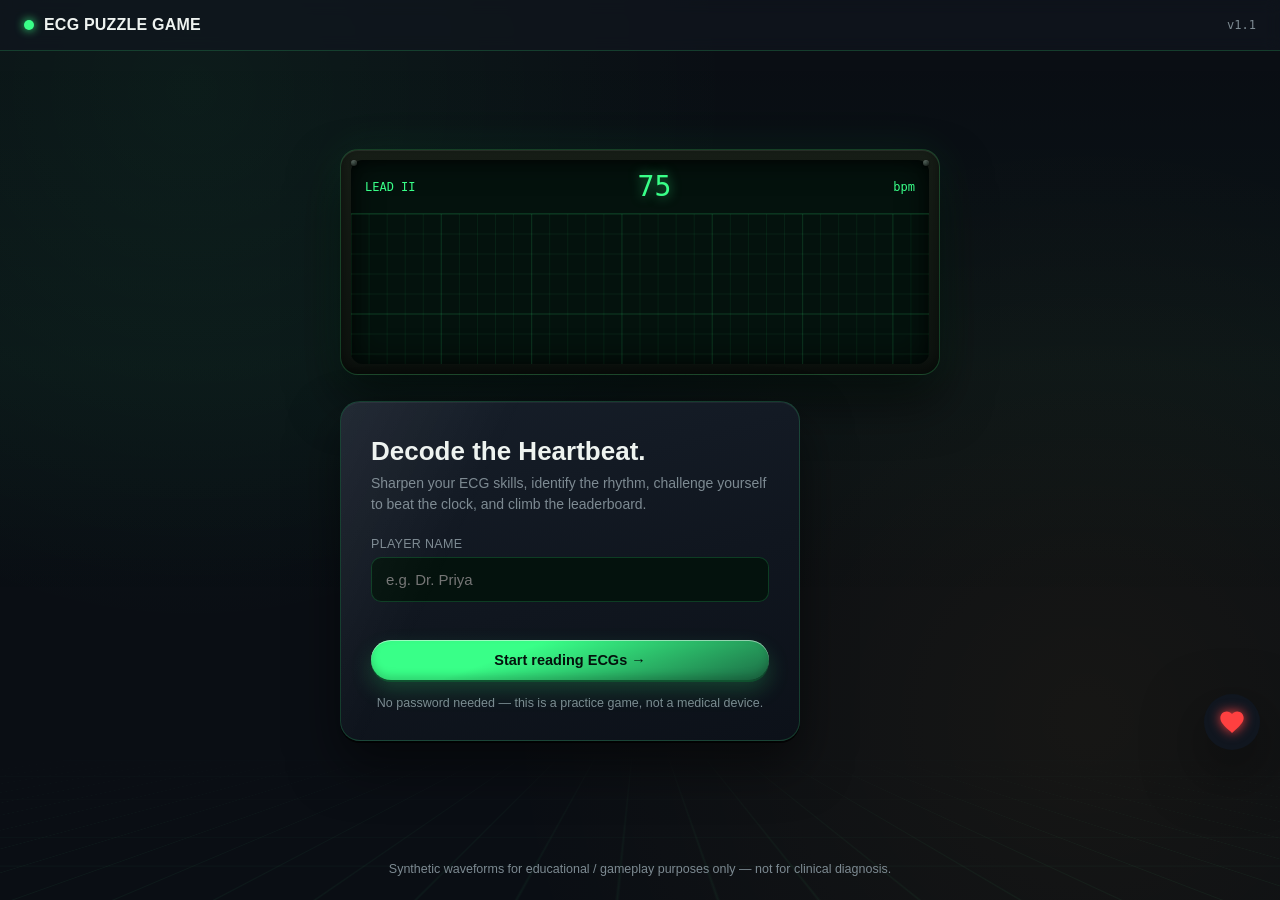
<file: index.html>
<!DOCTYPE html>
<html lang="en">
<head>

<meta charset="UTF-8" />
<meta name="viewport" content="width=device-width, initial-scale=1.0, maximum-scale=1, user-scalable=no" />
<title>ECG Puzzle Game | ECG Learning Game</title>

<meta name="description" content="ECG Puzzle Game is an interactive ECG learning game designed to help students identify and learn different cardiac rhythms and ECG waveforms.">

<link rel="stylesheet" href="style.css" />

<link rel="stylesheet" href="style.css" />
<link rel="stylesheet" href="chatbot.css" />


</head>
<body>

<div class="screen">
  <div class="topbar">
    <div class="brand"><span class="dot"></span> ECG PUZZLE GAME</div>
    <div class="hstack mono" style="font-size:12px;color:var(--ui-dim)">v1.1</div>
  </div>

  <div class="login-hero">
    <div class="container" style="max-width:640px;">

      <div class="monitor-strip">
        <div class="screen-inner">
          <div class="hdr">
            <span>LEAD II</span>
            <span class="hr-readout" id="hrReadout">78</span>
            <span>bpm</span>
          </div>
          <div style="height:150px" id="heroWave"></div>
        </div>
      </div>

      <div class="login-card">
        <div class="login-title">Decode the Heartbeat.</div>
        <div class="login-sub">Sharpen your ECG skills, identify the rhythm, challenge yourself to beat the clock, and climb the leaderboard.</div>

        <div class="field">
          <label for="nameInput">Player name</label>
          <input id="nameInput" type="text" placeholder="e.g. Dr. Priya" maxlength="24" autocomplete="off" />
        </div>
        <div class="login-error" id="loginError"></div>
        <button class="btn btn-primary" style="width:100%;" id="enterBtn">Start reading ECGs →</button>
        <div class="login-note">No password needed — this is a practice game, not a medical device.</div>
      </div>
    </div>
  </div>

  <footer class="foot">Synthetic waveforms for educational / gameplay purposes only — not for clinical diagnosis.</footer>
</div>

<script src="ecg-svg.js"></script>
<script src="common.js"></script>
<script src="chatbot.js"></script>

<script>
  // draw an animated normal-sinus strip as the hero signature element
  const heroEl = document.getElementById("heroWave");
  const W = 640, H = 150;
  heroEl.innerHTML = renderWaveformSVG("NSR", W, H, { traceColor: "#39ff88" });
  const tracePath = heroEl.querySelector(".ecg-trace-path");
  const len = tracePath.getTotalLength();
  tracePath.style.strokeDasharray = len;
  tracePath.style.strokeDashoffset = len;
  tracePath.animate(
    [{ strokeDashoffset: len }, { strokeDashoffset: 0 }],
    { duration: 3200, iterations: Infinity, easing: "linear" }
  );

  // ambient colorful particles drifting up behind the login card
  spawnFloatParticles(16);

  // gentle heart-rate readout flicker for atmosphere
  const hr = document.getElementById("hrReadout");
  setInterval(() => { hr.textContent = 74 + Math.floor(Math.random() * 8); }, 1400);

  // 3D depth: card tilts toward the pointer, monitor housing tilts opposite
  attachTilt(document.querySelector(".login-card"), { max: 6, lift: 6 });
  attachTilt(document.querySelector(".monitor-strip"), { max: 4, lift: 4 });

  // if already logged in, skip straight to the right next page
  if (getCurrentUser()) window.location.href = nextPageAfterLogin(getCurrentUser());

  const input = document.getElementById("nameInput");
  const err = document.getElementById("loginError");

  function nextPageAfterLogin(user) {
    if (user.isAdmin) return "admin.html";
    // first-ever sign-in on this device sees the how-to-play page first
    return hasSeenInstructions() ? "levels.html" : "instructions.html";
  }

  function tryEnter() {
    const name = input.value.trim();
    if (!name) { err.textContent = "Please enter a name to continue."; return; }
    if (name.length < 2) { err.textContent = "Name must be at least 2 characters."; return; }
    setCurrentUser(name);
    window.location.href = nextPageAfterLogin(getCurrentUser());
  }
  document.getElementById("enterBtn").addEventListener("click", tryEnter);
  input.addEventListener("keydown", (e) => { if (e.key === "Enter") tryEnter(); });
</script>
</body>
</html>
</file>
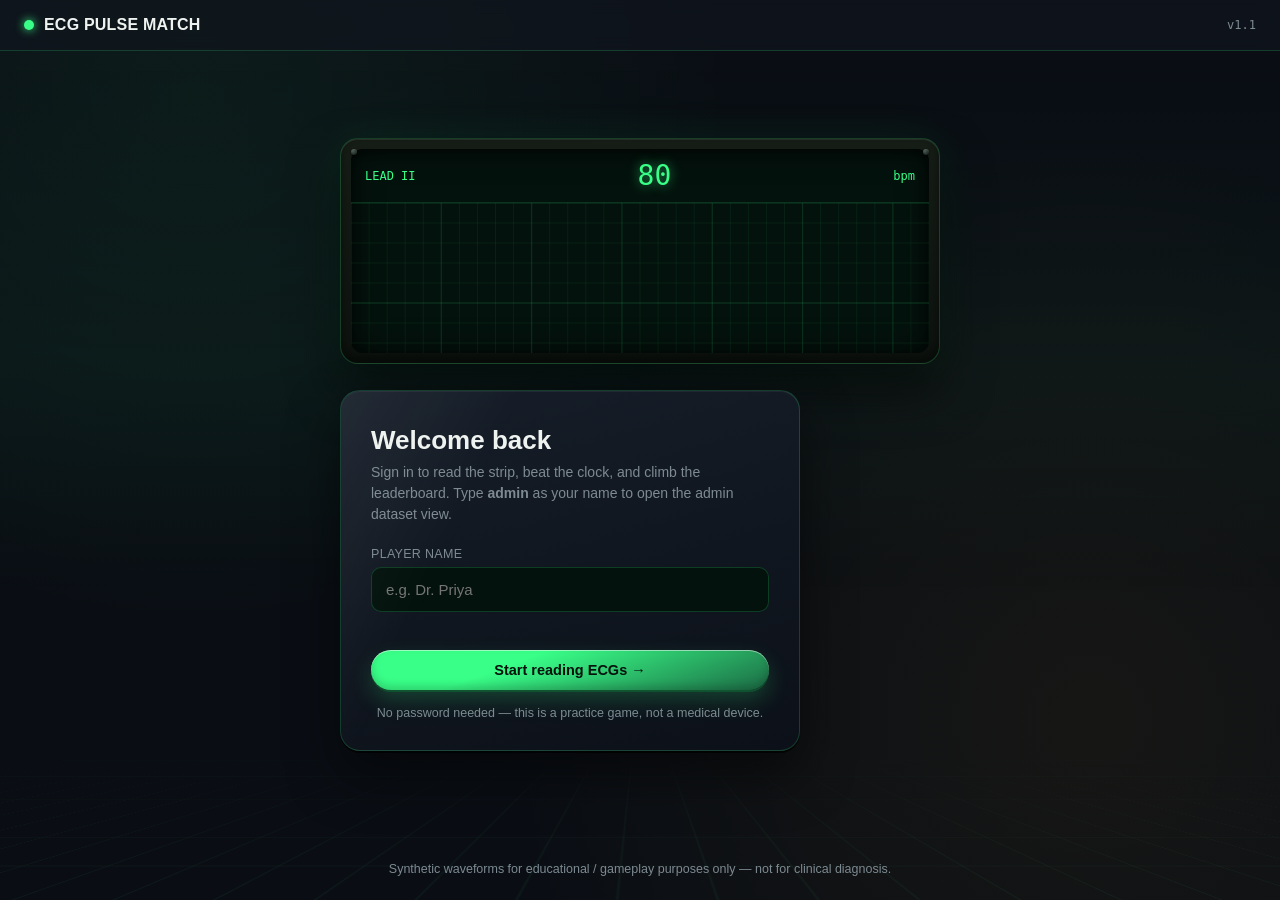
<file: ECG-final-main/index.html>
<!DOCTYPE html>
<html lang="en">
<head>
<meta charset="UTF-8" />
<meta name="viewport" content="width=device-width, initial-scale=1.0, maximum-scale=1, user-scalable=no" />
<title>ECG Pulse Match — Sign In</title>
<link rel="stylesheet" href="style.css" />
</head>
<body>

<div class="screen">
  <div class="topbar">
    <div class="brand"><span class="dot"></span> ECG PULSE MATCH</div>
    <div class="hstack mono" style="font-size:12px;color:var(--ui-dim)">v1.1</div>
  </div>

  <div class="login-hero">
    <div class="container" style="max-width:640px;">

      <div class="monitor-strip">
        <div class="screen-inner">
          <div class="hdr">
            <span>LEAD II</span>
            <span class="hr-readout" id="hrReadout">78</span>
            <span>bpm</span>
          </div>
          <div style="height:150px" id="heroWave"></div>
        </div>
      </div>

      <div class="login-card">
        <div class="login-title">Welcome back</div>
        <div class="login-sub">Sign in to read the strip, beat the clock, and climb the leaderboard. Type <b>admin</b> as your name to open the admin dataset view.</div>

        <div class="field">
          <label for="nameInput">Player name</label>
          <input id="nameInput" type="text" placeholder="e.g. Dr. Priya" maxlength="24" autocomplete="off" />
        </div>
        <div class="login-error" id="loginError"></div>
        <button class="btn btn-primary" style="width:100%;" id="enterBtn">Start reading ECGs →</button>
        <div class="login-note">No password needed — this is a practice game, not a medical device.</div>
      </div>
    </div>
  </div>

  <footer class="foot">Synthetic waveforms for educational / gameplay purposes only — not for clinical diagnosis.</footer>
</div>

<script src="ecg-svg.js"></script>
<script src="common.js"></script>
<script>
  // draw an animated normal-sinus strip as the hero signature element
  const heroEl = document.getElementById("heroWave");
  const W = 640, H = 150;
  heroEl.innerHTML = renderWaveformSVG("NSR", W, H, { traceColor: "#39ff88" });
  const tracePath = heroEl.querySelector(".ecg-trace-path");
  const len = tracePath.getTotalLength();
  tracePath.style.strokeDasharray = len;
  tracePath.style.strokeDashoffset = len;
  tracePath.animate(
    [{ strokeDashoffset: len }, { strokeDashoffset: 0 }],
    { duration: 3200, iterations: Infinity, easing: "linear" }
  );

  // ambient colorful particles drifting up behind the login card
  spawnFloatParticles(16);

  // gentle heart-rate readout flicker for atmosphere
  const hr = document.getElementById("hrReadout");
  setInterval(() => { hr.textContent = 74 + Math.floor(Math.random() * 8); }, 1400);

  // 3D depth: card tilts toward the pointer, monitor housing tilts opposite
  attachTilt(document.querySelector(".login-card"), { max: 6, lift: 6 });
  attachTilt(document.querySelector(".monitor-strip"), { max: 4, lift: 4 });

  // if already logged in, skip straight to the right next page
  if (getCurrentUser()) window.location.href = nextPageAfterLogin(getCurrentUser());

  const input = document.getElementById("nameInput");
  const err = document.getElementById("loginError");

  function nextPageAfterLogin(user) {
    if (user.isAdmin) return "admin.html";
    // first-ever sign-in on this device sees the how-to-play page first
    return hasSeenInstructions() ? "levels.html" : "instructions.html";
  }

  function tryEnter() {
    const name = input.value.trim();
    if (!name) { err.textContent = "Please enter a name to continue."; return; }
    if (name.length < 2) { err.textContent = "Name must be at least 2 characters."; return; }
    setCurrentUser(name);
    window.location.href = nextPageAfterLogin(getCurrentUser());
  }
  document.getElementById("enterBtn").addEventListener("click", tryEnter);
  input.addEventListener("keydown", (e) => { if (e.key === "Enter") tryEnter(); });
</script>
</body>
</html>
</file>
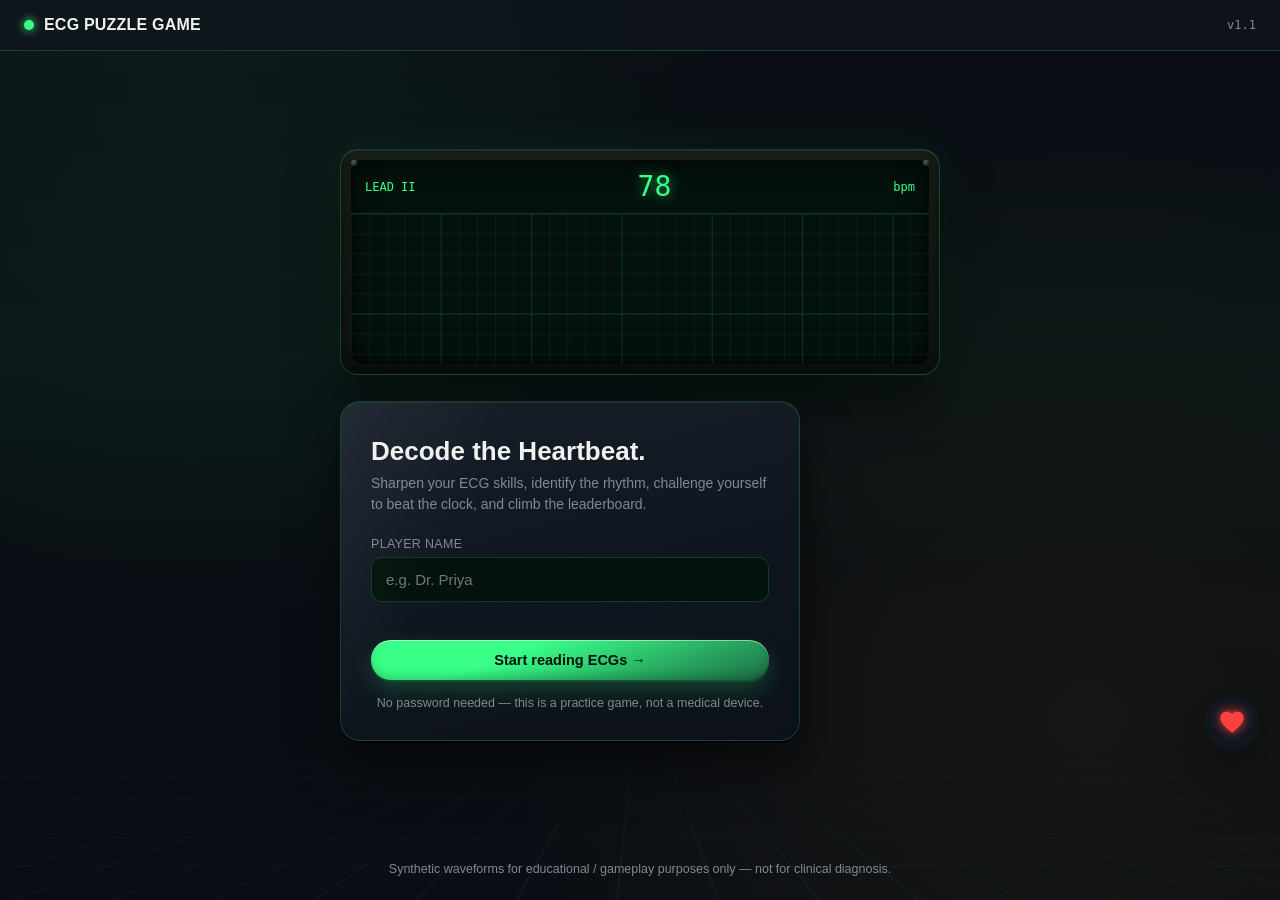
<file: admin.html>
<!DOCTYPE html>
<html lang="en">
<head>
<meta charset="UTF-8" />
<meta name="viewport" content="width=device-width, initial-scale=1.0" />
<title>ECG Puzzle Game — Admin</title>
<link rel="stylesheet" href="style.css" />
</head>
<body>
<div class="screen">
  <div class="topbar">
    <div class="brand"><span class="dot"></span> ECG PUZZLE GAME · ADMIN</div>
    <div class="hstack">
      <span class="stat-pill" id="userPill">👤 —</span>
      <a class="btn btn-ghost" href="levels.html" id="playAsUserBtn">Play as user</a>
      <button class="btn btn-ghost" id="logoutBtn">Sign out</button>
    </div>
  </div>

  <div class="container" style="flex:1; padding-top:26px; padding-bottom:50px;">
    <h1 style="font-size:26px;" class="gradient-text">Admin dashboard</h1>
    <p style="color:var(--ui-dim); margin-top:8px; margin-bottom:22px;">Full read-only view of the rhythm dataset, every level, and every score submitted — merged from this device and the shared cloud store.</p>

    <div class="stat-card-grid" style="margin-bottom:22px;">
      <div class="stat-card"><div class="stat-label">Players</div><div class="stat-value" id="statPlayers">0</div></div>
      <div class="stat-card"><div class="stat-label">Submissions</div><div class="stat-value" id="statSubs">0</div></div>
      <div class="stat-card"><div class="stat-label">Avg score</div><div class="stat-value" id="statAvg">0</div></div>
      <div class="stat-card"><div class="stat-label">Rhythm types</div><div class="stat-value" id="statTypes">0</div></div>
    </div>

    <div class="admin-tabs" id="adminTabs">
      <button class="admin-tab active" data-tab="overview">📊 Overview</button>
      <button class="admin-tab" data-tab="dataset">🫀 Dataset</button>
      <button class="admin-tab" data-tab="levels">🧩 Levels</button>
      <button class="admin-tab" data-tab="submissions">🏆 Submissions</button>
    </div>

    <!-- OVERVIEW -->
    <div class="admin-panel active" id="panel-overview">
      <div class="panel">
        <h2>🥇 Top players</h2>
        <div class="sub">Total points per player — best score on each level they've cleared, added up.</div>
        <div class="podium-row" id="podiumRow"></div>
      </div>
      <div class="panel">
        <h2>📈 Average score by level</h2>
        <div class="sub">Each bar is colored to match that level's theme.</div>
        <div class="bars-chart" id="barsChart"></div>
      </div>
    </div>

    <!-- DATASET -->
    <div class="admin-panel" id="panel-dataset">
      <div class="panel">
        <h2>🫀 Rhythm dataset</h2>
        <div class="sub">Edit <span class="mono">ecg-data.js</span> to add, remove, or reword any rhythm/hint/level. One unique rhythm per level — nothing repeats.</div>
        <div class="table-scroll">
          <table>
            <thead><tr><th>ID</th><th>Name</th><th>Difficulty</th><th>Typical rate</th><th>Hint text</th></tr></thead>
            <tbody id="typesBody"></tbody>
          </table>
        </div>
      </div>
    </div>

    <!-- LEVELS -->
    <div class="admin-panel" id="panel-levels">
      <div class="panel">
        <h2>🧩 Levels</h2>
        <div class="sub" id="levelsSub"></div>
        <div class="table-scroll">
          <table>
            <thead><tr><th>Level</th><th>Color</th><th>Title</th><th>Waveforms</th><th>Distractors</th><th>Time bonus window</th></tr></thead>
            <tbody id="levelsBody"></tbody>
          </table>
        </div>
      </div>
    </div>

    <!-- SUBMISSIONS -->
    <div class="admin-panel" id="panel-submissions">
      <div class="panel">
        <div class="hstack" style="justify-content:space-between; flex-wrap:wrap; gap:10px;">
          <div>
            <h2>🏆 All submissions</h2>
            <div class="sub" id="submissionsSub">One row per player — total points across every level they've played, not a row per attempt.</div>
          </div>
          <div class="hstack">
            <button class="btn btn-ghost" id="exportCsv">⬇ Export CSV</button>
            <button class="btn btn-danger" id="clearData">Clear all data</button>
          </div>
        </div>
        <div class="table-scroll">
          <table>
            <thead><tr><th>#</th><th>Player</th><th>Total points</th><th>Marks</th><th>Levels played</th><th>Best single score</th><th>Last played</th></tr></thead>
            <tbody id="lbBody"></tbody>
          </table>
        </div>
        <div class="empty-state" id="emptyState" style="display:none;">No submissions recorded yet.</div>
      </div>
    </div>
  </div>
  <footer class="foot" id="adminFoot">Local-only admin view — connect a real database for multi-device data (see README).</footer>
</div>

<script src="ecg-data.js"></script>
<script src="common.js"></script>
<script>
  const user = requireLogin();
  if (user) {
    if (!user.isAdmin) { window.location.href = "levels.html"; }
    exitAdminPreview(); // landing back on the dashboard always ends preview mode
    document.getElementById("userPill").textContent = "👤 " + user.name;
    document.getElementById("logoutBtn").addEventListener("click", logout);
    document.getElementById("playAsUserBtn").addEventListener("click", (e) => {
      e.preventDefault();
      enterAdminPreview();
      window.location.href = "levels.html";
    });

    document.getElementById("levelsSub").textContent = `${LEVELS.length} levels, ${LEVELS.length} distinct topics, ${LEVELS.length} distinct colors.`;
    if (cloudEnabled()) {
      document.getElementById("adminFoot").textContent = "Merged view: this device's local data + the shared cloud store (" + CLOUD_DB_URL + ").";
      document.getElementById("submissionsSub").textContent = "One row per player, merged from every device that has synced — total points across every level they've played.";
    }

    // ---- tab switching ----
    document.getElementById("adminTabs").addEventListener("click", (e) => {
      const btn = e.target.closest(".admin-tab");
      if (!btn) return;
      document.querySelectorAll(".admin-tab").forEach(b => {
        b.classList.remove("active");
        b.style.background = "";
        b.style.color = "";
      });
      btn.classList.add("active");
      document.querySelectorAll(".admin-panel").forEach(p => p.classList.remove("active"));
      document.getElementById("panel-" + btn.dataset.tab).classList.add("active");
    });
    // color the active tab pill with a rotating palette so the nav itself feels colorful
    const tabPalette = ["#39ff88", "#22d3ee", "#f472b6", "#fbbf24"];
    document.querySelectorAll(".admin-tab").forEach((btn, i) => {
      btn.addEventListener("click", () => {
        document.querySelectorAll(".admin-tab").forEach(b => { b.style.background = ""; b.style.color = ""; });
        btn.style.background = tabPalette[i];
        btn.style.color = "#04120d";
      });
    });
    document.querySelector('.admin-tab[data-tab="overview"]').style.background = tabPalette[0];
    document.querySelector('.admin-tab[data-tab="overview"]').style.color = "#04120d";

    // ---- dataset table ----
    const typesBody = document.getElementById("typesBody");
    Object.values(ECG_TYPES).forEach((t) => {
      const tr = document.createElement("tr");
      tr.innerHTML = `<td class="mono">${t.id}</td><td>${t.name}</td><td><span class="pill-diff ${t.difficulty}">${t.difficulty}</span></td><td class="mono">${t.rate}</td><td>${t.hint}</td>`;
      typesBody.appendChild(tr);
    });
    document.getElementById("statTypes").textContent = Object.keys(ECG_TYPES).length;

    // ---- levels table (with color swatch) ----
    const levelsBody = document.getElementById("levelsBody");
    LEVELS.forEach((l) => {
      const theme = themeForLevel(l.level);
      const tr = document.createElement("tr");
      tr.innerHTML = `<td>${l.level}</td>
        <td><span class="level-swatch"><span class="dot-sw" style="background:${theme.accent}; color:${theme.accent};"></span>${theme.icon} ${l.title}</span></td>
        <td>${l.title}</td>
        <td>${l.waveforms.map(id => ECG_TYPES[id].name).join(", ")}</td>
        <td>${(l.extraDistractors||[]).map(id => ECG_TYPES[id].name).join(", ")}</td>
        <td class="mono">${l.timeBonusSeconds}s</td>`;
      levelsBody.appendChild(tr);
    });

    // ---- leaderboard / stats / chart / podium ----
    function renderBoard() {
      const rows = getLeaderboard();
      const body = document.getElementById("lbBody");
      body.innerHTML = "";
      document.getElementById("statSubs").textContent = rows.length;
      document.getElementById("statPlayers").textContent = new Set(rows.map(r => r.name)).size;
      document.getElementById("statAvg").textContent = rows.length ? Math.round(rows.reduce((s,r)=>s+r.score,0)/rows.length) : 0;

      // one row per player (total points across every level), not per attempt
      const players = getPlayerLeaderboard();
      document.getElementById("emptyState").style.display = players.length ? "none" : "block";
      players.forEach((p, i) => {
        const tr = document.createElement("tr");
        tr.innerHTML = `<td>${i + 1}</td><td>${escapeHtml(p.name)}</td>
          <td class="mono">${p.totalPoints}</td>
          <td class="mono">${p.totalMarks}/${p.maxMarks}</td>
          <td>${p.levelsPlayed}/${LEVELS.length}</td>
          <td class="mono">${p.bestSingle}</td>
          <td>${new Date(p.lastPlayed).toLocaleString()}</td>`;
        body.appendChild(tr);
      });

      // bar chart: average score per level
      const chart = document.getElementById("barsChart");
      chart.innerHTML = "";
      LEVELS.forEach((l) => {
        const theme = themeForLevel(l.level);
        const scores = rows.filter(r => r.level === l.level).map(r => r.score);
        const avg = scores.length ? Math.round(scores.reduce((a,b)=>a+b,0)/scores.length) : 0;
        const maxPossible = 250; // rough ceiling for bar scaling
        const pct = Math.max(4, Math.min(100, (avg / maxPossible) * 100));
        const col = document.createElement("div");
        col.className = "bar-col";
        col.innerHTML = `
          <span class="bar-val">${avg || "—"}</span>
          <div class="bar" style="height:${pct}%; --bar-color:${theme.accent}; --bar-glow:${theme.accent}55; animation-delay:${l.level * 0.05}s;"></div>
          <span class="bar-lbl">${theme.icon}<br>L${l.level}</span>
        `;
        chart.appendChild(col);
      });

      // podium: top total points per player (same aggregate as the Submissions table)
      const top3 = players.slice(0, 3);
      const podium = document.getElementById("podiumRow");
      const slots = [
        { cls: "silver", medal: "🥈" }, { cls: "gold", medal: "🥇" }, { cls: "bronze", medal: "🥉" }
      ];
      const order = [top3[1], top3[0], top3[2]];
      podium.innerHTML = order.map((r, i) => r ? `
        <div class="podium-slot ${slots[i].cls}">
          <div class="medal">${slots[i].medal}</div>
          <div class="p-name">${escapeHtml(r.name)}</div>
          <div class="p-score">${r.totalPoints} pts</div>
        </div>` : "").join("") || `<p style="color:var(--ui-dim);">No submissions yet — the podium is waiting for its first player.</p>`;
    }
    renderBoard();
    // best-effort pull from the shared cloud store (no-op if not configured),
    // then re-render once merged local + cloud data is ready.
    refreshFromCloud().then(renderBoard);

    document.getElementById("exportCsv").addEventListener("click", () => {
      downloadFile("ecg_leaderboard.csv", exportLeaderboardCSV(), "text/csv");
    });
    document.getElementById("clearData").addEventListener("click", async () => {
      const msg = cloudEnabled()
        ? "This will permanently clear all leaderboard, progress, and certificate data for EVERY device (shared cloud store included). Continue?"
        : "This will permanently clear all leaderboard, progress, and certificate data on this device.\n\nNote: cloud sync isn't configured, so this only clears THIS device — other devices/browsers will keep their own data. Continue?";
      if (!confirm(msg)) return;

      const btn = document.getElementById("clearData");
      btn.disabled = true;
      btn.textContent = "Clearing…";

      if (cloudEnabled()) {
        // Wipe the shared cloud store first so other devices stop
        // re-downloading the old data next time they sync.
        await Promise.all([
          cloudDelete("/leaderboard"),
          cloudDelete("/progress"),
          cloudDelete("/certificates"),
        ]);
      }

      localStorage.removeItem(LS_LEADERBOARD);
      localStorage.removeItem(LS_PROGRESS);
      localStorage.removeItem(LS_CERTIFICATES);

      btn.disabled = false;
      btn.textContent = "Clear all data";
      renderBoard();
    });
  }
</script>
</body>
</html>
</file>
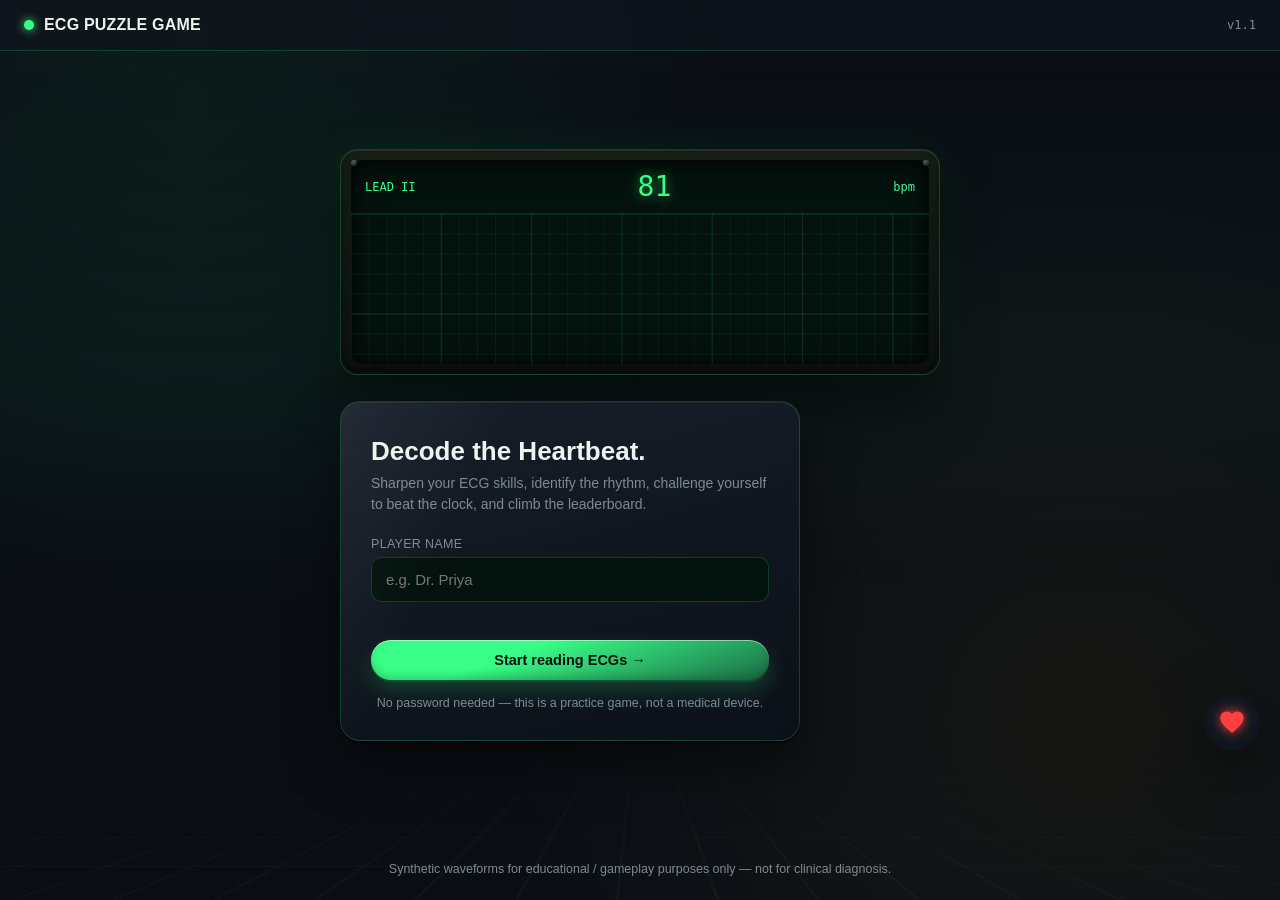
<file: certificate.html>
<!DOCTYPE html>
<html lang="en">
<head>
<meta charset="UTF-8" />
<meta name="viewport" content="width=device-width, initial-scale=1.0" />
<title>ECG Puzzle Game — Certificate</title>
<link rel="stylesheet" href="style.css" />
<style>
  .cert-wrap { display:flex; flex-direction:column; align-items:center; gap:22px; padding: 30px 16px 60px; }
  .cert-frame {
    width: min(100%, 920px); aspect-ratio: 1.55 / 1; position: relative;
    box-shadow: var(--shadow-deep); border-radius: 10px; overflow: hidden;
  }
  .cert-frame svg { display:block; width:100%; height:100%; }
  .cert-actions { display:flex; gap:12px; flex-wrap:wrap; justify-content:center; }
  .cert-empty { max-width: 520px; text-align:center; margin: 60px auto; }
  .cert-empty .big { font-size:44px; }
  @media print {
    .topbar, .cert-actions, .foot, .cert-note { display:none !important; }
    body, .screen, .container { background:#fff !important; }
    .cert-wrap { padding:0; }
    .cert-frame { box-shadow:none; width:100%; aspect-ratio:auto; height:100vh; }
    @page { size: landscape; margin: 0.4in; }
  }
</style>
</head>
<body>

<div class="screen">
  <div class="topbar">
    <div class="brand"><span class="dot"></span> ECG PUZZLE GAME</div>
    <div class="hstack">
      <span class="stat-pill" id="userPill">👤 —</span>
      <a class="btn btn-ghost" href="levels.html">← Levels</a>
    </div>
  </div>

  <div class="container cert-wrap" id="certContainer" style="flex:1;"></div>

  <footer class="foot cert-note">Synthetic training certificate for gameplay purposes only — not a clinical credential.</footer>
</div>

<script src="ecg-data.js"></script>
<script src="ecg-svg.js"></script>
<script src="common.js"></script>
<script>
async function boot() {
  const user = requireLogin();
  if (!user) return;
  if (user.isAdmin && !isAdminPreviewing()) { window.location.href = "admin.html"; return; }
  document.getElementById("userPill").textContent = "👤 " + user.name;

  // pull any progress/certificate earned on another device before deciding
  // whether this player already qualifies (best-effort, no-op if cloud sync
  // isn't configured — see CLOUD_DB_URL in common.js).
  await refreshFromCloud();

  const container = document.getElementById("certContainer");
  const record = getOrIssueCertificate(user.name);

  if (!record) {
    const progress = getProgress(user.name);
    const remaining = LEVELS.length - (progress.unlocked - 1);
    container.innerHTML = `
      <div class="cert-empty">
        <div class="big">🔒</div>
        <h2 style="margin-top:10px;">No certificate yet</h2>
        <p style="color:var(--ui-dim); margin-top:8px; line-height:1.6;">
          Clear all ${LEVELS.length} levels to unlock your Certificate of Completion.
          You've cleared ${progress.unlocked - 1}/${LEVELS.length} so far — ${remaining} level${remaining === 1 ? "" : "s"} to go.
        </p>
        <a class="btn btn-primary" style="margin-top:18px; display:inline-block;" href="levels.html">Back to levels →</a>
      </div>`;
  } else {
    const svg = buildCertificateSVG(record);
    container.innerHTML = `
      <div class="cert-frame" id="certFrame">${svg}</div>
      <div class="cert-actions">
        <button class="btn btn-primary" id="downloadBtn">⬇️ Download as PNG</button>
        <button class="btn btn-ghost" id="printBtn">🖨️ Print / Save as PDF</button>
      </div>`;

    document.getElementById("printBtn").addEventListener("click", () => window.print());
    document.getElementById("downloadBtn").addEventListener("click", () => downloadCertificatePNG(record));
  }
}
boot();

/* Builds the certificate as a self-contained vector SVG (no external
   fonts/images required) so it renders identically on screen, in print,
   and when rasterized to PNG. */
function buildCertificateSVG(record) {
  const W = 1200, H = 774;
  const accent = "#1c6b45";
  const gold = "#c99a3a";

  // decorative heartbeat trace across the top, reusing the same wave
  // generator the game itself uses (Normal Sinus Rhythm), just re-tinted
  // in "ink on paper" colors instead of the monitor phosphor-green.
  const tracePts = generateWaveformPoints("NSR", W - 160, 70);
  const tracePath = pointsToPath(tracePts.map(([x, y]) => [x + 80, y * 0.55 + 40]));

  const esc = (s) => String(s).replace(/&/g, "&amp;").replace(/</g, "&lt;").replace(/>/g, "&gt;");

  return `
  <svg viewBox="0 0 ${W} ${H}" xmlns="http://www.w3.org/2000/svg" font-family="'Space Grotesk','Segoe UI',sans-serif">
    <rect x="0" y="0" width="${W}" height="${H}" fill="#f4efe4"/>
    <rect x="0" y="0" width="${W}" height="${H}" fill="none" stroke="${gold}" stroke-width="10"/>
    <rect x="20" y="20" width="${W - 40}" height="${H - 40}" fill="none" stroke="${accent}" stroke-width="2"/>
    <g opacity="0.55"><path d="${tracePath}" fill="none" stroke="${accent}" stroke-width="2.4" stroke-linejoin="round" stroke-linecap="round"/></g>

    <text x="${W / 2}" y="150" text-anchor="middle" font-size="16" letter-spacing="6" fill="${gold}" font-weight="700">ECG PULSE MATCH</text>
    <text x="${W / 2}" y="210" text-anchor="middle" font-size="44" fill="#1a1f1c" font-weight="700" letter-spacing="1">Certificate of Completion</text>
    <text x="${W / 2}" y="248" text-anchor="middle" font-size="15" fill="#5c6560" letter-spacing="2">ARRHYTHMIA RECOGNITION TRAINING</text>

    <text x="${W / 2}" y="330" text-anchor="middle" font-size="16" fill="#5c6560">This certifies that</text>
    <text x="${W / 2}" y="392" text-anchor="middle" font-size="52" fill="${accent}" font-weight="700">${esc(record.name)}</text>
    <line x1="${W / 2 - 260}" y1="415" x2="${W / 2 + 260}" y2="415" stroke="${gold}" stroke-width="1.5"/>

    <text x="${W / 2}" y="458" text-anchor="middle" font-size="16" fill="#3d4440" font-family="'Inter','Segoe UI',sans-serif">
      <tspan x="${W / 2}" dy="0">has successfully identified and reconstructed all ${record.levelsCompleted} ECG rhythms —</tspan>
      <tspan x="${W / 2}" dy="26">from Normal Sinus Rhythm through Ventricular Fibrillation —</tspan>
      <tspan x="${W / 2}" dy="26">completing the full ECG Pulse Match curriculum.</tspan>
    </text>

    <g transform="translate(${W / 2}, 610)">
      <circle r="46" fill="none" stroke="${gold}" stroke-width="3"/>
      <circle r="38" fill="none" stroke="${gold}" stroke-width="1"/>
      <text x="0" y="-4" text-anchor="middle" font-size="26">🫀</text>
      <text x="0" y="22" text-anchor="middle" font-size="10.5" letter-spacing="1.5" fill="${gold}" font-weight="700">VERIFIED</text>
    </g>

    <text x="90" y="700" font-size="12.5" fill="#5c6560" letter-spacing="0.5">DATE COMPLETED</text>
    <text x="90" y="722" font-size="16" fill="#1a1f1c" font-weight="600">${esc(formatDateNice(record.completedAt))}</text>

    <text x="${W - 90}" y="700" text-anchor="end" font-size="12.5" fill="#5c6560" letter-spacing="0.5">CERTIFICATE ID</text>
    <text x="${W - 90}" y="722" text-anchor="end" font-size="16" fill="#1a1f1c" font-weight="600">${esc(record.certId)}</text>

    <line x1="${W / 2 - 130}" y1="704" x2="${W / 2 + 130}" y2="704" stroke="#1a1f1c" stroke-width="1.2"/>
    <text x="${W / 2}" y="722" text-anchor="middle" font-size="13" fill="#5c6560" letter-spacing="0.5">ECG PULSE MATCH FACULTY</text>
  </svg>`;
}

/* Rasterizes the certificate SVG to a downloadable PNG. Uses plain SVG
   <text>/<tspan> (no foreignObject) so the canvas never gets tainted and
   toBlob() works reliably across browsers. */
function downloadCertificatePNG(record) {
  const svgEl = document.querySelector("#certFrame svg");
  const serialized = new XMLSerializer().serializeToString(svgEl);
  const svgBlob = new Blob([serialized], { type: "image/svg+xml;charset=utf-8" });
  const url = URL.createObjectURL(svgBlob);
  const img = new Image();
  img.onload = () => {
    try {
      const scale = 2; // export at 2x for a crisp, print-friendly PNG
      const canvas = document.createElement("canvas");
      canvas.width = 1200 * scale;
      canvas.height = 774 * scale;
      const ctx = canvas.getContext("2d");
      ctx.fillStyle = "#f4efe4";
      ctx.fillRect(0, 0, canvas.width, canvas.height);
      ctx.drawImage(img, 0, 0, canvas.width, canvas.height);
      URL.revokeObjectURL(url);
      canvas.toBlob((blob) => {
        if (!blob) { alert("Couldn't render the certificate image. Try Print / Save as PDF instead."); return; }
        const a = document.createElement("a");
        a.href = URL.createObjectURL(blob);
        a.download = `ECG-Pulse-Match-Certificate-${record.certId}.png`;
        document.body.appendChild(a);
        a.click();
        a.remove();
      }, "image/png");
    } catch (err) {
      URL.revokeObjectURL(url);
      console.error("Certificate PNG export failed:", err);
      alert("Couldn't render the certificate image. Try Print / Save as PDF instead.");
    }
  };
  img.onerror = () => { URL.revokeObjectURL(url); alert("Couldn't render the certificate image. Try Print / Save as PDF instead."); };
  img.src = url;
}
</script>
</body>
</html>
</file>
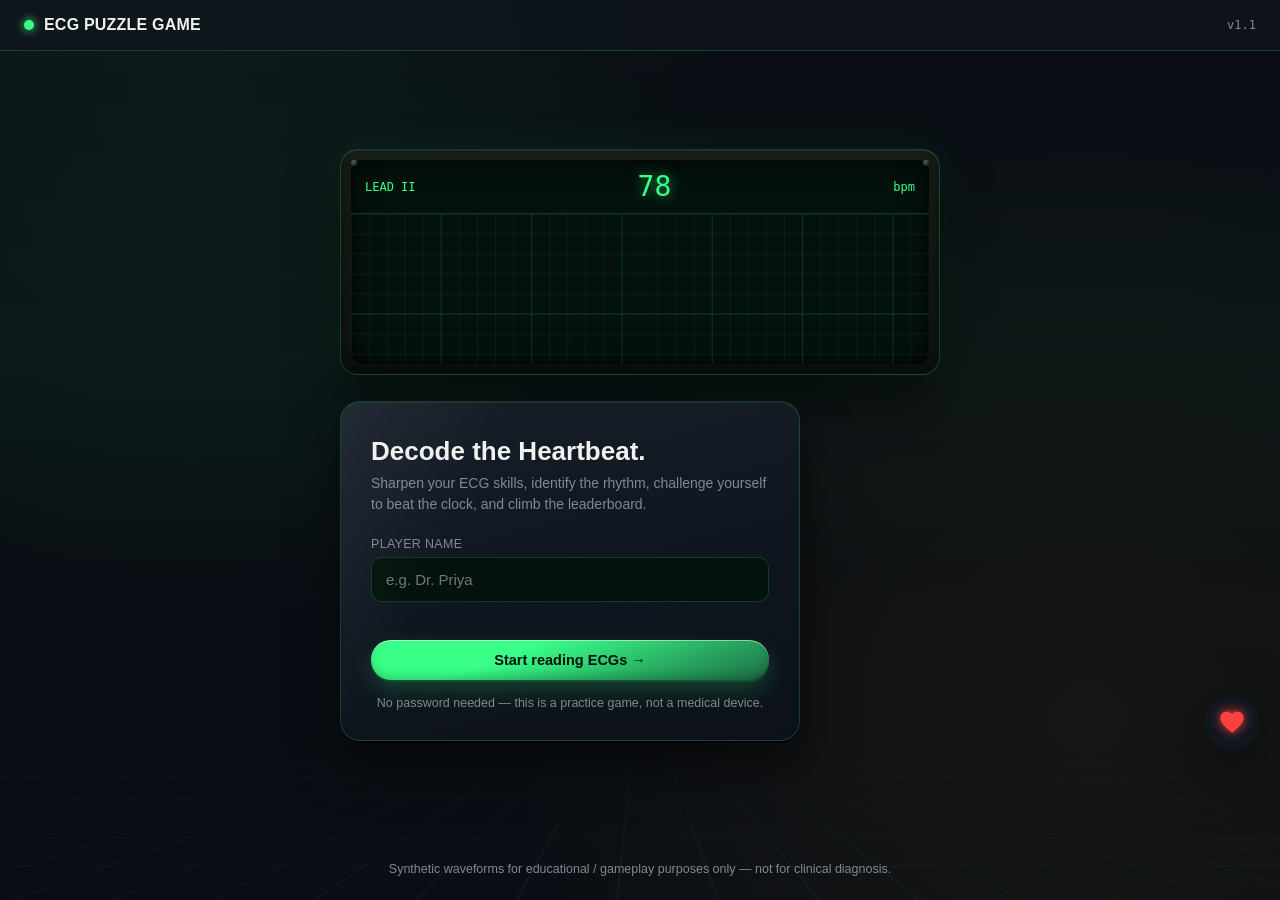
<file: game.html>
<!DOCTYPE html>
<html lang="en">
<head>
<meta charset="UTF-8" />
<meta name="viewport" content="width=device-width, initial-scale=1.0" />
<title>ECG Puzzle Game — Play</title>
<link rel="stylesheet" href="style.css" />
<link rel="stylesheet" href="chatbot.css" />

</head>
<body>

<div class="screen">
  <div class="topbar">
    <div class="brand"><span class="dot"></span> ECG PUZZLE GAME</div>
    <div class="hstack">
      <span class="stat-pill">⏱ <span id="timerReadout">00:00</span></span>
      <a class="btn btn-ghost" href="admin.html" id="backToAdminBtn" style="display:none;">🛠 Back to admin</a>
      <a class="btn btn-ghost" href="levels.html">← Levels</a>
    </div>
  </div>

  <div class="container" style="flex:1; padding-top:22px; padding-bottom:140px;">
    <div class="game-header">
      <div>
        <h1 id="levelTitle" style="font-size:24px;"></h1>
        <p id="levelDesc" style="color:var(--ui-dim); margin-top:4px;"></p>
      </div>
      <div class="hstack">
        <span class="stat-pill">🎯 <span class="label">potential</span> <span id="scorePreview">0</span> pts</span>
        <span class="stat-pill">🧩 <span id="progressReadout">0/0</span> placed</span>
      </div>
    </div>

    <p style="color:var(--ui-dim); font-size:13.5px; margin-bottom:6px;">
      Each strip below is missing its wave. Drag pieces from the tray into the empty slots to rebuild it —
      the tray has real pieces <b>and</b> decoys that won't fit the pattern. Faster, more accurate runs score higher.
    </p>

    <div class="attempt-banner" id="attemptBanner"></div>

    <div class="board" id="board"></div>
  </div>

  <div class="piece-pool" id="piecePool">
    <div class="pool-label">Piece tray — drag a piece into any empty slot</div>
  </div>

  <div class="submit-row" style="position:fixed; left:0; right:0; bottom:86px; z-index:16;">
    <button class="btn btn-primary" id="submitBtn" style="min-width:220px;">Check answers</button>
    <button class="btn btn-ghost btn-retry-level" id="retryLevelBtn" style="display:none;">🔁 Retry level</button>
  </div>
</div>

<script src="ecg-data.js"></script>
<script src="ecg-svg.js"></script>
<script src="common.js"></script>
<script>
const user = requireLogin();
if (user) {
  if (user.isAdmin && !isAdminPreviewing()) window.location.href = "admin.html";
  if (user.isAdmin && isAdminPreviewing()) {
    const backBtn = document.getElementById("backToAdminBtn");
    backBtn.style.display = "inline-flex";
    backBtn.addEventListener("click", exitAdminPreview);
  }

  refreshFromCloud(); // background, best-effort: pulls in progress made on other devices

  const params = new URLSearchParams(window.location.search);
  const levelNum = parseInt(params.get("level") || "1", 10);
  const level = LEVELS.find((l) => l.level === levelNum) || LEVELS[0];
  const N = level.segments || 4;             // pieces per strip
  const TRACK_W = 700, TRACK_H = 220;         // logical size used only for slicing math

  const theme = themeForLevel(level.level);
  applyAccent(document.documentElement, theme);
  document.getElementById("levelTitle").textContent = `${theme.icon} ${level.title}`;
  document.getElementById("levelDesc").textContent = level.description;

  // ---- build cards (one per target rhythm to reconstruct) ----
  const cards = shuffle(level.waveforms).map((typeId, i) => ({
    id: "card_" + i,
    typeId,
    def: ECG_TYPES[typeId],
    revealed: false,
  }));

  const board = document.getElementById("board");
  board.classList.toggle("cols-3", cards.length >= 5);

  let pieceCounter = 0;
  const allPieceDefs = []; // {sourceType, seg}

  cards.forEach((card) => {
    const el = document.createElement("div");
    el.className = "wave-card";
    el.dataset.cardId = card.id;
    let slotsHtml = "";
    for (let s = 0; s < N; s++) slotsHtml += `<div class="slot" data-card-id="${card.id}" data-slot-idx="${s}"><span class="slot-idx">${s + 1}</span></div>`;
    el.innerHTML = `
      <span class="result-tag"></span>
      <h3 style="font-size:15.5px; margin-bottom:2px;">${card.def.name}</h3>
      <div class="track">${slotsHtml}</div>
      <button type="button" class="card-hint-btn" data-card-id="${card.id}">💡 Which piece goes first?</button>
      <div class="order-hint-row" data-card-id="${card.id}">💡 ${level.orderHint || "Segment 1 is always the earliest part of the strip — read the pattern left to right."}</div>
      <div class="card-note for-reorder">🔀 You've got the right pieces — they're just out of order. Tap <b>Fix order</b> to snap them into place.</div>
      <div class="card-note for-wrong">✕ One or more pieces here don't belong to this rhythm. Swap out the wrong ones, then arrange the right pieces in order — or tap <b>Show answer</b> to reveal it.</div>
      <div class="card-note for-revealed">👁 Here's the correct rhythm. Study it, then tap <b>Retry</b> to clear the strip and rebuild it yourself.</div>
      <div class="card-actions-row">
        <button type="button" class="btn-reorder" data-card-id="${card.id}">🔀 Fix order</button>
        <button type="button" class="btn-reveal" data-card-id="${card.id}">👁 Show answer</button>
      </div>
      <div class="hint-row">💡 ${card.def.hint}</div>
    `;
    board.appendChild(el);

    // correct pieces for this card
    for (let s = 0; s < N; s++) allPieceDefs.push({ sourceType: card.typeId, seg: s });

    // decoy pieces: pulled from other rhythm types at the SAME segment index, so they physically
    // fit the slot but are the wrong shape/pattern. We deliberately steer AWAY from clinically
    // similar/confusable rhythms (level.extraDistractors) and instead pull from maximally
    // different topics, so the tray never fills up with near-duplicate look-alike options.
    const decoyCount = Math.max(2, Math.round(N * 0.6));
    const avoidAsTooSimilar = new Set([card.typeId, ...(level.extraDistractors || [])]);
    const farTypes = shuffle(Object.keys(ECG_TYPES).filter((t) => !avoidAsTooSimilar.has(t)));
    const fallbackTypes = shuffle(Object.keys(ECG_TYPES).filter((t) => t !== card.typeId && !farTypes.includes(t)));
    const decoyTypePool = farTypes.length >= decoyCount ? farTypes : farTypes.concat(fallbackTypes);
    for (let d = 0; d < decoyCount; d++) {
      // walk through the shuffled pool without repeating a topic until every option has been used once
      const decoyType = decoyTypePool[d % decoyTypePool.length];
      const seg = Math.floor(Math.random() * N);
      allPieceDefs.push({ sourceType: decoyType, seg });
    }
  });

  const piecePool = document.getElementById("piecePool");
  shuffle(allPieceDefs).forEach((def) => {
    const piece = document.createElement("div");
    piece.className = "piece";
    piece.dataset.pieceId = "p" + pieceCounter++;
    piece.dataset.sourceType = def.sourceType;
    piece.dataset.seg = def.seg;
    piece.innerHTML = renderPieceSVG(def.sourceType, def.seg, N, TRACK_W, TRACK_H, { traceColor: theme.accent });
    piecePool.appendChild(piece);
    makeDraggable(piece);
  });

  // one order-hint per level: tap toggles the "what goes first" tip for that card
  document.querySelectorAll(".card-hint-btn").forEach((btn) => {
    btn.addEventListener("click", () => {
      const row = document.querySelector(`.order-hint-row[data-card-id="${btn.dataset.cardId}"]`);
      if (row) row.classList.toggle("shown");
    });
  });

  function updateProgress() {
    const filled = document.querySelectorAll(".slot.filled").length;
    const total = cards.length * N;
    document.getElementById("progressReadout").textContent = `${filled}/${total}`;
    document.getElementById("submitBtn").disabled = filled < total;
  }
  updateProgress();

  function resetSlot(slotEl) {
    slotEl.innerHTML = `<span class="slot-idx">${parseInt(slotEl.dataset.slotIdx, 10) + 1}</span>`;
    slotEl.classList.remove("filled", "correct", "wrong", "right-type-wrong-pos", "revealed");
  }
  function moveToTray(pieceEl) {
    pieceEl.classList.remove("in-slot");
    piecePool.appendChild(pieceEl);
  }
  function placeInSlot(pieceEl, slotEl) {
    const occupant = slotEl.querySelector(".piece");
    if (occupant && occupant !== pieceEl) moveToTray(occupant);
    slotEl.innerHTML = "";
    slotEl.appendChild(pieceEl);
    pieceEl.classList.add("in-slot");
    slotEl.classList.remove("correct", "wrong", "right-type-wrong-pos", "revealed");
    slotEl.classList.add("filled");
    // brief "snap into place" pulse so the drop feels tactile, while the
    // track's own gap keeps each piece visibly separate from its neighbors
    slotEl.classList.remove("just-snapped");
    void slotEl.offsetWidth; // restart animation
    slotEl.classList.add("just-snapped");
    setTimeout(() => slotEl.classList.remove("just-snapped"), 260);
  }

  let submitted = false;

  function makeDraggable(pieceEl) {
    pieceEl.addEventListener("pointerdown", (e) => {
      if (submitted || pieceEl.dataset.locked === "1") return;
      e.preventDefault();
      const rect = pieceEl.getBoundingClientRect();
      const originSlot = pieceEl.parentElement.classList.contains("slot") ? pieceEl.parentElement : null;

      const clone = pieceEl.cloneNode(true);
      clone.classList.add("piece", "dragging");
      clone.style.width = rect.width + "px";
      clone.style.height = rect.height + "px";
      clone.style.left = rect.left + "px";
      clone.style.top = rect.top + "px";
      document.body.appendChild(clone);
      pieceEl.classList.add("ghost");

      const offsetX = e.clientX - rect.left;
      const offsetY = e.clientY - rect.top;
      let currentSlot = null;

      function move(ev) {
        clone.style.left = ev.clientX - offsetX + "px";
        clone.style.top = ev.clientY - offsetY + "px";
        const el = document.elementFromPoint(ev.clientX, ev.clientY);
        const slotEl = el && el.closest(".slot");
        if (slotEl !== currentSlot) {
          if (currentSlot) currentSlot.classList.remove("dragover");
          currentSlot = slotEl;
          if (currentSlot) currentSlot.classList.add("dragover");
        }
      }
      function up() {
        document.removeEventListener("pointermove", move);
        document.removeEventListener("pointerup", up);
        clone.remove();
        pieceEl.classList.remove("ghost");
        if (currentSlot) currentSlot.classList.remove("dragover");

        if (currentSlot) {
          if (originSlot && originSlot !== currentSlot) resetSlot(originSlot);
          placeInSlot(pieceEl, currentSlot);
        } else if (originSlot) {
          resetSlot(originSlot);
          moveToTray(pieceEl);
        }
        updateProgress();
      }
      document.addEventListener("pointermove", move);
      document.addEventListener("pointerup", up);
    });
  }

  // ---- timer + live decaying "potential score" ----
  const totalSlots = cards.length * N;
  const maxScore = totalSlots * 25;
  const floorScore = Math.round(maxScore * 0.3);
  const decayPerSec = (maxScore - floorScore) / level.timeBonusSeconds;
  const startTime = performance.now();
  const timerEl = document.getElementById("timerReadout");
  const scoreEl = document.getElementById("scorePreview");
  let liveScore = maxScore;
  scoreEl.textContent = liveScore;
  const timerInterval = setInterval(() => {
    const elapsed = (performance.now() - startTime) / 1000;
    timerEl.textContent = formatTime(elapsed);
    liveScore = Math.max(floorScore, Math.round(maxScore - elapsed * decayPerSec));
    scoreEl.textContent = liveScore;
  }, 250);

  // ---- checking / reordering / revealing pieces ----
  // Fully correct cards get locked in place; cards with right pieces in
  // the wrong order get a "Fix order" button; cards with at least one
  // wrong (decoy) piece get a "Show answer" button (see submit handler
  // below for how repeated checks and revealed answers affect marks).
  const attemptBanner = document.getElementById("attemptBanner");

  function evaluateCard(card) {
    const cardEl = document.querySelector(`.wave-card[data-card-id="${card.id}"]`);
    if (card.revealed) return { status: "revealed", cardCorrect: 0 }; // must Retry before this can count
    let cardCorrect = 0;
    let correctTypeCount = 0;
    for (let s = 0; s < N; s++) {
      const slotEl = cardEl.querySelector(`.slot[data-slot-idx="${s}"]`);
      const pieceEl = slotEl.querySelector(".piece");
      const isRightType = pieceEl.dataset.sourceType === card.typeId;
      const isRight = isRightType && parseInt(pieceEl.dataset.seg, 10) === s;
      slotEl.classList.remove("correct", "wrong", "right-type-wrong-pos");
      if (isRight) { slotEl.classList.add("correct"); cardCorrect++; }
      else if (isRightType) { slotEl.classList.add("right-type-wrong-pos"); }
      else { slotEl.classList.add("wrong"); }
      if (isRightType) correctTypeCount++;
    }
    cardEl.classList.remove("correct", "wrong", "reorderable", "revealed");
    let status;
    if (cardCorrect === N) status = "correct";
    else if (correctTypeCount === N) status = "reorderable"; // right pieces, wrong slots
    else status = "wrong"; // at least one decoy piece present
    cardEl.classList.add(status);
    cardEl.querySelector(".result-tag").textContent =
      status === "correct" ? "✓ Correct" :
      status === "reorderable" ? "🔀 Right pieces, wrong order" :
      `✕ ${cardCorrect}/${N} pieces right`;
    if (status === "correct") lockCardPieces(cardEl);
    return { status, cardCorrect };
  }

  function lockCardPieces(cardEl) {
    cardEl.querySelectorAll(".piece").forEach((p) => { p.dataset.locked = "1"; p.style.cursor = "default"; });
  }
  function unlockCardPieces(cardEl) {
    cardEl.querySelectorAll(".piece").forEach((p) => { p.dataset.locked = ""; p.style.cursor = ""; });
  }

  function fixCardOrder(card) {
    if (submitted) return;
    const cardEl = document.querySelector(`.wave-card[data-card-id="${card.id}"]`);
    const slots = [...cardEl.querySelectorAll(".slot")];
    const pieceForSeg = {};
    slots.forEach((slotEl) => {
      const pieceEl = slotEl.querySelector(".piece");
      if (pieceEl) pieceForSeg[pieceEl.dataset.seg] = pieceEl;
    });
    slots.forEach((slotEl, s) => {
      const correctPiece = pieceForSeg[s];
      if (correctPiece) placeInSlot(correctPiece, slotEl);
    });
    updateProgress();
    evaluateCard(card);
    refreshBanner();
  }

  document.querySelectorAll(".btn-reorder").forEach((btn) => {
    btn.addEventListener("click", () => {
      const card = cards.find((c) => c.id === btn.dataset.cardId);
      if (card) fixCardOrder(card);
    });
  });

  /* "Show answer" reveals the correct piece for every segment of this card
     (pulled from wherever it's currently sitting, even if it's parked in
     another card's slot or the tray) and locks them in place so the
     player can study the pattern. It deliberately does NOT count as
     solved — evaluateCard() skips revealed cards — so the level can't be
     finished until the player taps "Retry" and rebuilds it themselves. */
  function revealCardAnswer(card) {
    if (submitted || card.revealed) return;
    const cardEl = document.querySelector(`.wave-card[data-card-id="${card.id}"]`);
    const slots = [...cardEl.querySelectorAll(".slot")];
    for (let s = 0; s < N; s++) {
      const correctPiece = document.querySelector(`.piece[data-source-type="${card.typeId}"][data-seg="${s}"]`);
      if (correctPiece) placeInSlot(correctPiece, slots[s]);
    }
    card.revealed = true;
    answerRevealedAny = true;
    revealCount++;
    console.log("[ECG DEBUG] Show answer clicked -> revealCount is now", revealCount);
    cardEl.classList.remove("correct", "wrong", "reorderable");
    cardEl.classList.add("revealed", "show-hint");
    cardEl.querySelector(".result-tag").textContent = "👁 Answer shown";
    slots.forEach((slotEl) => { slotEl.classList.remove("correct", "wrong", "right-type-wrong-pos"); slotEl.classList.add("revealed"); });
    lockCardPieces(cardEl);
    cardEl.querySelector(".btn-reveal").textContent = "🔁 Retry";
    updateProgress();
    refreshBanner();
  }

  function retryCard(card) {
    if (submitted) return;
    const cardEl = document.querySelector(`.wave-card[data-card-id="${card.id}"]`);
    unlockCardPieces(cardEl);
    cardEl.querySelectorAll(".slot").forEach((slotEl) => {
      const pieceEl = slotEl.querySelector(".piece");
      if (pieceEl) moveToTray(pieceEl);
      resetSlot(slotEl);
    });
    card.revealed = false;
    cardEl.classList.remove("correct", "wrong", "reorderable", "revealed", "show-hint");
    cardEl.querySelector(".result-tag").textContent = "";
    cardEl.querySelector(".btn-reveal").textContent = "👁 Show answer";
    updateProgress();
    refreshBanner();
  }

  document.querySelectorAll(".btn-reveal").forEach((btn) => {
    btn.addEventListener("click", () => {
      const card = cards.find((c) => c.id === btn.dataset.cardId);
      if (!card) return;
      if (card.revealed) retryCard(card); else revealCardAnswer(card);
    });
  });

  function refreshBanner() {
    const cardEls = cards.map((c) => document.querySelector(`.wave-card[data-card-id="${c.id}"]`));
    const correctCount = cardEls.filter((el) => el.classList.contains("correct")).length;
    const reorderCount = cardEls.filter((el) => el.classList.contains("reorderable")).length;
    const revealedCount = cardEls.filter((el) => el.classList.contains("revealed")).length;
    const wrongCount = cards.length - correctCount - reorderCount - revealedCount;
    let msg = `Check ${checkAttempts || 1}: ${correctCount}/${cards.length} strips correct.`;
    if (reorderCount) msg += ` ${reorderCount} just need reordering — tap "Fix order".`;
    if (revealedCount) msg += ` ${revealedCount} showing the answer — tap "Retry" to solve ${revealedCount === 1 ? "it" : "them"} yourself.`;
    if (wrongCount) msg += ` ${wrongCount} still have wrong pieces — swap them or tap "Show answer".`;
    attemptBanner.textContent = "🩺 " + msg;
    attemptBanner.classList.add("shown");
  }

  // ---- submit: repeatable "Check answers" -> finalize once everything is correct ----
  // Marks (out of 10) are based on how many times "Check answers" has
  // been clicked for this level attempt — every click counts, whether it
  // fails or finally succeeds. "Fix order" and "Show answer" don't cost
  // anything by themselves; they just help you get a checkable state.
  //   1st check -> 10   2nd check -> 9   3rd check -> 8
  //   4th check -> 7 ... continues down 1 per check, floor of 5.
  // "Retry level" reloads the page for a clean restart, which naturally
  // resets checkAttempts back to 0 for a fresh run at full marks.
  let checkAttempts = 0; // counts every "Check answers" click (failed + final) — this IS the attempt number for marks
  let revealCount = 0;
  let answerRevealedAny = false;
  const submitBtn = document.getElementById("submitBtn");
  const retryLevelBtn = document.getElementById("retryLevelBtn");

  function marksForAttempts(n) {
    if (n <= 1) return 10;             // solved on the very first check
    return Math.max(5, 10 - (n - 1));  // each extra attempt: -1, floor 5
  }

  retryLevelBtn.addEventListener("click", () => {
    window.location.reload(); // full restart -> checkAttempts resets to 0
  });

  submitBtn.addEventListener("click", () => {
    const filled = document.querySelectorAll(".slot.filled").length;
    if (filled < totalSlots) return;

    checkAttempts++;
    console.log("[ECG DEBUG] Check answers clicked -> checkAttempts is now", checkAttempts, "(this is the attempt number used for marks)");

    let correctSlots = 0;
    let allCardsCorrect = true;
    cards.forEach((card) => {
      const { status, cardCorrect } = evaluateCard(card);
      correctSlots += cardCorrect;
      if (status !== "correct") allCardsCorrect = false;
    });
    refreshBanner();

    if (!allCardsCorrect) {
      // Stay interactive: fix pieces, use Fix order / Show answer, then check again —
      // or tap "Retry level" for a clean restart back to full marks.
      document.getElementById("scorePreview").textContent = liveScore;
      retryLevelBtn.style.display = "inline-flex";
      return;
    }

    // every card correct -> finalize
    submitted = true;
    clearInterval(timerInterval);
    attemptBanner.classList.remove("shown");
    retryLevelBtn.style.display = "none";
    const timeTakenSec = (performance.now() - startTime) / 1000;
    cards.forEach((card) => document.querySelector(`.wave-card[data-card-id="${card.id}"]`).classList.add("show-hint"));

    const accuracy = correctSlots / totalSlots;
    const finalScore = Math.round(liveScore * accuracy);
    document.getElementById("scorePreview").textContent = finalScore;

    const marks = marksForAttempts(checkAttempts);
    console.log("[ECG DEBUG] checkAttempts=", checkAttempts, "revealCount=", revealCount, "(checkAttempts is what drives marks) -> marks=", marks);

    addLeaderboardEntry({
      name: user.name,
      level: level.level,
      score: finalScore,
      marks,
      correct: correctSlots,
      total: totalSlots,
      timeTakenSec: Math.round(timeTakenSec),
    });

    unlockNextLevel(user.name, level.level);
    launchConfetti();
    let justCertified = false;
    if (level.level === LEVELS.length) { getOrIssueCertificate(user.name); justCertified = true; }
    showResultModal({ correctSlots, totalSlots, finalScore, timeTakenSec, level, justCertified, marks, checkAttempts });
  });

  function marksBlurb(marks, attempts) {
    if (attempts <= 1) return "Perfect — solved on the first check, no penalties.";
    return `Solved on check attempt ${attempts}.`;
  }

  function showResultModal({ correctSlots, totalSlots, finalScore, timeTakenSec, level, justCertified, marks, checkAttempts }) {
    const backdrop = document.createElement("div");
    backdrop.className = "modal-backdrop";
    const isFinalLevel = level.level === LEVELS.length;
    let actionsHtml;
    if (justCertified) {
      actionsHtml = `<button class="btn btn-ghost" id="retryBtn">Retry level</button><button class="btn btn-primary" id="certBtn">🎓 Get your certificate</button>`;
    } else if (!isFinalLevel) {
      actionsHtml = `<button class="btn btn-ghost" id="retryBtn">Retry level</button><button class="btn btn-primary" id="nextBtn">Next level →</button>`;
    } else {
      actionsHtml = `<button class="btn btn-ghost" id="retryBtn">Retry level</button><button class="btn btn-primary" id="levelsBtn">Back to levels</button>`;
    }
    backdrop.innerHTML = `
      <div class="modal">
        <div style="font-size:38px;">${justCertified ? "🎓" : "🎉"}</div>
        <h2 style="margin:10px 0 4px;">${justCertified ? "Course complete!" : "Perfectly rebuilt!"}</h2>
        <div class="score-num">${finalScore}</div>
        <p>${correctSlots}/${totalSlots} pieces correct · ${formatTime(timeTakenSec)} elapsed</p>
        <p style="margin-top:4px;">Marks: <b>${marks}/10</b> — ${marksBlurb(marks, checkAttempts)}</p>
        ${justCertified ? `<p style="color:var(--accent, var(--trace-green)); font-weight:600;">You've cleared all ${LEVELS.length} rhythms — your certificate is ready.</p>` : ""}
        <div class="hstack" style="justify-content:center; margin-top:18px; gap:10px;">
          ${actionsHtml}
        </div>
      </div>
    `;
    document.body.appendChild(backdrop);
    const retry = backdrop.querySelector("#retryBtn");
    if (retry) retry.addEventListener("click", () => window.location.reload());
    const next = backdrop.querySelector("#nextBtn");
    if (next) next.addEventListener("click", () => window.location.href = `game.html?level=${level.level + 1}`);
    const back = backdrop.querySelector("#levelsBtn");
    if (back) back.addEventListener("click", () => window.location.href = "levels.html");
    const cert = backdrop.querySelector("#certBtn");
    if (cert) cert.addEventListener("click", () => window.location.href = "certificate.html");
  }
}
</script>
<script src="chatbot.js" defer></script>

</body>
</html>
</file>
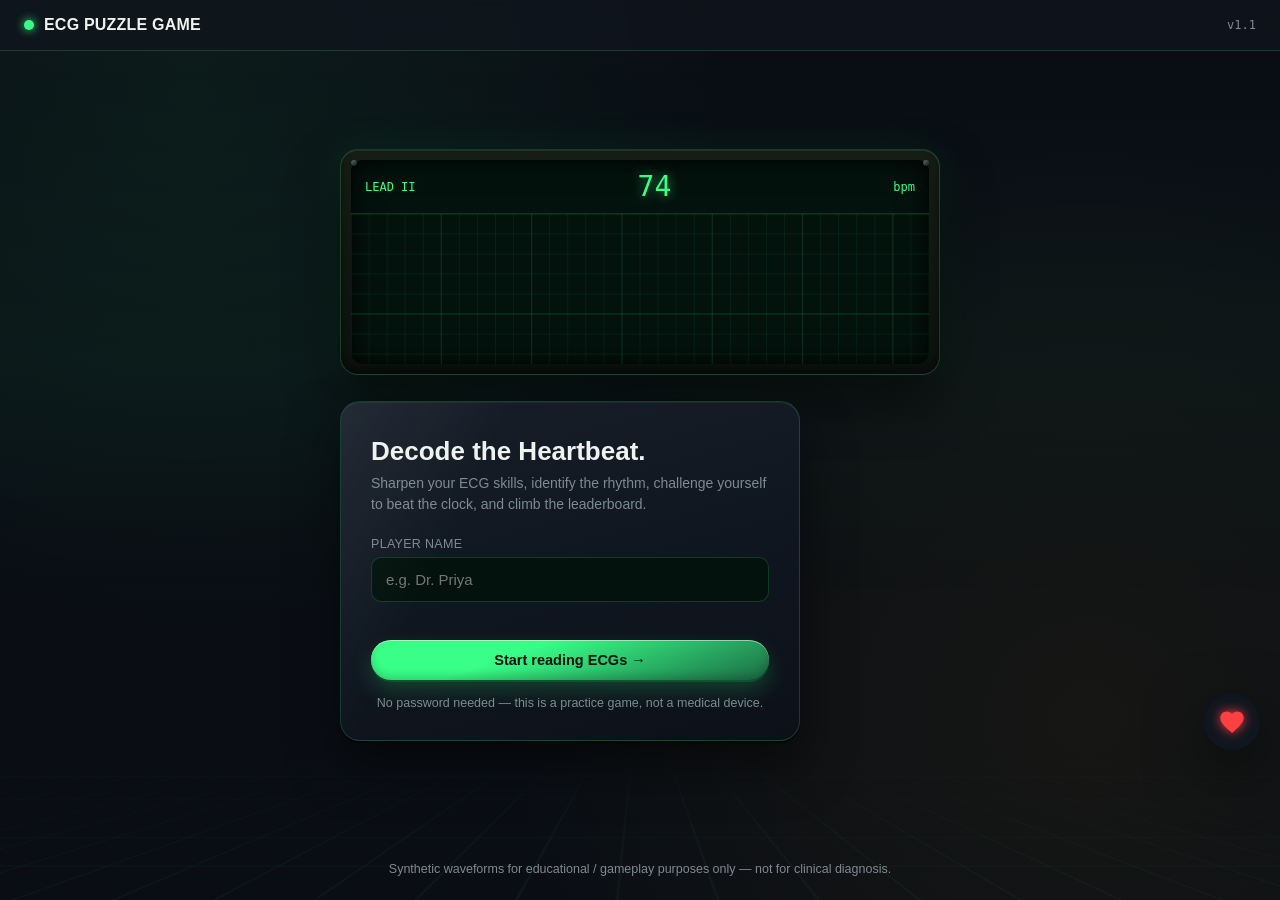
<file: instructions.html>
<!DOCTYPE html>
<html lang="en">
<head>
<meta charset="UTF-8" />
<meta name="viewport" content="width=device-width, initial-scale=1.0" />
<title>ECG Puzzle Game — How to Play</title>
<link rel="stylesheet" href="style.css" />
<style>
  .instr-steps { display:grid; grid-template-columns: repeat(auto-fit, minmax(230px, 1fr)); gap: 16px; margin: 18px 0 6px; }
  .instr-step {
    background: var(--bg-panel); border: 1px solid var(--border-soft); border-radius: 14px; padding: 18px;
    position: relative; overflow: hidden;
  }
  .instr-step .num {
    font-family: var(--font-mono); font-size: 12px; color: var(--ui-dim);
    background: rgba(255,255,255,0.05); display:inline-block; padding: 2px 9px; border-radius: 999px; margin-bottom: 10px;
  }
  .instr-step .icon { font-size: 26px; margin-bottom: 6px; display:block; }
  .instr-step h3 { font-size: 15.5px; margin: 0 0 6px; }
  .instr-step p { color: var(--ui-dim); font-size: 13.5px; line-height: 1.55; margin: 0; }
  .instr-legend { display:flex; flex-wrap:wrap; gap: 10px; margin-top: 10px; }
  .instr-legend span { font-size: 12.5px; padding: 4px 10px; border-radius: 999px; border: 1px solid var(--border-soft); color: var(--ui-dim); }
  .instr-cta { display:flex; gap:12px; flex-wrap:wrap; justify-content:center; margin-top: 26px; }
</style>
</head>
<body>

<div class="screen">
  <div class="topbar">
    <div class="brand"><span class="dot"></span> ECG PUZZLE GAME</div>
    <div class="hstack">
      <span class="stat-pill" id="userPill">👤 —</span>
      <a class="btn btn-ghost" href="levels.html" id="skipLink" style="display:none;">Skip → Levels</a>
    </div>
  </div>

  <div class="container" style="flex:1; padding-top:26px; padding-bottom:50px; max-width: 980px;">
    <h1 style="font-size:26px;" class="gradient-text">How to play</h1>
    <p style="color:var(--ui-dim); margin-top:8px;">Six steps, one rhythm at a time. Read this once — you can always come back via "ℹ️ How to play" on the levels screen.</p>

    <div class="instr-steps">
      <div class="instr-step">
        <span class="icon">🧩</span>
        <div class="num">Step 1</div>
        <h3>Pick a level</h3>
        <p>Each level is one ECG rhythm, start to finish — Normal Sinus Rhythm, Atrial Fibrillation, and so on. Levels unlock in order as you clear them.</p>
      </div>
      <div class="instr-step">
        <span class="icon">🫀</span>
        <div class="num">Step 2</div>
        <h3>Read the empty strip</h3>
        <p>The level shows a named ECG strip with a row of empty dashed slots — the waveform is missing and needs to be rebuilt piece by piece.</p>
      </div>
      <div class="instr-step">
        <span class="icon">🖐️</span>
        <div class="num">Step 3</div>
        <h3>Drag the right pieces</h3>
        <p>Below the strip is a tray of small waveform pieces. Some are correct; others are decoys borrowed from a different rhythm — same size, wrong pattern. Drag each piece into a slot, left to right.</p>
      </div>
      <div class="instr-step">
        <span class="icon">🔁</span>
        <div class="num">Step 4</div>
        <h3>Swap freely</h3>
        <p>Not sure yet? Drag a placed piece back to the tray, or drop a new one straight on top of it to swap — nothing is locked in until you submit.</p>
      </div>
      <div class="instr-step">
        <span class="icon">✅</span>
        <div class="num">Step 5</div>
        <h3>Check your answers</h3>
        <p>Once every slot is filled, hit Check answers. Each slot lights up green (correct), amber (right piece, wrong slot — tap <strong>Fix order</strong>), or red (a decoy is in there — swap it out, or tap <strong>Show answer</strong> to reveal the correct rhythm and then <strong>Retry</strong> that strip yourself). Fix things up and check again — as many times as you need.</p>
      </div>
      <div class="instr-step">
        <span class="icon">🏅</span>
        <div class="num">Step 6</div>
        <h3>Earn your marks</h3>
        <p>Once every strip is fully correct, the level finishes and you're marked out of 10: <strong>10</strong> for solving on your first check, <strong>8</strong> if it took one recheck, and <strong>5</strong> if it took three or more checks — or if you ever used Show answer.</p>
      </div>
      <div class="instr-step">
        <span class="icon">⏱️</span>
        <div class="num">Step 7</div>
        <h3>Score &amp; unlock</h3>
        <p>Alongside your marks, a separate score ticks down every second you're still playing, then multiplies by your accuracy once you finish — fast <em>and</em> correct scores highest. Finishing a level unlocks the next one.</p>
      </div>
    </div>

    <div class="panel" style="margin-top:24px;">
      <h2>🎓 Certificate &amp; leaderboard</h2>
      <div class="sub" id="certLbSub">Clear every level and a Certificate of Completion unlocks automatically — downloadable as a PNG or printable as a PDF. Every level you finish also lands on the Leaderboard, ranked by total points, alongside your total marks.</div>
      <div class="instr-legend">
        <span>★ easy</span>
        <span>★★ medium</span>
        <span>★★★ hard</span>
        <span>★★★★ critical</span>
      </div>
    </div>

    <div class="instr-cta">
      <button class="btn btn-primary" id="startBtn">Let's play →</button>
    </div>
  </div>

  <footer class="foot">Synthetic waveforms for educational / gameplay purposes only — not for clinical diagnosis.</footer>
</div>

<script src="ecg-data.js"></script>
<script src="common.js"></script>
<script>
  const user = requireLogin();
  if (user) {
    document.getElementById("userPill").textContent = "👤 " + user.name;
    document.getElementById("certLbSub").textContent =
      `Clear every level and a Certificate of Completion unlocks automatically — downloadable as a PNG or printable as a PDF. Every level you finish also lands on the Leaderboard, ranked by total points, alongside your total marks out of ${LEVELS.length * 10}.`;
    // if this player has already been through the instructions before,
    // show a quick "skip" escape hatch since they're just revisiting.
    if (hasSeenInstructions()) document.getElementById("skipLink").style.display = "inline-flex";

    document.getElementById("startBtn").addEventListener("click", () => {
      markInstructionsSeen();
      window.location.href = "levels.html";
    });
  }
</script>
</body>
</html>
</file>
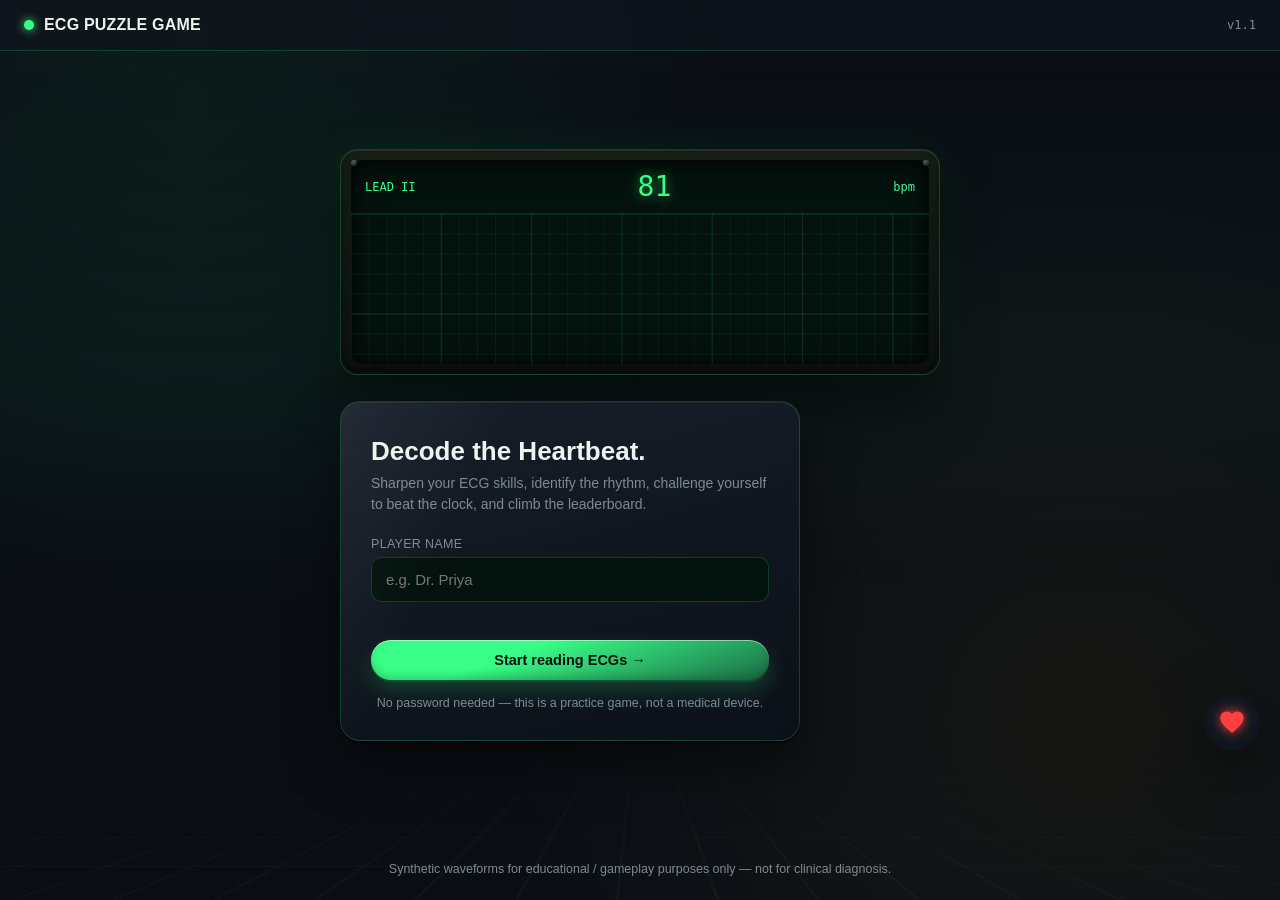
<file: leaderboard.html>
<!DOCTYPE html>
<html lang="en">
<head>
<meta charset="UTF-8" />
<meta name="viewport" content="width=device-width, initial-scale=1.0" />
<title>ECG Puzzle Game — Leaderboard</title>
<link rel="stylesheet" href="style.css" />
</head>
<body>
<div class="screen">
  <div class="topbar">
    <div class="brand"><span class="dot"></span> ECG PUZZLE GAME</div>
    <div class="hstack">
      <a class="btn btn-ghost" href="levels.html">← Levels</a>
      <button class="btn btn-ghost" id="logoutBtn">Sign out</button>
    </div>
  </div>

  <div class="container" style="flex:1; padding-top:26px; padding-bottom:40px;">
    <h1 style="font-size:26px;" class="gradient-text">🏆 Leaderboard</h1>
    <p style="color:var(--ui-dim); margin-top:8px; margin-bottom:18px;" id="lbSub">Total points per player — best score on each level they've cleared, added up. Marks reflect how many checks it took to solve each level (10 = first try). Stored on this device.</p>

    <div class="panel">
      <div class="table-scroll">
        <table>
          <thead>
            <tr><th>#</th><th>Player</th><th>Total points</th><th>Marks</th><th>Levels played</th><th>Best single score</th><th>Last played</th></tr>
          </thead>
          <tbody id="lbBody"></tbody>
        </table>
      </div>
      <div class="empty-state" id="emptyState" style="display:none;">No scores yet — play a level to appear here!</div>
    </div>
  </div>
  <footer class="foot" id="lbFoot">Scores are stored locally in this browser.</footer>
</div>

<script src="ecg-data.js"></script>
<script src="common.js"></script>
<script>
  const user = requireLogin();
  if (user) {
    document.getElementById("logoutBtn").addEventListener("click", logout);

    if (cloudEnabled()) {
      document.getElementById("lbSub").textContent = "Total points per player — best score on each level they've cleared, added up. Marks reflect how many checks it took to solve each level (10 = first try). Synced across devices.";
      document.getElementById("lbFoot").textContent = "Scores are merged from this device and the shared cloud store.";
    }

    function render() {
      const rows = getPlayerLeaderboard();
      const body = document.getElementById("lbBody");
      body.innerHTML = "";
      const medals = ["🥇", "🥈", "🥉"];
      if (!rows.length) {
        document.getElementById("emptyState").style.display = "block";
        return;
      }
      document.getElementById("emptyState").style.display = "none";
      rows.forEach((r, i) => {
        const tr = document.createElement("tr");
        tr.style.animation = `rise .4s ease both`;
        tr.style.animationDelay = (i * 0.02) + "s";
        tr.innerHTML = `
          <td class="${i === 0 ? "rank-1" : ""}">${medals[i] || (i + 1)}</td>
          <td>${escapeHtml(r.name)}${r.name === user.name ? " (you)" : ""}</td>
          <td class="mono">${r.totalPoints}</td>
          <td class="mono">${r.totalMarks}/${r.maxMarks}</td>
          <td>${r.levelsPlayed}/${LEVELS.length}</td>
          <td class="mono">${r.bestSingle}</td>
          <td>${new Date(r.lastPlayed).toLocaleDateString()}</td>
        `;
        body.appendChild(tr);
      });
    }

    render(); // instant paint from whatever is local
    refreshFromCloud().then(render); // then reconcile with the shared cloud store, if configured
  }
</script>
</body>
</html>
</file>
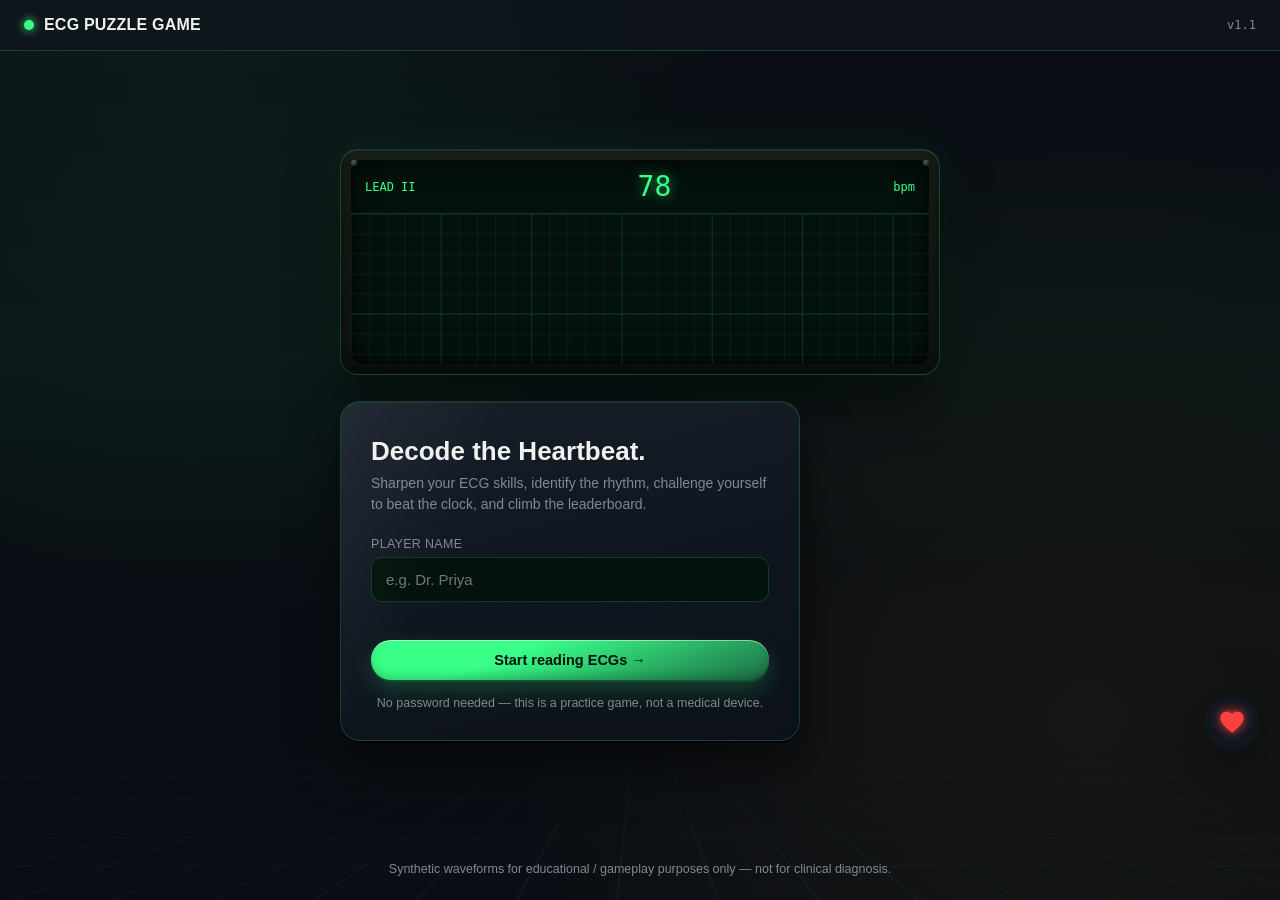
<file: levels.html>
<!DOCTYPE html>
<html lang="en">
<head>
<meta charset="UTF-8" />
<meta name="viewport" content="width=device-width, initial-scale=1.0" />
<title>ECG Puzzle Game— Levels</title>
<link rel="stylesheet" href="style.css" />
<link rel="stylesheet" href="chatbot.css">

</head>
<body>

<div class="screen">
  <div class="topbar">
    <div class="brand"><span class="dot"></span> ECG PUZZLE GAME</div>
    <div class="hstack">
      <span class="stat-pill" id="userPill">👤 —</span>
      <a class="btn btn-ghost" href="admin.html" id="backToAdminBtn" style="display:none;">🛠 Back to admin</a>
      <a class="btn btn-ghost" href="instructions.html">ℹ️ How to play</a>
      <a class="btn btn-ghost" href="leaderboard.html">🏆 Leaderboard</a>
      <a class="btn btn-ghost" href="certificate.html">🎓 Certificate</a>
      <button class="btn btn-ghost" id="logoutBtn">Sign out</button>
    </div>
  </div>

  <div class="container" style="flex:1; padding-top:26px; padding-bottom:40px;">
    <h1 style="font-size:26px;" class="gradient-text">Choose a level</h1>
    <p style="color:var(--ui-dim); margin-top:8px;">Every level is a single rhythm, start to finish. Master it, then unlock the next.</p>
    <div id="certBanner"></div>
    <div class="level-grid" id="levelGrid"></div>
  </div>

  <footer class="foot">Synthetic waveforms for educational / gameplay purposes only — not for clinical diagnosis.</footer>
</div>

<script src="ecg-data.js"></script>
<script src="ecg-svg.js"></script>
<script src="common.js"></script>
<script>
  const user = requireLogin();
  if (user) {
    document.getElementById("userPill").textContent = "👤 " + user.name;
    if (user.isAdmin && !isAdminPreviewing()) window.location.href = "admin.html";
    if (user.isAdmin && isAdminPreviewing()) {
      document.getElementById("userPill").textContent = "👤 " + user.name + " (preview)";
      document.getElementById("backToAdminBtn").style.display = "inline-flex";
      document.getElementById("backToAdminBtn").addEventListener("click", exitAdminPreview);
    }

    document.getElementById("logoutBtn").addEventListener("click", logout);
    spawnFloatParticles(10);

    function renderLevels() {
      if (isCourseComplete(user.name)) {
        document.getElementById("certBanner").innerHTML = `
          <a href="certificate.html" style="text-decoration:none;">
            <div class="stat-pill" style="display:flex; justify-content:space-between; align-items:center; margin:18px 0 4px; padding:14px 18px; cursor:pointer;">
              <span>🎓 All ${LEVELS.length} rhythms cleared — your certificate is ready.</span>
              <span style="color:var(--trace-green); font-weight:600;">View certificate →</span>
            </div>
          </a>`;
      }

      const progress = getProgress(user.name);
      const grid = document.getElementById("levelGrid");
      grid.innerHTML = "";
      const starsFor = (difficulty) => ({ easy: "★", medium: "★★", hard: "★★★", critical: "★★★★" }[difficulty] || "★");

      LEVELS.forEach((lvl, idx) => {
        const topicType = ECG_TYPES[lvl.waveforms[0]];
        const theme = themeForLevel(lvl.level);
        const locked = lvl.level > progress.unlocked;
        const done = lvl.level < progress.unlocked;
        const card = document.createElement("div");
        card.className = "level-card" + (locked ? " level-locked" : "");
        card.style.setProperty("--accent", theme.accent);
        card.style.setProperty("--accent-dim", theme.accent2);
        card.style.setProperty("--accent-glow", theme.accent + "33");
        card.style.animationDelay = (idx * 0.06) + "s";
        card.innerHTML = `
          <div class="level-card-inner">
            <div class="badge">${locked ? lvl.level : theme.icon}</div>
            ${done ? '<div class="done-tag">✓ cleared</div>' : ""}
            <div class="level-preview">${locked ? '<span style="color:var(--ui-dim); font-size:22px;">🔒</span>' : renderWaveformSVG(lvl.waveforms[0], 300, 90, { traceColor: theme.accent })}</div>
            <h3><span>${lvl.title}</span></h3>
            <p>${lvl.description}</p>
            <div class="hstack" style="justify-content:space-between; align-items:center;">
              <span class="pill-diff ${topicType.difficulty}">${topicType.difficulty}</span>
              <div class="stars">${starsFor(topicType.difficulty)}</div>
            </div>
            <button class="btn btn-primary" style="width:100%; margin-top:14px;" ${locked ? "disabled" : ""}>${locked ? "🔒 Locked" : "Play level →"}</button>
          </div>
        `;
        if (!locked) {
          card.querySelector("button").addEventListener("click", () => {
            window.location.href = `game.html?level=${lvl.level}`;
          });
          attachTilt(card, { max: 9 });
        }
        grid.appendChild(card);
      });
    }

    renderLevels(); // instant paint from whatever is local
    refreshFromCloud().then(renderLevels); // then reconcile with progress made on other devices, if configured
  }
</script>

</body>
</html>
</file>
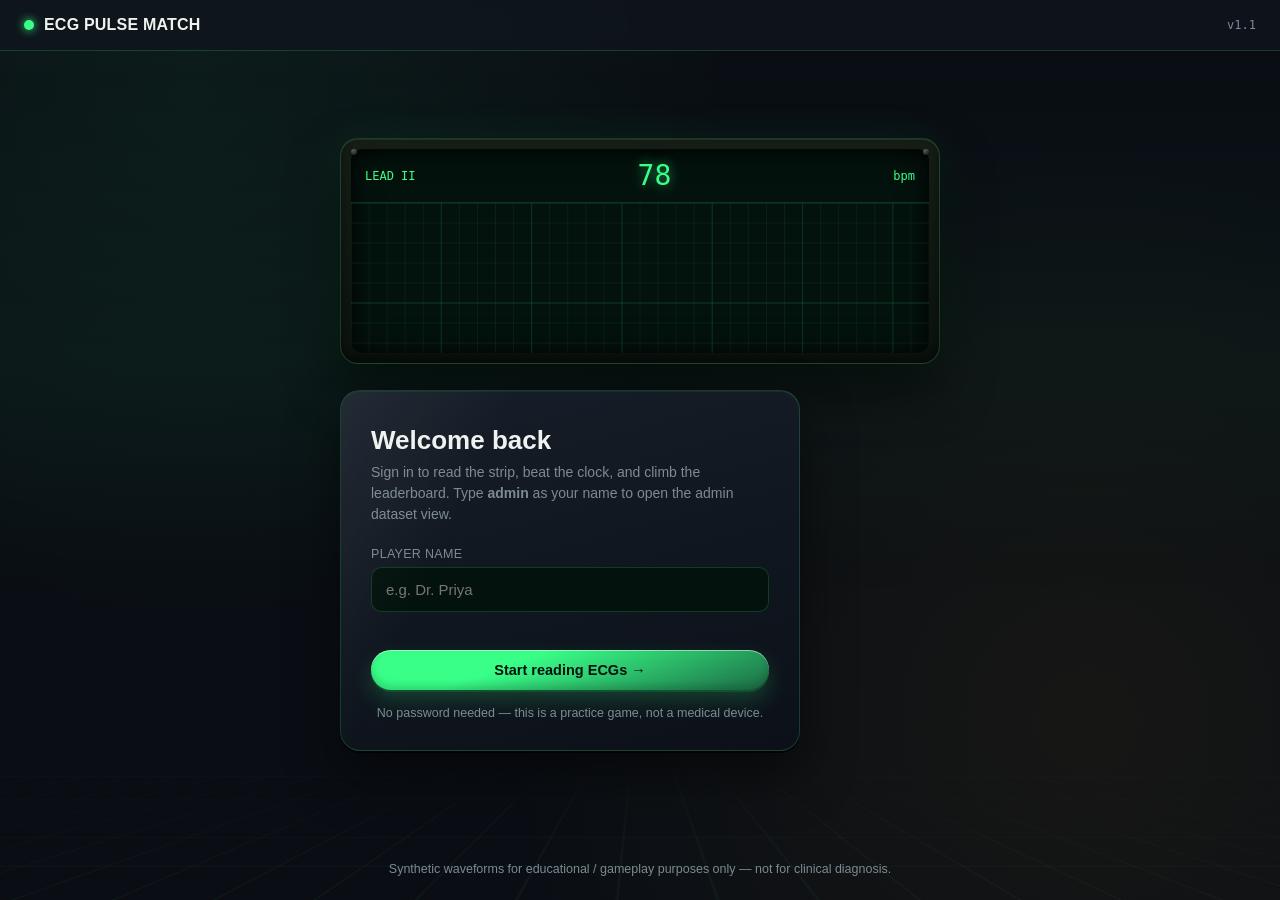
<file: ECG-final-main/admin.html>
<!DOCTYPE html>
<html lang="en">
<head>
<meta charset="UTF-8" />
<meta name="viewport" content="width=device-width, initial-scale=1.0" />
<title>ECG Puzzle Match — Admin</title>
<link rel="stylesheet" href="style.css" />
</head>
<body>
<div class="screen">
  <div class="topbar">
    <div class="brand"><span class="dot"></span> ECG PULSE MATCH · ADMIN</div>
    <div class="hstack">
      <span class="stat-pill" id="userPill">👤 —</span>
      <a class="btn btn-ghost" href="levels.html" id="playAsUserBtn">Play as user</a>
      <button class="btn btn-ghost" id="logoutBtn">Sign out</button>
    </div>
  </div>

  <div class="container" style="flex:1; padding-top:26px; padding-bottom:50px;">
    <h1 style="font-size:26px;" class="gradient-text">Admin dashboard</h1>
    <p style="color:var(--ui-dim); margin-top:8px; margin-bottom:22px;">Full read-only view of the rhythm dataset, every level, and every score submitted — merged from this device and the shared cloud store.</p>

    <div class="stat-card-grid" style="margin-bottom:22px;">
      <div class="stat-card"><div class="stat-label">Players</div><div class="stat-value" id="statPlayers">0</div></div>
      <div class="stat-card"><div class="stat-label">Submissions</div><div class="stat-value" id="statSubs">0</div></div>
      <div class="stat-card"><div class="stat-label">Avg score</div><div class="stat-value" id="statAvg">0</div></div>
      <div class="stat-card"><div class="stat-label">Rhythm types</div><div class="stat-value" id="statTypes">0</div></div>
    </div>

    <div class="admin-tabs" id="adminTabs">
      <button class="admin-tab active" data-tab="overview">📊 Overview</button>
      <button class="admin-tab" data-tab="dataset">🫀 Dataset</button>
      <button class="admin-tab" data-tab="levels">🧩 Levels</button>
      <button class="admin-tab" data-tab="submissions">🏆 Submissions</button>
    </div>

    <!-- OVERVIEW -->
    <div class="admin-panel active" id="panel-overview">
      <div class="panel">
        <h2>🥇 Top players</h2>
        <div class="sub">Total points per player — best score on each level they've cleared, added up.</div>
        <div class="podium-row" id="podiumRow"></div>
      </div>
      <div class="panel">
        <h2>📈 Average score by level</h2>
        <div class="sub">Each bar is colored to match that level's theme.</div>
        <div class="bars-chart" id="barsChart"></div>
      </div>
    </div>

    <!-- DATASET -->
    <div class="admin-panel" id="panel-dataset">
      <div class="panel">
        <h2>🫀 Rhythm dataset</h2>
        <div class="sub">Edit <span class="mono">ecg-data.js</span> to add, remove, or reword any rhythm/hint/level. One unique rhythm per level — nothing repeats.</div>
        <div class="table-scroll">
          <table>
            <thead><tr><th>ID</th><th>Name</th><th>Difficulty</th><th>Typical rate</th><th>Hint text</th></tr></thead>
            <tbody id="typesBody"></tbody>
          </table>
        </div>
      </div>
    </div>

    <!-- LEVELS -->
    <div class="admin-panel" id="panel-levels">
      <div class="panel">
        <h2>🧩 Levels</h2>
        <div class="sub" id="levelsSub"></div>
        <div class="table-scroll">
          <table>
            <thead><tr><th>Level</th><th>Color</th><th>Title</th><th>Waveforms</th><th>Distractors</th><th>Time bonus window</th></tr></thead>
            <tbody id="levelsBody"></tbody>
          </table>
        </div>
      </div>
    </div>

    <!-- SUBMISSIONS -->
    <div class="admin-panel" id="panel-submissions">
      <div class="panel">
        <div class="hstack" style="justify-content:space-between; flex-wrap:wrap; gap:10px;">
          <div>
            <h2>🏆 All submissions</h2>
            <div class="sub" id="submissionsSub">One row per player — total points across every level they've played, not a row per attempt.</div>
          </div>
          <div class="hstack">
            <button class="btn btn-ghost" id="exportCsv">⬇ Export CSV</button>
            <button class="btn btn-danger" id="clearData">Clear all data</button>
          </div>
        </div>
        <div class="table-scroll">
          <table>
            <thead><tr><th>#</th><th>Player</th><th>Total points</th><th>Levels played</th><th>Best single score</th><th>Last played</th></tr></thead>
            <tbody id="lbBody"></tbody>
          </table>
        </div>
        <div class="empty-state" id="emptyState" style="display:none;">No submissions recorded yet.</div>
      </div>
    </div>
  </div>
  <footer class="foot" id="adminFoot">Local-only admin view — connect a real database for multi-device data (see README).</footer>
</div>

<script src="ecg-data.js"></script>
<script src="common.js"></script>
<script>
  const user = requireLogin();
  if (user) {
    if (!user.isAdmin) { window.location.href = "levels.html"; }
    exitAdminPreview(); // landing back on the dashboard always ends preview mode
    document.getElementById("userPill").textContent = "👤 " + user.name;
    document.getElementById("logoutBtn").addEventListener("click", logout);
    document.getElementById("playAsUserBtn").addEventListener("click", (e) => {
      e.preventDefault();
      enterAdminPreview();
      window.location.href = "levels.html";
    });

    document.getElementById("levelsSub").textContent = `${LEVELS.length} levels, ${LEVELS.length} distinct topics, ${LEVELS.length} distinct colors.`;
    if (cloudEnabled()) {
      document.getElementById("adminFoot").textContent = "Merged view: this device's local data + the shared cloud store (" + CLOUD_DB_URL + ").";
      document.getElementById("submissionsSub").textContent = "One row per player, merged from every device that has synced — total points across every level they've played.";
    }

    // ---- tab switching ----
    document.getElementById("adminTabs").addEventListener("click", (e) => {
      const btn = e.target.closest(".admin-tab");
      if (!btn) return;
      document.querySelectorAll(".admin-tab").forEach(b => {
        b.classList.remove("active");
        b.style.background = "";
        b.style.color = "";
      });
      btn.classList.add("active");
      document.querySelectorAll(".admin-panel").forEach(p => p.classList.remove("active"));
      document.getElementById("panel-" + btn.dataset.tab).classList.add("active");
    });
    // color the active tab pill with a rotating palette so the nav itself feels colorful
    const tabPalette = ["#39ff88", "#22d3ee", "#f472b6", "#fbbf24"];
    document.querySelectorAll(".admin-tab").forEach((btn, i) => {
      btn.addEventListener("click", () => {
        document.querySelectorAll(".admin-tab").forEach(b => { b.style.background = ""; b.style.color = ""; });
        btn.style.background = tabPalette[i];
        btn.style.color = "#04120d";
      });
    });
    document.querySelector('.admin-tab[data-tab="overview"]').style.background = tabPalette[0];
    document.querySelector('.admin-tab[data-tab="overview"]').style.color = "#04120d";

    // ---- dataset table ----
    const typesBody = document.getElementById("typesBody");
    Object.values(ECG_TYPES).forEach((t) => {
      const tr = document.createElement("tr");
      tr.innerHTML = `<td class="mono">${t.id}</td><td>${t.name}</td><td><span class="pill-diff ${t.difficulty}">${t.difficulty}</span></td><td class="mono">${t.rate}</td><td>${t.hint}</td>`;
      typesBody.appendChild(tr);
    });
    document.getElementById("statTypes").textContent = Object.keys(ECG_TYPES).length;

    // ---- levels table (with color swatch) ----
    const levelsBody = document.getElementById("levelsBody");
    LEVELS.forEach((l) => {
      const theme = themeForLevel(l.level);
      const tr = document.createElement("tr");
      tr.innerHTML = `<td>${l.level}</td>
        <td><span class="level-swatch"><span class="dot-sw" style="background:${theme.accent}; color:${theme.accent};"></span>${theme.icon} ${l.title}</span></td>
        <td>${l.title}</td>
        <td>${l.waveforms.map(id => ECG_TYPES[id].name).join(", ")}</td>
        <td>${(l.extraDistractors||[]).map(id => ECG_TYPES[id].name).join(", ")}</td>
        <td class="mono">${l.timeBonusSeconds}s</td>`;
      levelsBody.appendChild(tr);
    });

    // ---- leaderboard / stats / chart / podium ----
    function renderBoard() {
      const rows = getLeaderboard();
      const body = document.getElementById("lbBody");
      body.innerHTML = "";
      document.getElementById("statSubs").textContent = rows.length;
      document.getElementById("statPlayers").textContent = new Set(rows.map(r => r.name)).size;
      document.getElementById("statAvg").textContent = rows.length ? Math.round(rows.reduce((s,r)=>s+r.score,0)/rows.length) : 0;

      // one row per player (total points across every level), not per attempt
      const players = getPlayerLeaderboard();
      document.getElementById("emptyState").style.display = players.length ? "none" : "block";
      players.forEach((p, i) => {
        const tr = document.createElement("tr");
        tr.innerHTML = `<td>${i + 1}</td><td>${p.name}</td>
          <td class="mono">${p.totalPoints}</td>
          <td>${p.levelsPlayed}/${LEVELS.length}</td>
          <td class="mono">${p.bestSingle}</td>
          <td>${new Date(p.lastPlayed).toLocaleString()}</td>`;
        body.appendChild(tr);
      });

      // bar chart: average score per level
      const chart = document.getElementById("barsChart");
      chart.innerHTML = "";
      LEVELS.forEach((l) => {
        const theme = themeForLevel(l.level);
        const scores = rows.filter(r => r.level === l.level).map(r => r.score);
        const avg = scores.length ? Math.round(scores.reduce((a,b)=>a+b,0)/scores.length) : 0;
        const maxPossible = 250; // rough ceiling for bar scaling
        const pct = Math.max(4, Math.min(100, (avg / maxPossible) * 100));
        const col = document.createElement("div");
        col.className = "bar-col";
        col.innerHTML = `
          <span class="bar-val">${avg || "—"}</span>
          <div class="bar" style="height:${pct}%; --bar-color:${theme.accent}; --bar-glow:${theme.accent}55; animation-delay:${l.level * 0.05}s;"></div>
          <span class="bar-lbl">${theme.icon}<br>L${l.level}</span>
        `;
        chart.appendChild(col);
      });

      // podium: top total points per player (same aggregate as the Submissions table)
      const top3 = players.slice(0, 3);
      const podium = document.getElementById("podiumRow");
      const slots = [
        { cls: "silver", medal: "🥈" }, { cls: "gold", medal: "🥇" }, { cls: "bronze", medal: "🥉" }
      ];
      const order = [top3[1], top3[0], top3[2]];
      podium.innerHTML = order.map((r, i) => r ? `
        <div class="podium-slot ${slots[i].cls}">
          <div class="medal">${slots[i].medal}</div>
          <div class="p-name">${r.name}</div>
          <div class="p-score">${r.totalPoints} pts</div>
        </div>` : "").join("") || `<p style="color:var(--ui-dim);">No submissions yet — the podium is waiting for its first player.</p>`;
    }
    renderBoard();
    // best-effort pull from the shared cloud store (no-op if not configured),
    // then re-render once merged local + cloud data is ready.
    refreshFromCloud().then(renderBoard);

    document.getElementById("exportCsv").addEventListener("click", () => {
      downloadFile("ecg_leaderboard.csv", exportLeaderboardCSV(), "text/csv");
    });
    document.getElementById("clearData").addEventListener("click", () => {
      if (confirm("This will permanently clear all leaderboard and progress data on this device. Continue?")) {
        localStorage.removeItem("ecg_leaderboard");
        localStorage.removeItem("ecg_progress");
        renderBoard();
      }
    });
  }
</script>
</body>
</html>
</file>
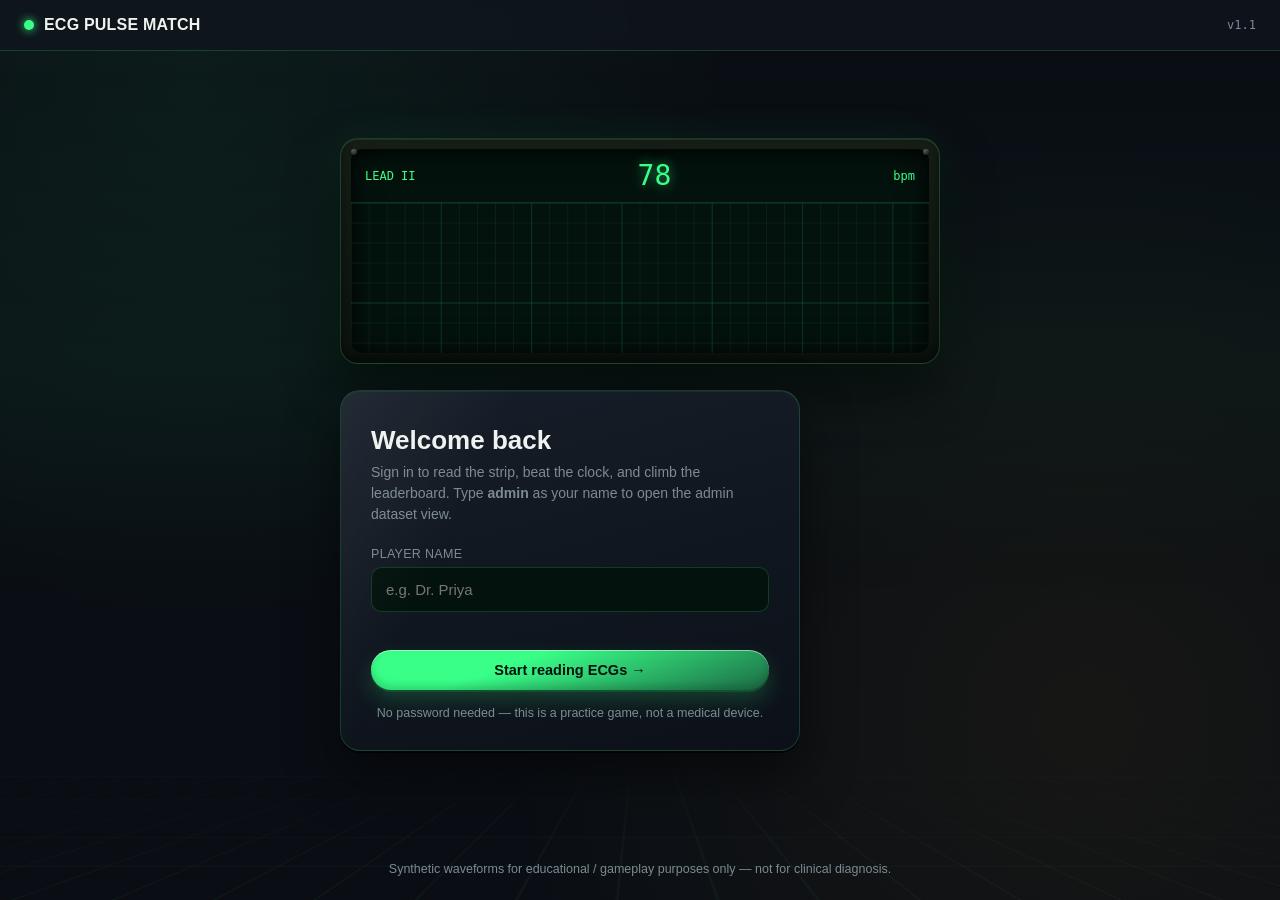
<file: ECG-final-main/certificate.html>
<!DOCTYPE html>
<html lang="en">
<head>
<meta charset="UTF-8" />
<meta name="viewport" content="width=device-width, initial-scale=1.0" />
<title>ECG Puzzle Match — Certificate</title>
<link rel="stylesheet" href="style.css" />
<style>
  .cert-wrap { display:flex; flex-direction:column; align-items:center; gap:22px; padding: 30px 16px 60px; }
  .cert-frame {
    width: min(100%, 920px); aspect-ratio: 1.55 / 1; position: relative;
    box-shadow: var(--shadow-deep); border-radius: 10px; overflow: hidden;
  }
  .cert-frame svg { display:block; width:100%; height:100%; }
  .cert-actions { display:flex; gap:12px; flex-wrap:wrap; justify-content:center; }
  .cert-empty { max-width: 520px; text-align:center; margin: 60px auto; }
  .cert-empty .big { font-size:44px; }
  @media print {
    .topbar, .cert-actions, .foot, .cert-note { display:none !important; }
    body, .screen, .container { background:#fff !important; }
    .cert-wrap { padding:0; }
    .cert-frame { box-shadow:none; width:100%; aspect-ratio:auto; height:100vh; }
    @page { size: landscape; margin: 0.4in; }
  }
</style>
</head>
<body>

<div class="screen">
  <div class="topbar">
    <div class="brand"><span class="dot"></span> ECG PULSE MATCH</div>
    <div class="hstack">
      <span class="stat-pill" id="userPill">👤 —</span>
      <a class="btn btn-ghost" href="levels.html">← Levels</a>
    </div>
  </div>

  <div class="container cert-wrap" id="certContainer" style="flex:1;"></div>

  <footer class="foot cert-note">Synthetic training certificate for gameplay purposes only — not a clinical credential.</footer>
</div>

<script src="ecg-data.js"></script>
<script src="ecg-svg.js"></script>
<script src="common.js"></script>
<script>
async function boot() {
  const user = requireLogin();
  if (!user) return;
  if (user.isAdmin && !isAdminPreviewing()) { window.location.href = "admin.html"; return; }
  document.getElementById("userPill").textContent = "👤 " + user.name;

  // pull any progress/certificate earned on another device before deciding
  // whether this player already qualifies (best-effort, no-op if cloud sync
  // isn't configured — see CLOUD_DB_URL in common.js).
  await refreshFromCloud();

  const container = document.getElementById("certContainer");
  const record = getOrIssueCertificate(user.name);

  if (!record) {
    const progress = getProgress(user.name);
    const remaining = LEVELS.length - (progress.unlocked - 1);
    container.innerHTML = `
      <div class="cert-empty">
        <div class="big">🔒</div>
        <h2 style="margin-top:10px;">No certificate yet</h2>
        <p style="color:var(--ui-dim); margin-top:8px; line-height:1.6;">
          Clear all ${LEVELS.length} levels to unlock your Certificate of Completion.
          You've cleared ${progress.unlocked - 1}/${LEVELS.length} so far — ${remaining} level${remaining === 1 ? "" : "s"} to go.
        </p>
        <a class="btn btn-primary" style="margin-top:18px; display:inline-block;" href="levels.html">Back to levels →</a>
      </div>`;
  } else {
    const svg = buildCertificateSVG(record);
    container.innerHTML = `
      <div class="cert-frame" id="certFrame">${svg}</div>
      <div class="cert-actions">
        <button class="btn btn-primary" id="downloadBtn">⬇️ Download as PNG</button>
        <button class="btn btn-ghost" id="printBtn">🖨️ Print / Save as PDF</button>
      </div>`;

    document.getElementById("printBtn").addEventListener("click", () => window.print());
    document.getElementById("downloadBtn").addEventListener("click", () => downloadCertificatePNG(record));
  }
}
boot();

/* Builds the certificate as a self-contained vector SVG (no external
   fonts/images required) so it renders identically on screen, in print,
   and when rasterized to PNG. */
function buildCertificateSVG(record) {
  const W = 1200, H = 774;
  const accent = "#1c6b45";
  const gold = "#c99a3a";

  // decorative heartbeat trace across the top, reusing the same wave
  // generator the game itself uses (Normal Sinus Rhythm), just re-tinted
  // in "ink on paper" colors instead of the monitor phosphor-green.
  const tracePts = generateWaveformPoints("NSR", W - 160, 70);
  const tracePath = pointsToPath(tracePts.map(([x, y]) => [x + 80, y * 0.55 + 40]));

  const esc = (s) => String(s).replace(/&/g, "&amp;").replace(/</g, "&lt;").replace(/>/g, "&gt;");

  return `
  <svg viewBox="0 0 ${W} ${H}" xmlns="http://www.w3.org/2000/svg" font-family="'Space Grotesk','Segoe UI',sans-serif">
    <rect x="0" y="0" width="${W}" height="${H}" fill="#f4efe4"/>
    <rect x="0" y="0" width="${W}" height="${H}" fill="none" stroke="${gold}" stroke-width="10"/>
    <rect x="20" y="20" width="${W - 40}" height="${H - 40}" fill="none" stroke="${accent}" stroke-width="2"/>
    <g opacity="0.55"><path d="${tracePath}" fill="none" stroke="${accent}" stroke-width="2.4" stroke-linejoin="round" stroke-linecap="round"/></g>

    <text x="${W / 2}" y="150" text-anchor="middle" font-size="16" letter-spacing="6" fill="${gold}" font-weight="700">ECG PULSE MATCH</text>
    <text x="${W / 2}" y="210" text-anchor="middle" font-size="44" fill="#1a1f1c" font-weight="700" letter-spacing="1">Certificate of Completion</text>
    <text x="${W / 2}" y="248" text-anchor="middle" font-size="15" fill="#5c6560" letter-spacing="2">ARRHYTHMIA RECOGNITION TRAINING</text>

    <text x="${W / 2}" y="330" text-anchor="middle" font-size="16" fill="#5c6560">This certifies that</text>
    <text x="${W / 2}" y="392" text-anchor="middle" font-size="52" fill="${accent}" font-weight="700">${esc(record.name)}</text>
    <line x1="${W / 2 - 260}" y1="415" x2="${W / 2 + 260}" y2="415" stroke="${gold}" stroke-width="1.5"/>

    <text x="${W / 2}" y="458" text-anchor="middle" font-size="16" fill="#3d4440" font-family="'Inter','Segoe UI',sans-serif">
      <tspan x="${W / 2}" dy="0">has successfully identified and reconstructed all ${record.levelsCompleted} ECG rhythms —</tspan>
      <tspan x="${W / 2}" dy="26">from Normal Sinus Rhythm through Ventricular Fibrillation —</tspan>
      <tspan x="${W / 2}" dy="26">completing the full ECG Pulse Match curriculum.</tspan>
    </text>

    <g transform="translate(${W / 2}, 610)">
      <circle r="46" fill="none" stroke="${gold}" stroke-width="3"/>
      <circle r="38" fill="none" stroke="${gold}" stroke-width="1"/>
      <text x="0" y="-4" text-anchor="middle" font-size="26">🫀</text>
      <text x="0" y="22" text-anchor="middle" font-size="10.5" letter-spacing="1.5" fill="${gold}" font-weight="700">VERIFIED</text>
    </g>

    <text x="90" y="700" font-size="12.5" fill="#5c6560" letter-spacing="0.5">DATE COMPLETED</text>
    <text x="90" y="722" font-size="16" fill="#1a1f1c" font-weight="600">${esc(formatDateNice(record.completedAt))}</text>

    <text x="${W - 90}" y="700" text-anchor="end" font-size="12.5" fill="#5c6560" letter-spacing="0.5">CERTIFICATE ID</text>
    <text x="${W - 90}" y="722" text-anchor="end" font-size="16" fill="#1a1f1c" font-weight="600">${esc(record.certId)}</text>

    <line x1="${W / 2 - 130}" y1="704" x2="${W / 2 + 130}" y2="704" stroke="#1a1f1c" stroke-width="1.2"/>
    <text x="${W / 2}" y="722" text-anchor="middle" font-size="13" fill="#5c6560" letter-spacing="0.5">ECG PULSE MATCH FACULTY</text>
  </svg>`;
}

/* Rasterizes the certificate SVG to a downloadable PNG. Uses plain SVG
   <text>/<tspan> (no foreignObject) so the canvas never gets tainted and
   toBlob() works reliably across browsers. */
function downloadCertificatePNG(record) {
  const svgEl = document.querySelector("#certFrame svg");
  const serialized = new XMLSerializer().serializeToString(svgEl);
  const svgBlob = new Blob([serialized], { type: "image/svg+xml;charset=utf-8" });
  const url = URL.createObjectURL(svgBlob);
  const img = new Image();
  img.onload = () => {
    try {
      const scale = 2; // export at 2x for a crisp, print-friendly PNG
      const canvas = document.createElement("canvas");
      canvas.width = 1200 * scale;
      canvas.height = 774 * scale;
      const ctx = canvas.getContext("2d");
      ctx.fillStyle = "#f4efe4";
      ctx.fillRect(0, 0, canvas.width, canvas.height);
      ctx.drawImage(img, 0, 0, canvas.width, canvas.height);
      URL.revokeObjectURL(url);
      canvas.toBlob((blob) => {
        if (!blob) { alert("Couldn't render the certificate image. Try Print / Save as PDF instead."); return; }
        const a = document.createElement("a");
        a.href = URL.createObjectURL(blob);
        a.download = `ECG-Pulse-Match-Certificate-${record.certId}.png`;
        document.body.appendChild(a);
        a.click();
        a.remove();
      }, "image/png");
    } catch (err) {
      URL.revokeObjectURL(url);
      console.error("Certificate PNG export failed:", err);
      alert("Couldn't render the certificate image. Try Print / Save as PDF instead.");
    }
  };
  img.onerror = () => { URL.revokeObjectURL(url); alert("Couldn't render the certificate image. Try Print / Save as PDF instead."); };
  img.src = url;
}
</script>
</body>
</html>
</file>
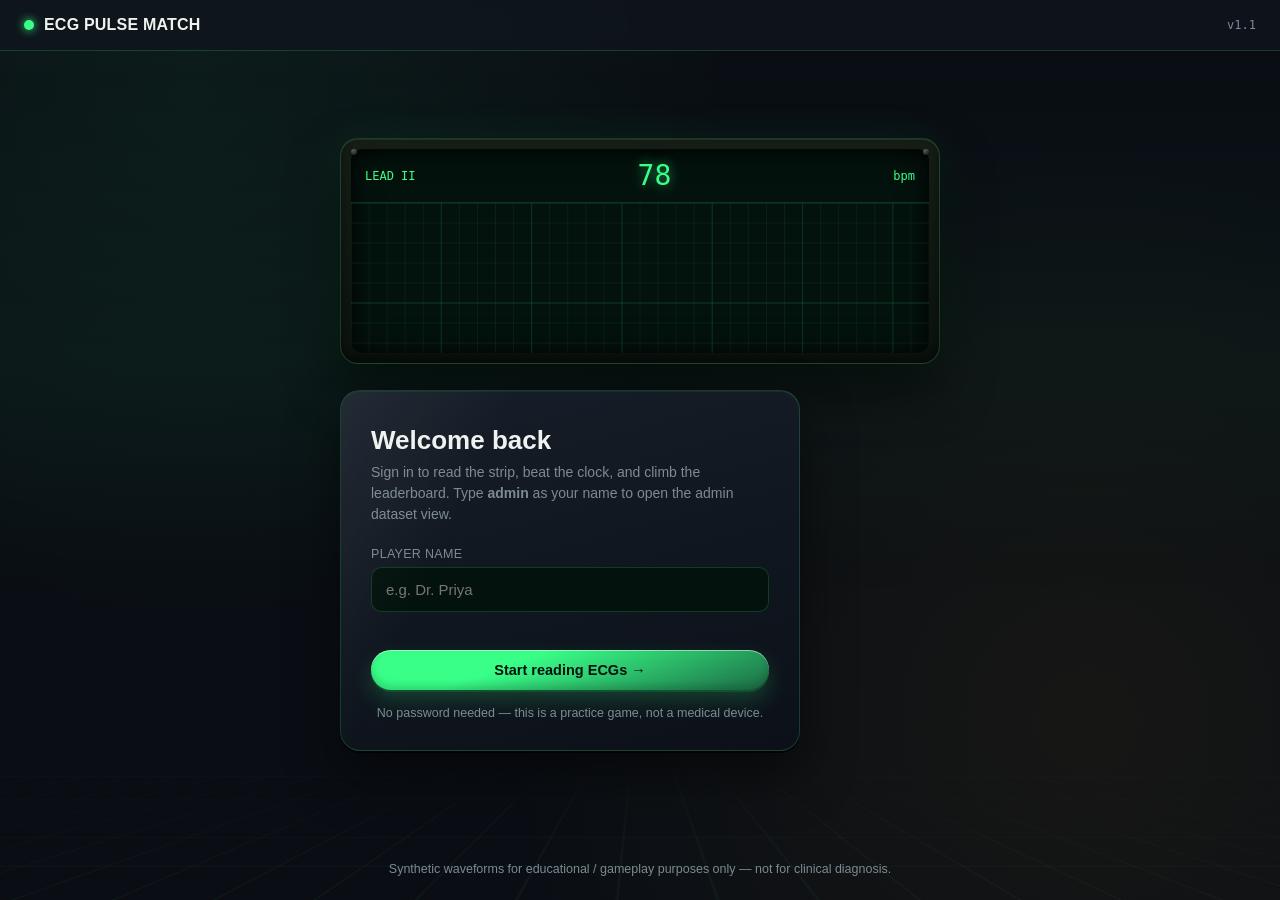
<file: ECG-final-main/game.html>
<!DOCTYPE html>
<html lang="en">
<head>
<meta charset="UTF-8" />
<meta name="viewport" content="width=device-width, initial-scale=1.0" />
<title>ECG Pulse Match — Play</title>
<link rel="stylesheet" href="style.css" />
</head>
<body>

<div class="screen">
  <div class="topbar">
    <div class="brand"><span class="dot"></span> ECG PULSE MATCH</div>
    <div class="hstack">
      <span class="stat-pill">⏱ <span id="timerReadout">00:00</span></span>
      <a class="btn btn-ghost" href="admin.html" id="backToAdminBtn" style="display:none;">🛠 Back to admin</a>
      <a class="btn btn-ghost" href="levels.html">← Levels</a>
    </div>
  </div>

  <div class="container" style="flex:1; padding-top:22px; padding-bottom:140px;">
    <div class="game-header">
      <div>
        <h1 id="levelTitle" style="font-size:24px;"></h1>
        <p id="levelDesc" style="color:var(--ui-dim); margin-top:4px;"></p>
      </div>
      <div class="hstack">
        <span class="stat-pill">🎯 <span class="label">potential</span> <span id="scorePreview">0</span> pts</span>
        <span class="stat-pill">🧩 <span id="progressReadout">0/0</span> placed</span>
      </div>
    </div>

    <p style="color:var(--ui-dim); font-size:13.5px; margin-bottom:6px;">
      Each strip below is missing its wave. Drag pieces from the tray into the empty slots to rebuild it —
      the tray has real pieces <b>and</b> decoys that won't fit the pattern. Faster, more accurate runs score higher.
    </p>

    <div class="attempt-banner" id="attemptBanner"></div>

    <div class="board" id="board"></div>
  </div>

  <div class="piece-pool" id="piecePool">
    <div class="pool-label">Piece tray — drag a piece into any empty slot</div>
  </div>

  <div class="submit-row" style="position:fixed; left:0; right:0; bottom:86px; z-index:16;">
    <button class="btn btn-primary" id="submitBtn" style="min-width:220px;">Check answers</button>
    <button class="btn btn-ghost btn-retry-level" id="retryLevelBtn" style="display:none;">🔁 Retry level</button>
  </div>
</div>

<script src="ecg-data.js"></script>
<script src="ecg-svg.js"></script>
<script src="common.js"></script>
<script>
const user = requireLogin();
if (user) {
  if (user.isAdmin && !isAdminPreviewing()) window.location.href = "admin.html";
  if (user.isAdmin && isAdminPreviewing()) {
    const backBtn = document.getElementById("backToAdminBtn");
    backBtn.style.display = "inline-flex";
    backBtn.addEventListener("click", exitAdminPreview);
  }

  refreshFromCloud(); // background, best-effort: pulls in progress made on other devices

  const params = new URLSearchParams(window.location.search);
  const levelNum = parseInt(params.get("level") || "1", 10);
  const level = LEVELS.find((l) => l.level === levelNum) || LEVELS[0];
  const N = level.segments || 4;             // pieces per strip
  const TRACK_W = 700, TRACK_H = 220;         // logical size used only for slicing math

  const theme = themeForLevel(level.level);
  applyAccent(document.documentElement, theme);
  document.getElementById("levelTitle").textContent = `${theme.icon} ${level.title}`;
  document.getElementById("levelDesc").textContent = level.description;

  // ---- build cards (one per target rhythm to reconstruct) ----
  const cards = shuffle(level.waveforms).map((typeId, i) => ({
    id: "card_" + i,
    typeId,
    def: ECG_TYPES[typeId],
    revealed: false,
  }));

  const board = document.getElementById("board");
  board.classList.toggle("cols-3", cards.length >= 5);

  let pieceCounter = 0;
  const allPieceDefs = []; // {sourceType, seg}

  cards.forEach((card) => {
    const el = document.createElement("div");
    el.className = "wave-card";
    el.dataset.cardId = card.id;
    let slotsHtml = "";
    for (let s = 0; s < N; s++) slotsHtml += `<div class="slot" data-card-id="${card.id}" data-slot-idx="${s}"><span class="slot-idx">${s + 1}</span></div>`;
    el.innerHTML = `
      <span class="result-tag"></span>
      <h3 style="font-size:15.5px; margin-bottom:2px;">${card.def.name}</h3>
      <div class="track">${slotsHtml}</div>
      <button type="button" class="card-hint-btn" data-card-id="${card.id}">💡 Which piece goes first?</button>
      <div class="order-hint-row" data-card-id="${card.id}">💡 ${level.orderHint || "Segment 1 is always the earliest part of the strip — read the pattern left to right."}</div>
      <div class="card-note for-reorder">🔀 You've got the right pieces — they're just out of order. Tap <b>Fix order</b> to snap them into place.</div>
      <div class="card-note for-wrong">✕ One or more pieces here don't belong to this rhythm. Swap out the wrong ones, then arrange the right pieces in order — or tap <b>Show answer</b> to reveal it.</div>
      <div class="card-note for-revealed">👁 Here's the correct rhythm. Study it, then tap <b>Retry</b> to clear the strip and rebuild it yourself.</div>
      <div class="card-actions-row">
        <button type="button" class="btn-reorder" data-card-id="${card.id}">🔀 Fix order</button>
        <button type="button" class="btn-reveal" data-card-id="${card.id}">👁 Show answer</button>
      </div>
      <div class="hint-row">💡 ${card.def.hint}</div>
    `;
    board.appendChild(el);

    // correct pieces for this card
    for (let s = 0; s < N; s++) allPieceDefs.push({ sourceType: card.typeId, seg: s });

    // decoy pieces: pulled from other rhythm types at the SAME segment index, so they physically
    // fit the slot but are the wrong shape/pattern. We deliberately steer AWAY from clinically
    // similar/confusable rhythms (level.extraDistractors) and instead pull from maximally
    // different topics, so the tray never fills up with near-duplicate look-alike options.
    const decoyCount = Math.max(2, Math.round(N * 0.6));
    const avoidAsTooSimilar = new Set([card.typeId, ...(level.extraDistractors || [])]);
    const farTypes = shuffle(Object.keys(ECG_TYPES).filter((t) => !avoidAsTooSimilar.has(t)));
    const fallbackTypes = shuffle(Object.keys(ECG_TYPES).filter((t) => t !== card.typeId && !farTypes.includes(t)));
    const decoyTypePool = farTypes.length >= decoyCount ? farTypes : farTypes.concat(fallbackTypes);
    for (let d = 0; d < decoyCount; d++) {
      // walk through the shuffled pool without repeating a topic until every option has been used once
      const decoyType = decoyTypePool[d % decoyTypePool.length];
      const seg = Math.floor(Math.random() * N);
      allPieceDefs.push({ sourceType: decoyType, seg });
    }
  });

  const piecePool = document.getElementById("piecePool");
  shuffle(allPieceDefs).forEach((def) => {
    const piece = document.createElement("div");
    piece.className = "piece";
    piece.dataset.pieceId = "p" + pieceCounter++;
    piece.dataset.sourceType = def.sourceType;
    piece.dataset.seg = def.seg;
    piece.innerHTML = renderPieceSVG(def.sourceType, def.seg, N, TRACK_W, TRACK_H, { traceColor: theme.accent });
    piecePool.appendChild(piece);
    makeDraggable(piece);
  });

  // one order-hint per level: tap toggles the "what goes first" tip for that card
  document.querySelectorAll(".card-hint-btn").forEach((btn) => {
    btn.addEventListener("click", () => {
      const row = document.querySelector(`.order-hint-row[data-card-id="${btn.dataset.cardId}"]`);
      if (row) row.classList.toggle("shown");
    });
  });

  function updateProgress() {
    const filled = document.querySelectorAll(".slot.filled").length;
    const total = cards.length * N;
    document.getElementById("progressReadout").textContent = `${filled}/${total}`;
    document.getElementById("submitBtn").disabled = filled < total;
  }
  updateProgress();

  function resetSlot(slotEl) {
    slotEl.innerHTML = `<span class="slot-idx">${parseInt(slotEl.dataset.slotIdx, 10) + 1}</span>`;
    slotEl.classList.remove("filled", "correct", "wrong", "right-type-wrong-pos", "revealed");
  }
  function moveToTray(pieceEl) {
    pieceEl.classList.remove("in-slot");
    piecePool.appendChild(pieceEl);
  }
  function placeInSlot(pieceEl, slotEl) {
    const occupant = slotEl.querySelector(".piece");
    if (occupant && occupant !== pieceEl) moveToTray(occupant);
    slotEl.innerHTML = "";
    slotEl.appendChild(pieceEl);
    pieceEl.classList.add("in-slot");
    slotEl.classList.remove("correct", "wrong", "right-type-wrong-pos", "revealed");
    slotEl.classList.add("filled");
    // brief "snap into place" pulse so the drop feels tactile, while the
    // track's own gap keeps each piece visibly separate from its neighbors
    slotEl.classList.remove("just-snapped");
    void slotEl.offsetWidth; // restart animation
    slotEl.classList.add("just-snapped");
    setTimeout(() => slotEl.classList.remove("just-snapped"), 260);
  }

  let submitted = false;

  function makeDraggable(pieceEl) {
    pieceEl.addEventListener("pointerdown", (e) => {
      if (submitted || pieceEl.dataset.locked === "1") return;
      e.preventDefault();
      const rect = pieceEl.getBoundingClientRect();
      const originSlot = pieceEl.parentElement.classList.contains("slot") ? pieceEl.parentElement : null;

      const clone = pieceEl.cloneNode(true);
      clone.classList.add("piece", "dragging");
      clone.style.width = rect.width + "px";
      clone.style.height = rect.height + "px";
      clone.style.left = rect.left + "px";
      clone.style.top = rect.top + "px";
      document.body.appendChild(clone);
      pieceEl.classList.add("ghost");

      const offsetX = e.clientX - rect.left;
      const offsetY = e.clientY - rect.top;
      let currentSlot = null;

      function move(ev) {
        clone.style.left = ev.clientX - offsetX + "px";
        clone.style.top = ev.clientY - offsetY + "px";
        const el = document.elementFromPoint(ev.clientX, ev.clientY);
        const slotEl = el && el.closest(".slot");
        if (slotEl !== currentSlot) {
          if (currentSlot) currentSlot.classList.remove("dragover");
          currentSlot = slotEl;
          if (currentSlot) currentSlot.classList.add("dragover");
        }
      }
      function up() {
        document.removeEventListener("pointermove", move);
        document.removeEventListener("pointerup", up);
        clone.remove();
        pieceEl.classList.remove("ghost");
        if (currentSlot) currentSlot.classList.remove("dragover");

        if (currentSlot) {
          if (originSlot && originSlot !== currentSlot) resetSlot(originSlot);
          placeInSlot(pieceEl, currentSlot);
        } else if (originSlot) {
          resetSlot(originSlot);
          moveToTray(pieceEl);
        }
        updateProgress();
      }
      document.addEventListener("pointermove", move);
      document.addEventListener("pointerup", up);
    });
  }

  // ---- timer + live decaying "potential score" ----
  const totalSlots = cards.length * N;
  const maxScore = totalSlots * 25;
  const floorScore = Math.round(maxScore * 0.3);
  const decayPerSec = (maxScore - floorScore) / level.timeBonusSeconds;
  const startTime = performance.now();
  const timerEl = document.getElementById("timerReadout");
  const scoreEl = document.getElementById("scorePreview");
  let liveScore = maxScore;
  scoreEl.textContent = liveScore;
  const timerInterval = setInterval(() => {
    const elapsed = (performance.now() - startTime) / 1000;
    timerEl.textContent = formatTime(elapsed);
    liveScore = Math.max(floorScore, Math.round(maxScore - elapsed * decayPerSec));
    scoreEl.textContent = liveScore;
  }, 250);

  // ---- checking / reordering / revealing pieces ----
  // Fully correct cards get locked in place; cards with right pieces in
  // the wrong order get a "Fix order" button; cards with at least one
  // wrong (decoy) piece get a "Show answer" button (see submit handler
  // below for how repeated checks and revealed answers affect marks).
  const attemptBanner = document.getElementById("attemptBanner");

  function evaluateCard(card) {
    const cardEl = document.querySelector(`.wave-card[data-card-id="${card.id}"]`);
    if (card.revealed) return { status: "revealed", cardCorrect: 0 }; // must Retry before this can count
    let cardCorrect = 0;
    let correctTypeCount = 0;
    for (let s = 0; s < N; s++) {
      const slotEl = cardEl.querySelector(`.slot[data-slot-idx="${s}"]`);
      const pieceEl = slotEl.querySelector(".piece");
      const isRightType = pieceEl.dataset.sourceType === card.typeId;
      const isRight = isRightType && parseInt(pieceEl.dataset.seg, 10) === s;
      slotEl.classList.remove("correct", "wrong", "right-type-wrong-pos");
      if (isRight) { slotEl.classList.add("correct"); cardCorrect++; }
      else if (isRightType) { slotEl.classList.add("right-type-wrong-pos"); }
      else { slotEl.classList.add("wrong"); }
      if (isRightType) correctTypeCount++;
    }
    cardEl.classList.remove("correct", "wrong", "reorderable", "revealed");
    let status;
    if (cardCorrect === N) status = "correct";
    else if (correctTypeCount === N) status = "reorderable"; // right pieces, wrong slots
    else status = "wrong"; // at least one decoy piece present
    cardEl.classList.add(status);
    cardEl.querySelector(".result-tag").textContent =
      status === "correct" ? "✓ Correct" :
      status === "reorderable" ? "🔀 Right pieces, wrong order" :
      `✕ ${cardCorrect}/${N} pieces right`;
    if (status === "correct") lockCardPieces(cardEl);
    return { status, cardCorrect };
  }

  function lockCardPieces(cardEl) {
    cardEl.querySelectorAll(".piece").forEach((p) => { p.dataset.locked = "1"; p.style.cursor = "default"; });
  }
  function unlockCardPieces(cardEl) {
    cardEl.querySelectorAll(".piece").forEach((p) => { p.dataset.locked = ""; p.style.cursor = ""; });
  }

  function fixCardOrder(card) {
    if (submitted) return;
    const cardEl = document.querySelector(`.wave-card[data-card-id="${card.id}"]`);
    const slots = [...cardEl.querySelectorAll(".slot")];
    const pieceForSeg = {};
    slots.forEach((slotEl) => {
      const pieceEl = slotEl.querySelector(".piece");
      if (pieceEl) pieceForSeg[pieceEl.dataset.seg] = pieceEl;
    });
    slots.forEach((slotEl, s) => {
      const correctPiece = pieceForSeg[s];
      if (correctPiece) placeInSlot(correctPiece, slotEl);
    });
    updateProgress();
    evaluateCard(card);
    refreshBanner();
  }

  document.querySelectorAll(".btn-reorder").forEach((btn) => {
    btn.addEventListener("click", () => {
      const card = cards.find((c) => c.id === btn.dataset.cardId);
      if (card) fixCardOrder(card);
    });
  });

  /* "Show answer" reveals the correct piece for every segment of this card
     (pulled from wherever it's currently sitting, even if it's parked in
     another card's slot or the tray) and locks them in place so the
     player can study the pattern. It deliberately does NOT count as
     solved — evaluateCard() skips revealed cards — so the level can't be
     finished until the player taps "Retry" and rebuilds it themselves. */
  function revealCardAnswer(card) {
    if (submitted || card.revealed) return;
    const cardEl = document.querySelector(`.wave-card[data-card-id="${card.id}"]`);
    const slots = [...cardEl.querySelectorAll(".slot")];
    for (let s = 0; s < N; s++) {
      const correctPiece = document.querySelector(`.piece[data-source-type="${card.typeId}"][data-seg="${s}"]`);
      if (correctPiece) placeInSlot(correctPiece, slots[s]);
    }
    card.revealed = true;
    answerRevealedAny = true;
    revealCount++;
    cardEl.classList.remove("correct", "wrong", "reorderable");
    cardEl.classList.add("revealed", "show-hint");
    cardEl.querySelector(".result-tag").textContent = "👁 Answer shown";
    slots.forEach((slotEl) => { slotEl.classList.remove("correct", "wrong", "right-type-wrong-pos"); slotEl.classList.add("revealed"); });
    lockCardPieces(cardEl);
    cardEl.querySelector(".btn-reveal").textContent = "🔁 Retry";
    updateProgress();
    refreshBanner();
  }

  function retryCard(card) {
    if (submitted) return;
    const cardEl = document.querySelector(`.wave-card[data-card-id="${card.id}"]`);
    unlockCardPieces(cardEl);
    cardEl.querySelectorAll(".slot").forEach((slotEl) => {
      const pieceEl = slotEl.querySelector(".piece");
      if (pieceEl) moveToTray(pieceEl);
      resetSlot(slotEl);
    });
    card.revealed = false;
    cardEl.classList.remove("correct", "wrong", "reorderable", "revealed", "show-hint");
    cardEl.querySelector(".result-tag").textContent = "";
    cardEl.querySelector(".btn-reveal").textContent = "👁 Show answer";
    updateProgress();
    refreshBanner();
  }

  document.querySelectorAll(".btn-reveal").forEach((btn) => {
    btn.addEventListener("click", () => {
      const card = cards.find((c) => c.id === btn.dataset.cardId);
      if (!card) return;
      if (card.revealed) retryCard(card); else revealCardAnswer(card);
    });
  });

  function refreshBanner() {
    const cardEls = cards.map((c) => document.querySelector(`.wave-card[data-card-id="${c.id}"]`));
    const correctCount = cardEls.filter((el) => el.classList.contains("correct")).length;
    const reorderCount = cardEls.filter((el) => el.classList.contains("reorderable")).length;
    const revealedCount = cardEls.filter((el) => el.classList.contains("revealed")).length;
    const wrongCount = cards.length - correctCount - reorderCount - revealedCount;
    let msg = `Check ${checkAttempts || 1}: ${correctCount}/${cards.length} strips correct.`;
    if (reorderCount) msg += ` ${reorderCount} just need reordering — tap "Fix order".`;
    if (revealedCount) msg += ` ${revealedCount} showing the answer — tap "Retry" to solve ${revealedCount === 1 ? "it" : "them"} yourself.`;
    if (wrongCount) msg += ` ${wrongCount} still have wrong pieces — swap them or tap "Show answer".`;
    attemptBanner.textContent = "🩺 " + msg;
    attemptBanner.classList.add("shown");
  }

  // ---- submit: repeatable "Check answers" -> finalize once everything is correct ----
  // Marks (out of 10) reward getting there with the fewest checks AND the fewest
  // "Show answer" reveals — whichever signal is worse drags the marks down:
  //   1 attempt (of either kind)      -> 10
  //   2 attempts                      -> 8
  //   3+ attempts                     -> 5
  let checkAttempts = 0;
  let revealCount = 0;
  let answerRevealedAny = false;
  const submitBtn = document.getElementById("submitBtn");
  const retryLevelBtn = document.getElementById("retryLevelBtn");

  function tierMarks(n) { return n <= 1 ? 10 : n === 2 ? 8 : 5; }

  retryLevelBtn.addEventListener("click", () => window.location.reload());

  submitBtn.addEventListener("click", () => {
    const filled = document.querySelectorAll(".slot.filled").length;
    if (filled < totalSlots) return;

    checkAttempts++;

    let correctSlots = 0;
    let allCardsCorrect = true;
    cards.forEach((card) => {
      const { status, cardCorrect } = evaluateCard(card);
      correctSlots += cardCorrect;
      if (status !== "correct") allCardsCorrect = false;
    });
    refreshBanner();

    if (!allCardsCorrect) {
      // Stay interactive: fix pieces, use Fix order / Show answer, then check again —
      // or tap "Retry level" for a clean restart.
      document.getElementById("scorePreview").textContent = liveScore;
      retryLevelBtn.style.display = "inline-flex";
      return;
    }

    // every card correct -> finalize
    submitted = true;
    clearInterval(timerInterval);
    attemptBanner.classList.remove("shown");
    retryLevelBtn.style.display = "none";
    const timeTakenSec = (performance.now() - startTime) / 1000;
    cards.forEach((card) => document.querySelector(`.wave-card[data-card-id="${card.id}"]`).classList.add("show-hint"));

    const accuracy = correctSlots / totalSlots;
    const finalScore = Math.round(liveScore * accuracy);
    document.getElementById("scorePreview").textContent = finalScore;

    const marks = Math.min(tierMarks(checkAttempts), tierMarks(revealCount));

    addLeaderboardEntry({
      name: user.name,
      level: level.level,
      score: finalScore,
      marks,
      correct: correctSlots,
      total: totalSlots,
      timeTakenSec: Math.round(timeTakenSec),
    });

    unlockNextLevel(user.name, level.level);
    launchConfetti();
    let justCertified = false;
    if (level.level === LEVELS.length) { getOrIssueCertificate(user.name); justCertified = true; }
    showResultModal({ correctSlots, totalSlots, finalScore, timeTakenSec, level, justCertified, marks, checkAttempts, answerRevealedAny });
  });

  function marksBlurb(marks, attempts, revealed) {
    if (marks === 10) return "Perfect — solved on the first try, no penalties.";
    if (marks === 8) return revealCount === 2
      ? "Solved after using \"Show answer\" twice."
      : "Nicely done — solved after one recheck.";
    if (revealCount >= 3) return `Solved after using "Show answer" ${revealCount} times.`;
    if (revealed) return "Solved after viewing the revealed answer.";
    return `Solved after ${attempts} checks.`;
  }

  function showResultModal({ correctSlots, totalSlots, finalScore, timeTakenSec, level, justCertified, marks, checkAttempts, answerRevealedAny }) {
    const backdrop = document.createElement("div");
    backdrop.className = "modal-backdrop";
    const isFinalLevel = level.level === LEVELS.length;
    let actionsHtml;
    if (justCertified) {
      actionsHtml = `<button class="btn btn-ghost" id="retryBtn">Retry level</button><button class="btn btn-primary" id="certBtn">🎓 Get your certificate</button>`;
    } else if (!isFinalLevel) {
      actionsHtml = `<button class="btn btn-ghost" id="retryBtn">Retry level</button><button class="btn btn-primary" id="nextBtn">Next level →</button>`;
    } else {
      actionsHtml = `<button class="btn btn-ghost" id="retryBtn">Retry level</button><button class="btn btn-primary" id="levelsBtn">Back to levels</button>`;
    }
    backdrop.innerHTML = `
      <div class="modal">
        <div style="font-size:38px;">${justCertified ? "🎓" : "🎉"}</div>
        <h2 style="margin:10px 0 4px;">${justCertified ? "Course complete!" : "Perfectly rebuilt!"}</h2>
        <div class="score-num">${finalScore}</div>
        <p>${correctSlots}/${totalSlots} pieces correct · ${formatTime(timeTakenSec)} elapsed</p>
        <p style="margin-top:4px;">Marks: <b>${marks}/10</b> — ${marksBlurb(marks, checkAttempts, answerRevealedAny)}</p>
        ${justCertified ? `<p style="color:var(--accent, var(--trace-green)); font-weight:600;">You've cleared all ${LEVELS.length} rhythms — your certificate is ready.</p>` : ""}
        <div class="hstack" style="justify-content:center; margin-top:18px; gap:10px;">
          ${actionsHtml}
        </div>
      </div>
    `;
    document.body.appendChild(backdrop);
    const retry = backdrop.querySelector("#retryBtn");
    if (retry) retry.addEventListener("click", () => window.location.reload());
    const next = backdrop.querySelector("#nextBtn");
    if (next) next.addEventListener("click", () => window.location.href = `game.html?level=${level.level + 1}`);
    const back = backdrop.querySelector("#levelsBtn");
    if (back) back.addEventListener("click", () => window.location.href = "levels.html");
    const cert = backdrop.querySelector("#certBtn");
    if (cert) cert.addEventListener("click", () => window.location.href = "certificate.html");
  }
}
</script>
</body>
</html>
</file>
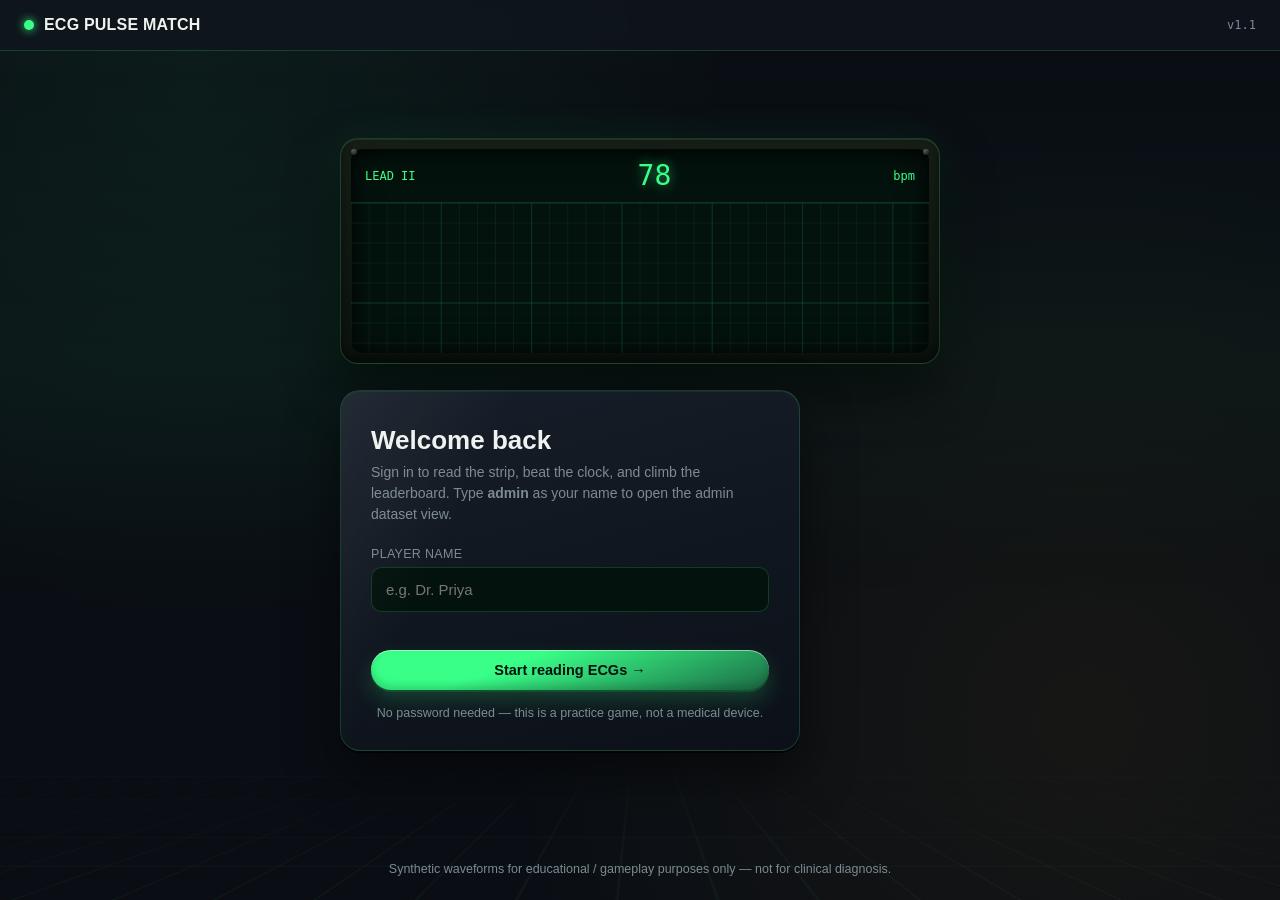
<file: ECG-final-main/instructions.html>
<!DOCTYPE html>
<html lang="en">
<head>
<meta charset="UTF-8" />
<meta name="viewport" content="width=device-width, initial-scale=1.0" />
<title>ECG Pulse Match — How to Play</title>
<link rel="stylesheet" href="style.css" />
<style>
  .instr-steps { display:grid; grid-template-columns: repeat(auto-fit, minmax(230px, 1fr)); gap: 16px; margin: 18px 0 6px; }
  .instr-step {
    background: var(--bg-panel); border: 1px solid var(--border-soft); border-radius: 14px; padding: 18px;
    position: relative; overflow: hidden;
  }
  .instr-step .num {
    font-family: var(--font-mono); font-size: 12px; color: var(--ui-dim);
    background: rgba(255,255,255,0.05); display:inline-block; padding: 2px 9px; border-radius: 999px; margin-bottom: 10px;
  }
  .instr-step .icon { font-size: 26px; margin-bottom: 6px; display:block; }
  .instr-step h3 { font-size: 15.5px; margin: 0 0 6px; }
  .instr-step p { color: var(--ui-dim); font-size: 13.5px; line-height: 1.55; margin: 0; }
  .instr-legend { display:flex; flex-wrap:wrap; gap: 10px; margin-top: 10px; }
  .instr-legend span { font-size: 12.5px; padding: 4px 10px; border-radius: 999px; border: 1px solid var(--border-soft); color: var(--ui-dim); }
  .instr-cta { display:flex; gap:12px; flex-wrap:wrap; justify-content:center; margin-top: 26px; }
</style>
</head>
<body>

<div class="screen">
  <div class="topbar">
    <div class="brand"><span class="dot"></span> ECG PULSE MATCH</div>
    <div class="hstack">
      <span class="stat-pill" id="userPill">👤 —</span>
      <a class="btn btn-ghost" href="levels.html" id="skipLink" style="display:none;">Skip → Levels</a>
    </div>
  </div>

  <div class="container" style="flex:1; padding-top:26px; padding-bottom:50px; max-width: 980px;">
    <h1 style="font-size:26px;" class="gradient-text">How to play</h1>
    <p style="color:var(--ui-dim); margin-top:8px;">Six steps, one rhythm at a time. Read this once — you can always come back via "ℹ️ How to play" on the levels screen.</p>

    <div class="instr-steps">
      <div class="instr-step">
        <span class="icon">🧩</span>
        <div class="num">Step 1</div>
        <h3>Pick a level</h3>
        <p>Each level is one ECG rhythm, start to finish — Normal Sinus Rhythm, Atrial Fibrillation, and so on. Levels unlock in order as you clear them.</p>
      </div>
      <div class="instr-step">
        <span class="icon">🫀</span>
        <div class="num">Step 2</div>
        <h3>Read the empty strip</h3>
        <p>The level shows a named ECG strip with a row of empty dashed slots — the waveform is missing and needs to be rebuilt piece by piece.</p>
      </div>
      <div class="instr-step">
        <span class="icon">🖐️</span>
        <div class="num">Step 3</div>
        <h3>Drag the right pieces</h3>
        <p>Below the strip is a tray of small waveform pieces. Some are correct; others are decoys borrowed from a different rhythm — same size, wrong pattern. Drag each piece into a slot, left to right.</p>
      </div>
      <div class="instr-step">
        <span class="icon">🔁</span>
        <div class="num">Step 4</div>
        <h3>Swap freely</h3>
        <p>Not sure yet? Drag a placed piece back to the tray, or drop a new one straight on top of it to swap — nothing is locked in until you submit.</p>
      </div>
      <div class="instr-step">
        <span class="icon">✅</span>
        <div class="num">Step 5</div>
        <h3>Submit &amp; check</h3>
        <p>Once every slot is filled, hit Submit. Each slot lights up green (correct) or red (wrong), and a hint explains the real rhythm if you didn't get it perfect.</p>
      </div>
      <div class="instr-step">
        <span class="icon">⏱️</span>
        <div class="num">Step 6</div>
        <h3>Score &amp; unlock</h3>
        <p>Your score ticks down every second you're still playing, then multiplies by your accuracy when you submit — fast <em>and</em> correct scores highest. A perfect rebuild unlocks the next level.</p>
      </div>
    </div>

    <div class="panel" style="margin-top:24px;">
      <h2>🎓 Certificate &amp; leaderboard</h2>
      <div class="sub">Clear every level and a Certificate of Completion unlocks automatically — downloadable as a PNG or printable as a PDF. Every score you submit also lands on the Leaderboard, ranked by total points across every level you've cleared.</div>
      <div class="instr-legend">
        <span>★ easy</span>
        <span>★★ medium</span>
        <span>★★★ hard</span>
        <span>★★★★ critical</span>
      </div>
    </div>

    <div class="instr-cta">
      <button class="btn btn-primary" id="startBtn">Let's play →</button>
    </div>
  </div>

  <footer class="foot">Synthetic waveforms for educational / gameplay purposes only — not for clinical diagnosis.</footer>
</div>

<script src="ecg-data.js"></script>
<script src="common.js"></script>
<script>
  const user = requireLogin();
  if (user) {
    document.getElementById("userPill").textContent = "👤 " + user.name;
    // if this player has already been through the instructions before,
    // show a quick "skip" escape hatch since they're just revisiting.
    if (hasSeenInstructions()) document.getElementById("skipLink").style.display = "inline-flex";

    document.getElementById("startBtn").addEventListener("click", () => {
      markInstructionsSeen();
      window.location.href = "levels.html";
    });
  }
</script>
</body>
</html>
</file>
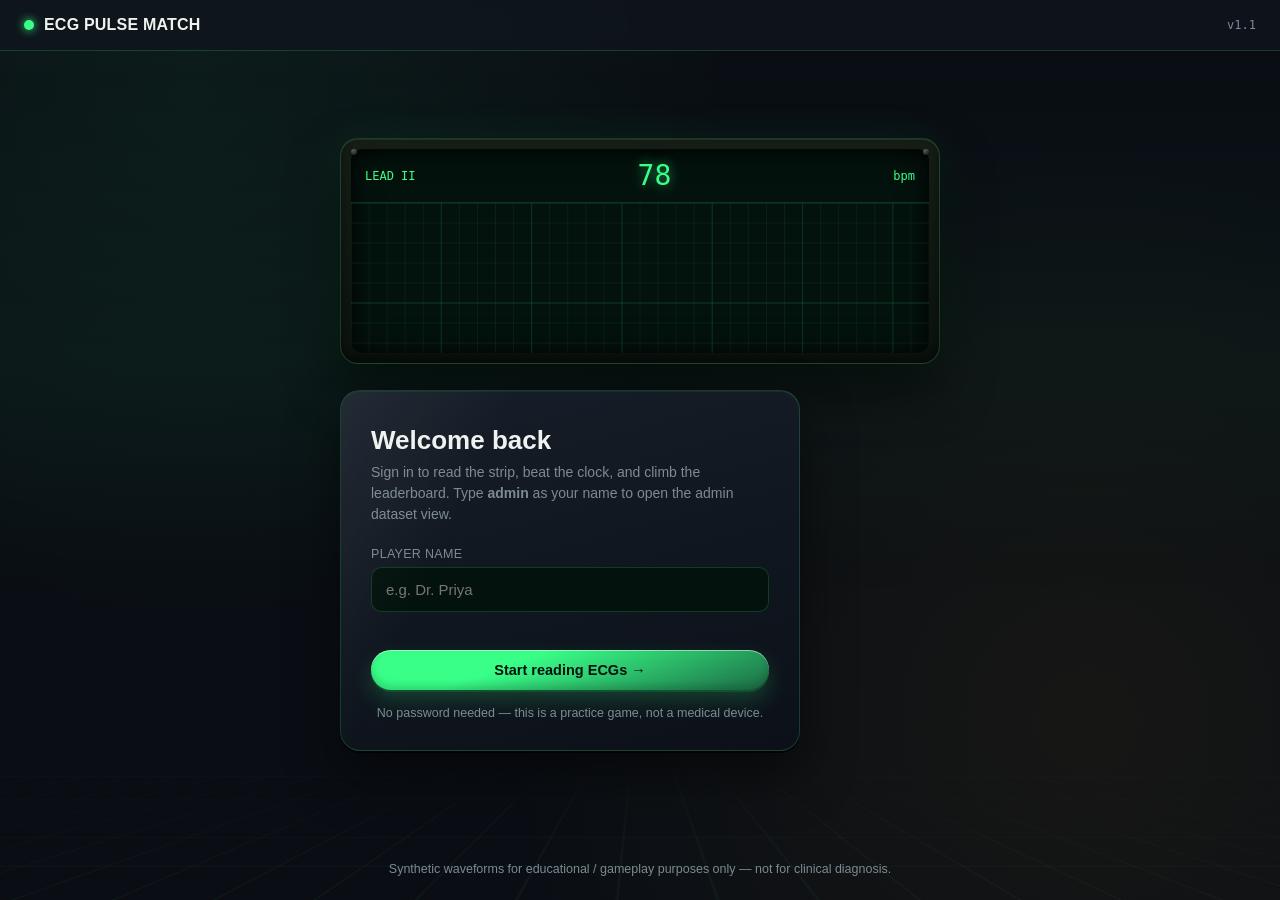
<file: ECG-final-main/leaderboard.html>
<!DOCTYPE html>
<html lang="en">
<head>
<meta charset="UTF-8" />
<meta name="viewport" content="width=device-width, initial-scale=1.0" />
<title>ECG Pulse Match — Leaderboard</title>
<link rel="stylesheet" href="style.css" />
</head>
<body>
<div class="screen">
  <div class="topbar">
    <div class="brand"><span class="dot"></span> ECG PULSE MATCH</div>
    <div class="hstack">
      <a class="btn btn-ghost" href="levels.html">← Levels</a>
      <button class="btn btn-ghost" id="logoutBtn">Sign out</button>
    </div>
  </div>

  <div class="container" style="flex:1; padding-top:26px; padding-bottom:40px;">
    <h1 style="font-size:26px;" class="gradient-text">🏆 Leaderboard</h1>
    <p style="color:var(--ui-dim); margin-top:8px; margin-bottom:18px;" id="lbSub">Total points per player — best score on each level they've cleared, added up. Stored on this device.</p>

    <div class="panel">
      <div class="table-scroll">
        <table>
          <thead>
            <tr><th>#</th><th>Player</th><th>Total points</th><th>Levels played</th><th>Best single score</th><th>Last played</th></tr>
          </thead>
          <tbody id="lbBody"></tbody>
        </table>
      </div>
      <div class="empty-state" id="emptyState" style="display:none;">No scores yet — play a level to appear here!</div>
    </div>
  </div>
  <footer class="foot" id="lbFoot">Scores are stored locally in this browser.</footer>
</div>

<script src="ecg-data.js"></script>
<script src="common.js"></script>
<script>
  const user = requireLogin();
  if (user) {
    document.getElementById("logoutBtn").addEventListener("click", logout);

    if (cloudEnabled()) {
      document.getElementById("lbSub").textContent = "Total points per player — best score on each level they've cleared, added up. Synced across devices.";
      document.getElementById("lbFoot").textContent = "Scores are merged from this device and the shared cloud store.";
    }

    function render() {
      const rows = getPlayerLeaderboard();
      const body = document.getElementById("lbBody");
      body.innerHTML = "";
      const medals = ["🥇", "🥈", "🥉"];
      if (!rows.length) {
        document.getElementById("emptyState").style.display = "block";
        return;
      }
      document.getElementById("emptyState").style.display = "none";
      rows.forEach((r, i) => {
        const tr = document.createElement("tr");
        tr.style.animation = `rise .4s ease both`;
        tr.style.animationDelay = (i * 0.02) + "s";
        tr.innerHTML = `
          <td class="${i === 0 ? "rank-1" : ""}">${medals[i] || (i + 1)}</td>
          <td>${r.name}${r.name === user.name ? " (you)" : ""}</td>
          <td class="mono">${r.totalPoints}</td>
          <td>${r.levelsPlayed}/${LEVELS.length}</td>
          <td class="mono">${r.bestSingle}</td>
          <td>${new Date(r.lastPlayed).toLocaleDateString()}</td>
        `;
        body.appendChild(tr);
      });
    }

    render(); // instant paint from whatever is local
    refreshFromCloud().then(render); // then reconcile with the shared cloud store, if configured
  }
</script>
</body>
</html>
</file>
<file: style.css>
/* =========================================================================
   ECG PULSE MATCH — design tokens
   Theme: a real bedside cardiac monitor. Near-black housing, phosphor-green
   trace, amber for caution, red for critical/error — colors borrowed
   directly from the hardware this game imitates, not a generic dark theme.
   ========================================================================= */
:root {
  --bg-deep: #0a0e14;
  --bg-panel: #10161f;
  --screen-black: #04120d;
  --trace-green: #39ff88;
  --trace-dim: #1c6b45;
  --amber: #ffb020;
  --error-red: #ff4d5e;
  --paper: #f4efe4;
  --ui-white: #eef3f0;
  --ui-dim: #7d8a92;
  --border-soft: rgba(57, 255, 136, 0.18);

  /* per-level accent — overridden at runtime via applyAccent() so each
     level/page can carry its own color while everything else (panels,
     typography, the monitor housing) stays consistent */
  --accent: var(--trace-green);
  --accent-dim: var(--trace-dim);
  --accent-glow: rgba(57, 255, 136, 0.2);

  --font-display: "Space Grotesk", "Segoe UI", sans-serif;
  --font-body: "Inter", "Segoe UI", sans-serif;
  --font-mono: "IBM Plex Mono", "Consolas", monospace;

  --radius: 14px;
  --shadow-deep: 0 20px 60px rgba(0, 0, 0, 0.55);

  /* ---- 3D depth tokens ---- */
  --bevel-light: rgba(255, 255, 255, 0.09);
  --bevel-dark: rgba(0, 0, 0, 0.55);
  --shadow-raised:
    0 1px 0 rgba(255,255,255,0.06) inset,
    0 -3px 8px rgba(0,0,0,0.35) inset,
    0 14px 26px rgba(0,0,0,0.45),
    0 2px 0 rgba(0,0,0,0.6);
  --shadow-raised-hover:
    0 1px 0 rgba(255,255,255,0.08) inset,
    0 -3px 8px rgba(0,0,0,0.35) inset,
    0 22px 40px rgba(0,0,0,0.5),
    0 3px 0 rgba(0,0,0,0.65);
  --shadow-pressed:
    0 2px 6px rgba(0,0,0,0.4) inset,
    0 4px 10px rgba(0,0,0,0.3);
  --shadow-panel-3d:
    0 1px 0 rgba(255,255,255,0.05) inset,
    0 24px 50px rgba(0,0,0,0.5),
    0 2px 0 rgba(0,0,0,0.7);
}

@import url("https://fonts.googleapis.com/css2?family=Space+Grotesk:wght@500;600;700&family=Inter:wght@400;500;600&family=IBM+Plex+Mono:wght@400;500;600&display=swap");

* { box-sizing: border-box; }
html, body {
  margin: 0; padding: 0; height: 100%;
  background: var(--bg-deep);
  color: var(--ui-white);
  font-family: var(--font-body);
  -webkit-tap-highlight-color: transparent;
}
body {
  min-height: 100vh;
  position: relative;
  background-image:
    radial-gradient(circle at 15% 10%, rgba(57,255,136,0.06), transparent 40%),
    radial-gradient(circle at 85% 80%, rgba(255,176,32,0.05), transparent 45%);
  overflow-x: hidden;
}
/* subtle receding 3D floor grid, anchored to the bottom of the viewport */
body::after {
  content: "";
  position: fixed; left: 0; right: 0; bottom: 0; height: 46vh; z-index: 0; pointer-events: none;
  background-image:
    linear-gradient(rgba(57,255,136,0.09) 1px, transparent 1px),
    linear-gradient(90deg, rgba(57,255,136,0.09) 1px, transparent 1px);
  background-size: 42px 42px;
  transform: perspective(420px) rotateX(62deg) scale(2.4);
  transform-origin: bottom;
  mask-image: linear-gradient(to top, black, transparent 85%);
  -webkit-mask-image: linear-gradient(to top, black, transparent 85%);
  opacity: 0.5;
}
.screen { position: relative; z-index: 1; }
h1, h2, h3 { font-family: var(--font-display); margin: 0; }
.mono { font-family: var(--font-mono); }
a { color: var(--trace-green); }
button { font-family: var(--font-body); cursor: pointer; }
::selection { background: var(--trace-dim); }

@media (prefers-reduced-motion: reduce) {
  *, *::before, *::after { animation-duration: 0.001ms !important; animation-iteration-count: 1 !important; transition-duration: 0.001ms !important; }
}

/* ---------- layout shells ---------- */
.screen { min-height: 100vh; display: flex; flex-direction: column; }
.container { width: 100%; max-width: 1180px; margin: 0 auto; padding: 0 20px; }
.topbar {
  display: flex; align-items: center; justify-content: space-between;
  padding: 16px 24px; border-bottom: 1px solid var(--border-soft);
  background: rgba(16, 22, 31, 0.7); backdrop-filter: blur(8px);
  position: sticky; top: 0; z-index: 20;
}
.brand { display: flex; align-items: center; gap: 10px; font-family: var(--font-display); font-weight: 700; letter-spacing: 0.2px; }
.brand .dot { width: 10px; height: 10px; border-radius: 50%; background: var(--accent, var(--trace-green)); box-shadow: 0 0 10px var(--accent, var(--trace-green)); animation: blip 1.1s infinite; }
@keyframes blip { 0%,100% { opacity: 1; } 50% { opacity: 0.25; } }

.hstack { display: flex; align-items: center; gap: 10px; }
.spacer { flex: 1; }

/* ---------- buttons ---------- */
.btn {
  display: inline-flex; align-items: center; justify-content: center; gap: 8px;
  padding: 12px 22px; border-radius: 999px; border: 1px solid var(--border-soft);
  background: linear-gradient(180deg, rgba(255,255,255,0.05), rgba(0,0,0,0.1)), var(--bg-panel);
  color: var(--ui-white); font-weight: 600; font-size: 14.5px;
  box-shadow: 0 1px 0 rgba(255,255,255,0.06) inset, 0 -2px 4px rgba(0,0,0,0.3) inset, 0 6px 14px rgba(0,0,0,0.35), 0 1.5px 0 rgba(0,0,0,0.5);
  transform: translateY(0) translateZ(0);
  transition: transform .15s cubic-bezier(.2,.8,.2,1), box-shadow .15s ease, background .2s ease, border-color .2s ease;
}
.btn:hover { transform: translateY(-3px); border-color: var(--accent, var(--trace-green)); box-shadow: 0 1px 0 rgba(255,255,255,0.08) inset, 0 -2px 4px rgba(0,0,0,0.3) inset, 0 14px 26px var(--accent-glow, rgba(57,255,136,0.18)), 0 2px 0 rgba(0,0,0,0.55); }
.btn:active { transform: translateY(1px) scale(0.98); box-shadow: 0 2px 6px rgba(0,0,0,0.4) inset, 0 3px 8px rgba(0,0,0,0.25); }
.btn-primary {
  background: linear-gradient(160deg, var(--accent, #6dffb0) 0%, var(--accent, var(--trace-green)) 35%, var(--accent-dim, #1fce6b) 100%);
  color: #04120d; border: none; font-weight: 700;
  box-shadow: 0 1px 0 rgba(255,255,255,0.5) inset, 0 -4px 8px rgba(0,0,0,0.18) inset, 0 10px 22px var(--accent-glow, rgba(57,255,136,0.28)), 0 2px 0 rgba(10,60,35,0.8);
}
.btn-primary:hover { box-shadow: 0 1px 0 rgba(255,255,255,0.55) inset, 0 -4px 8px rgba(0,0,0,0.18) inset, 0 18px 36px var(--accent-glow, rgba(57,255,136,0.4)), 0 3px 0 rgba(10,60,35,0.8); }
.btn-primary:active { box-shadow: 0 3px 10px rgba(0,0,0,0.3) inset; }
.btn-ghost { background: rgba(255,255,255,0.02); box-shadow: 0 1px 0 rgba(255,255,255,0.04) inset, 0 4px 10px rgba(0,0,0,0.25); }
.btn-danger { border-color: rgba(255,77,94,0.4); color: var(--error-red); }
.btn:disabled { opacity: 0.4; cursor: not-allowed; transform: none; box-shadow: none; }

/* ============================= LOGIN PAGE ============================= */
.login-hero {
  flex: 1; display: flex; align-items: center; justify-content: center; padding: 32px 16px;
  position: relative; overflow: hidden;
}
.login-hero::before {
  content: ""; position: absolute; inset: 0;
  background: linear-gradient(180deg, transparent, rgba(57,255,136,0.03) 40%, transparent 70%);
  pointer-events: none;
}
.login-card {
  width: 100%; max-width: 460px;
  background: linear-gradient(165deg, #161e29 0%, var(--bg-panel) 55%, #0c1119 100%);
  border: 1px solid var(--border-soft);
  border-radius: 20px; padding: 34px 30px 30px; box-shadow: var(--shadow-panel-3d);
  animation: rise .6s cubic-bezier(.2,.8,.2,1) both;
  position: relative; z-index: 2; transform-style: preserve-3d;
  transition: transform .12s ease-out;
}
.login-card::before {
  content: ""; position: absolute; inset: 0; border-radius: inherit; pointer-events: none;
  background: linear-gradient(115deg, rgba(255,255,255,0.06) 0%, transparent 30%);
}
@keyframes rise { from { opacity: 0; transform: translateY(24px) scale(.98); } to { opacity: 1; transform: translateY(0) scale(1); } }

.monitor-strip {
  width: 100%; max-width: 640px; margin: 0 auto 26px;
  background: linear-gradient(180deg, #171e17 0%, #0d130f 100%);
  border: 1px solid var(--border-soft); border-radius: 18px; overflow: hidden;
  padding: 10px; position: relative; z-index: 2;
  box-shadow:
    0 1px 0 rgba(255,255,255,0.08) inset,
    0 -6px 14px rgba(0,0,0,0.5) inset,
    0 26px 50px rgba(0,0,0,0.55),
    0 0 46px rgba(57,255,136,0.08);
  transform-style: preserve-3d; transition: transform .12s ease-out;
}
.monitor-strip::before,
.monitor-strip::after {
  content: ""; position: absolute; top: 10px; width: 6px; height: 6px; border-radius: 50%;
  background: radial-gradient(circle at 35% 35%, #4a5a52, #0a0f0c);
  box-shadow: 0 1px 1px rgba(255,255,255,0.15) inset, 0 1px 2px rgba(0,0,0,0.6);
  z-index: 3;
}
.monitor-strip::before { left: 10px; }
.monitor-strip::after { right: 10px; }
.monitor-strip .hdr {
  display: flex; justify-content: space-between; align-items: center;
  padding: 10px 14px; font-family: var(--font-mono); font-size: 12px; color: var(--trace-green);
  border-bottom: 1px solid rgba(57,255,136,0.15);
}
.monitor-strip .screen-inner {
  background: var(--screen-black); border-radius: 12px; overflow: hidden;
  box-shadow: 0 0 30px rgba(0,0,0,0.7) inset, 0 2px 10px rgba(0,0,0,0.4) inset;
}
.monitor-strip svg { display: block; }
.hr-readout { font-family: var(--font-mono); font-size: 28px; color: var(--trace-green); text-shadow: 0 0 12px rgba(57,255,136,0.6); }

.login-title { font-size: 26px; font-weight: 700; margin-bottom: 6px; }
.login-sub { color: var(--ui-dim); font-size: 14px; margin-bottom: 22px; line-height: 1.5; }
.field { margin-bottom: 16px; }
.field label { display: block; font-size: 12.5px; color: var(--ui-dim); margin-bottom: 6px; letter-spacing: .3px; text-transform: uppercase; }
.field input {
  width: 100%; padding: 13px 14px; border-radius: 10px; border: 1px solid var(--border-soft);
  background: var(--screen-black); color: var(--ui-white); font-size: 15px; outline: none;
  transition: border-color .15s ease, box-shadow .15s ease;
}
.field input:focus { border-color: var(--accent, var(--trace-green)); box-shadow: 0 0 0 3px var(--accent-glow, rgba(57,255,136,0.15)); }
.login-error { color: var(--error-red); font-size: 13px; min-height: 18px; margin-top: -6px; margin-bottom: 10px; }
.login-note { text-align: center; font-size: 12.5px; color: var(--ui-dim); margin-top: 16px; }

/* ============================= LEVEL SELECT ============================ */
.level-grid { display: grid; grid-template-columns: repeat(auto-fit, minmax(250px, 1fr)); gap: 22px; margin-top: 22px; perspective: 1200px; }
.level-card {
  background: linear-gradient(165deg, #161e29 0%, var(--bg-panel) 55%, #0c1119 100%);
  border: 1px solid var(--border-soft); border-radius: var(--radius);
  padding: 20px; position: relative; overflow: hidden;
  transition: transform .15s cubic-bezier(.2,.8,.2,1), border-color .2s ease, box-shadow .2s ease;
  animation: rise .5s ease both;
  box-shadow: var(--shadow-raised);
  transform-style: preserve-3d; cursor: pointer;
}
.level-card::before {
  content: ""; position: absolute; inset: 0; border-radius: inherit; pointer-events: none; z-index: 1;
  background: linear-gradient(120deg, rgba(255,255,255,0.07) 0%, transparent 35%);
}
/* colorful signature glow, unique per level via --accent set inline by JS */
.level-card::after {
  content: ""; position: absolute; top: -40%; right: -30%; width: 70%; height: 70%; z-index: 0;
  background: radial-gradient(circle, var(--accent, var(--trace-green)) 0%, transparent 70%);
  opacity: 0.16; filter: blur(6px); pointer-events: none;
  animation: auraPulse 3.6s ease-in-out infinite;
}
@keyframes auraPulse { 0%,100% { opacity: 0.12; transform: scale(1); } 50% { opacity: 0.26; transform: scale(1.12); } }
.level-card { border-top: 3px solid var(--accent, var(--trace-green)); }
.level-card:hover { border-color: var(--accent, var(--trace-green)); box-shadow: var(--shadow-raised-hover), 0 0 30px var(--accent-glow, rgba(57,255,136,0.2)); }
.level-card-inner { position: relative; z-index: 2; transform: translateZ(20px); }
.level-card .badge {
  display: inline-flex; align-items: center; justify-content: center; width: 40px; height: 40px;
  border-radius: 50%; background: radial-gradient(circle at 35% 30%, color-mix(in srgb, var(--accent, #39ff88) 25%, #0e2418), var(--screen-black));
  color: var(--accent, var(--trace-green)); font-family: var(--font-mono); font-size: 18px;
  font-weight: 700; border: 1px solid var(--accent, var(--border-soft)); margin-bottom: 10px;
  box-shadow: 0 -2px 4px rgba(0,0,0,0.5) inset, 0 1px 0 rgba(255,255,255,0.1) inset, 0 3px 10px var(--accent-glow, rgba(57,255,136,0.3));
}
.level-card .done-tag {
  position: absolute; top: 0; right: 0; font-size: 10.5px; font-family: var(--font-mono);
  color: var(--accent, var(--trace-green)); background: var(--accent-glow, rgba(57,255,136,0.12)); border: 1px solid var(--accent, var(--border-soft));
  padding: 3px 9px; border-radius: 999px; letter-spacing: .3px;
}
.level-preview {
  height: 78px; border-radius: 10px; background: #030b08; margin-bottom: 12px; overflow: hidden;
  box-shadow: 0 0 16px rgba(0,0,0,0.6) inset, 0 1px 0 rgba(255,255,255,0.08) inset, 0 0 24px var(--accent-glow, transparent);
}
.level-preview svg { display: block; }
.level-card h3 { font-size: 17.5px; margin-bottom: 6px; letter-spacing: -.1px; display: flex; align-items: center; gap: 8px; }
.level-card p { color: var(--ui-dim); font-size: 13px; margin: 0 0 14px; line-height: 1.5; min-height: 38px; }
.level-card .stars { color: var(--amber); font-size: 14px; letter-spacing: 2px; text-shadow: 0 0 8px rgba(255,176,32,0.4); }
.level-card .btn-primary { background: linear-gradient(160deg, var(--accent, var(--trace-green)) 0%, var(--accent-dim, var(--trace-dim)) 100%); box-shadow: 0 1px 0 rgba(255,255,255,0.5) inset, 0 10px 22px var(--accent-glow, rgba(57,255,136,0.28)); }
.level-locked { opacity: 0.45; filter: grayscale(0.7); pointer-events: none; box-shadow: var(--shadow-pressed); }
.level-locked .level-preview { display: flex; align-items: center; justify-content: center; }
.level-locked::after { display: none; }

/* ============================= GAME BOARD =============================== */
.game-header { display: flex; flex-wrap: wrap; gap: 14px; align-items: center; justify-content: space-between; margin: 20px 0; }
.stat-pill {
  background: linear-gradient(180deg, #141b26, var(--bg-panel)); border: 1px solid var(--border-soft); border-radius: 999px;
  padding: 8px 16px; font-family: var(--font-mono); font-size: 13px; color: var(--accent, var(--trace-green)); display: flex; gap: 8px; align-items: center;
  box-shadow: 0 1px 0 rgba(255,255,255,0.05) inset, 0 4px 10px rgba(0,0,0,0.35);
}
.stat-pill .label { color: var(--ui-dim); text-transform: uppercase; font-size: 10.5px; letter-spacing: .5px; }

.board {
  display: grid; grid-template-columns: 1fr; gap: 18px; margin-bottom: 30px;
}
.wave-card {
  background: linear-gradient(165deg, #131a13 0%, var(--screen-black) 60%, #060c08 100%);
  border: 2px solid var(--border-soft); border-radius: var(--radius);
  padding: 14px 16px 16px; position: relative;
  transition: border-color .2s ease, box-shadow .2s ease, transform .12s ease;
  animation: rise .45s ease both;
  box-shadow: var(--shadow-raised);
}
.wave-card::before {
  content: ""; position: absolute; inset: 0; border-radius: inherit; pointer-events: none;
  background: linear-gradient(120deg, rgba(255,255,255,0.05) 0%, transparent 30%);
}
.wave-card .wave-display { width: 100%; height: 150px; border-radius: 10px; overflow: hidden; background: #030b08; }
@media (min-width: 640px) { .wave-card .wave-display { height: 190px; } }
.wave-card.dragover { border-color: var(--amber); box-shadow: 0 0 0 4px rgba(255,176,32,0.15); transform: scale(1.01); }
.wave-card.correct { border-color: var(--accent, var(--trace-green)); box-shadow: 0 0 0 4px var(--accent-glow, rgba(57,255,136,0.18)); animation: goodPulse .5s ease; }
.wave-card.wrong { border-color: var(--error-red); box-shadow: 0 0 0 4px rgba(255,77,94,0.18); animation: shake .45s ease; }
.wave-card.reorderable { border-color: var(--amber); box-shadow: 0 0 0 4px rgba(255,176,32,0.18); animation: shake .45s ease; }
.wave-card.revealed { border-color: #6c8cff; box-shadow: 0 0 0 4px rgba(108,140,255,0.18); }
@keyframes goodPulse { 0% { transform: scale(1); } 40% { transform: scale(1.03); } 100% { transform: scale(1); } }
@keyframes shake { 0%,100% { transform: translateX(0); } 20% { transform: translateX(-6px); } 40% { transform: translateX(6px); } 60% { transform: translateX(-4px); } 80% { transform: translateX(4px); } }

.drop-zone {
  margin-top: 12px; min-height: 52px; border: 2px dashed var(--border-soft); border-radius: 10px;
  display: flex; align-items: center; justify-content: center; padding: 6px 10px; gap: 8px;
  color: var(--ui-dim); font-size: 13.5px; transition: background .15s ease, border-color .15s ease;
}
.drop-zone.filled { border-style: solid; }
.drop-zone .placeholder { opacity: .6; }
.wave-card .hint-row { margin-top: 10px; font-size: 12.5px; color: var(--ui-dim); line-height: 1.5; display: none; }
.wave-card.show-hint .hint-row { display: block; animation: fadeIn .3s ease; }
.wave-card .result-tag { position: absolute; top: 12px; right: 14px; font-size: 12px; font-family: var(--font-mono); padding: 3px 10px; border-radius: 999px; display: none; }
.wave-card.correct .result-tag { display: inline-block; background: var(--accent-glow, rgba(57,255,136,0.15)); color: var(--accent, var(--trace-green)); }
.wave-card.wrong .result-tag { display: inline-block; background: rgba(255,77,94,0.15); color: var(--error-red); }
.wave-card.reorderable .result-tag { display: inline-block; background: rgba(255,176,32,0.16); color: var(--amber); }
.wave-card.revealed .result-tag { display: inline-block; background: rgba(108,140,255,0.16); color: #6c8cff; }
@keyframes fadeIn { from { opacity: 0; transform: translateY(-4px); } to { opacity: 1; transform: translateY(0); } }

/* ---- order hint toggle (one hint per level, shown on demand) ---- */
.card-hint-btn {
  font-family: var(--font-mono); font-size: 11px; color: var(--ui-dim); background: rgba(255,255,255,0.03);
  border: 1px solid var(--border-soft); border-radius: 999px; padding: 4px 11px; margin-top: 10px;
  cursor: pointer; display: inline-flex; align-items: center; gap: 6px; transition: border-color .15s ease, color .15s ease;
}
.card-hint-btn:hover { border-color: var(--amber); color: var(--amber); }
.order-hint-row {
  margin-top: 8px; font-size: 12.5px; color: var(--amber); line-height: 1.5; display: none;
  background: rgba(255,176,32,0.08); border: 1px solid rgba(255,176,32,0.25); border-radius: 8px; padding: 8px 10px;
}
.order-hint-row.shown { display: block; animation: fadeIn .3s ease; }

/* ---- inline feedback note shown after a "check" pass ---- */
.card-note { margin-top: 10px; font-size: 12.5px; line-height: 1.5; border-radius: 8px; padding: 8px 10px; display: none; }
.wave-card.wrong .card-note.for-wrong { display: block; color: var(--error-red); background: rgba(255,77,94,0.08); border: 1px solid rgba(255,77,94,0.25); }
.wave-card.reorderable .card-note.for-reorder { display: block; color: var(--amber); background: rgba(255,176,32,0.08); border: 1px solid rgba(255,176,32,0.25); }
.wave-card.revealed .card-note.for-revealed { display: block; color: #6c8cff; background: rgba(108,140,255,0.08); border: 1px solid rgba(108,140,255,0.25); }

.card-actions-row { display: flex; gap: 8px; margin-top: 10px; flex-wrap: wrap; }
.btn-reorder {
  font-family: var(--font-mono); font-size: 12px; color: var(--amber); background: rgba(255,176,32,0.1);
  border: 1px solid rgba(255,176,32,0.4); border-radius: 999px; padding: 6px 14px; cursor: pointer;
  display: none; align-items: center; gap: 6px; transition: transform .12s ease, box-shadow .12s ease;
}
.wave-card.reorderable .btn-reorder { display: inline-flex; }
.btn-reorder:hover { transform: translateY(-2px); box-shadow: 0 6px 14px rgba(255,176,32,0.25); }
.btn-reveal {
  font-family: var(--font-mono); font-size: 12.5px; font-weight: 700; color: #eef2ff;
  background: linear-gradient(135deg, #6c8cff 0%, #9d6cff 100%);
  border: 1px solid rgba(158,140,255,0.6); border-radius: 999px; padding: 7px 16px; cursor: pointer;
  display: none; align-items: center; gap: 6px;
  box-shadow: 0 1px 0 rgba(255,255,255,0.35) inset, 0 6px 16px rgba(108,140,255,0.35);
  transition: transform .12s cubic-bezier(.2,.8,.2,1), box-shadow .12s ease, filter .12s ease;
  animation: revealPulse 2.2s ease-in-out infinite;
}
.wave-card.wrong .btn-reveal, .wave-card.revealed .btn-reveal { display: inline-flex; }
.btn-reveal:hover { transform: translateY(-2px) scale(1.04); box-shadow: 0 10px 22px rgba(108,140,255,0.5); filter: brightness(1.08); animation-play-state: paused; }
.btn-reveal:active { transform: translateY(0) scale(0.97); }
.wave-card.revealed .btn-reveal { background: linear-gradient(135deg, #4d5a75 0%, #333d54 100%); animation: none; box-shadow: 0 1px 0 rgba(255,255,255,0.15) inset, 0 6px 14px rgba(0,0,0,0.3); }
@keyframes revealPulse {
  0%, 100% { box-shadow: 0 1px 0 rgba(255,255,255,0.35) inset, 0 6px 16px rgba(108,140,255,0.35); }
  50% { box-shadow: 0 1px 0 rgba(255,255,255,0.35) inset, 0 6px 22px rgba(108,140,255,0.7); }
}

/* ---- piece that is correct type but sitting in the wrong slot ---- */
.slot.right-type-wrong-pos { border-color: var(--amber); box-shadow: 0 0 0 3px rgba(255,176,32,0.18); }
.slot.revealed { border-color: #6c8cff; box-shadow: 0 0 0 3px rgba(108,140,255,0.18); }

/* ---- attempt summary banner shown between check passes ---- */
.attempt-banner {
  margin: -6px 0 16px; padding: 10px 14px; border-radius: 10px; font-size: 13px; line-height: 1.5;
  background: linear-gradient(180deg, #141b26, var(--bg-panel)); border: 1px solid var(--border-soft); color: var(--ui-dim);
  display: none; align-items: center; gap: 8px;
}
.attempt-banner.shown { display: flex; animation: fadeIn .3s ease; }

/* ---- jigsaw pieces: ECG track split into slots, pieces dragged in ---- */
.track { display: flex; gap: 8px; margin-top: 10px; }
.slot {
  flex: 1; min-width: 0; height: 78px; border: 2px dashed var(--border-soft); border-radius: 8px;
  background: #030b08; position: relative; overflow: hidden;
  box-shadow: 0 3px 8px rgba(0,0,0,0.55) inset, 0 1px 0 rgba(0,0,0,0.4);
  transition: border-color .15s ease, box-shadow .15s ease, background .15s ease, transform .18s cubic-bezier(.2,.8,.2,1);
}
@media (min-width: 640px) { .slot { height: 100px; } }
.slot.dragover { border-color: var(--amber); background: rgba(255,176,32,0.08); transform: scale(1.04); }
.slot.filled { border-style: solid; border-color: rgba(255,255,255,0.4); box-shadow: 0 0 0 2px rgba(255,255,255,0.10), 0 3px 8px rgba(0,0,0,0.55) inset; }
.slot.correct { border-color: var(--accent, var(--trace-green)); box-shadow: 0 0 0 3px var(--accent-glow, rgba(57,255,136,0.18)); }
.slot.wrong { border-color: var(--error-red); box-shadow: 0 0 0 3px rgba(255,77,94,0.18); }
.slot.just-snapped { animation: slotSnap .26s ease; }
@keyframes slotSnap {
  0% { transform: scale(0.92); }
  55% { transform: scale(1.045); }
  100% { transform: scale(1); }
}
.slot svg { width: 100%; height: 100%; display: block; }
.slot .slot-idx { position: absolute; bottom: 2px; left: 4px; font-family: var(--font-mono); font-size: 9.5px; color: var(--ui-dim); pointer-events: none; }
.slot .remove-piece {
  position: absolute; top: 2px; right: 2px; width: 18px; height: 18px; border-radius: 50%;
  background: rgba(4,18,13,0.85); border: 1px solid var(--border-soft); color: var(--ui-white);
  font-size: 10px; line-height: 1; display: flex; align-items: center; justify-content: center; z-index: 3;
}

.piece-pool {
  display: flex; flex-wrap: wrap; gap: 12px; padding: 16px; background: linear-gradient(180deg, #141b26, var(--bg-panel));
  border: 1px solid var(--border-soft); border-radius: var(--radius); position: sticky; bottom: 12px; z-index: 15;
  box-shadow: var(--shadow-panel-3d); max-height: 40vh; overflow-y: auto;
}
.piece-pool .pool-label { width: 100%; font-size: 11.5px; color: var(--ui-dim); text-transform: uppercase; letter-spacing: .4px; margin-bottom: 2px; }
.piece {
  width: 92px; height: 74px; border-radius: 8px;
  background: linear-gradient(165deg, #0a1710, #030b08 60%);
  border: 1.5px solid var(--border-soft);
  overflow: hidden; touch-action: none; user-select: none; cursor: grab; position: relative;
  box-shadow: 0 1px 0 rgba(255,255,255,0.06) inset, 0 -2px 4px rgba(0,0,0,0.4) inset, 0 6px 12px rgba(0,0,0,0.4);
  transition: transform .14s cubic-bezier(.2,.8,.2,1), box-shadow .14s ease, border-color .14s ease;
}
.piece:hover { border-color: var(--accent, var(--trace-green)); transform: translateY(-4px) scale(1.03); box-shadow: 0 1px 0 rgba(255,255,255,0.08) inset, 0 -2px 4px rgba(0,0,0,0.4) inset, 0 14px 22px var(--accent-glow, rgba(57,255,136,0.2)); }
.piece:active { cursor: grabbing; }
.piece svg { width: 100%; height: 100%; display: block; pointer-events: none; }
.piece.dragging { position: fixed; z-index: 1000; box-shadow: 0 22px 44px rgba(0,0,0,0.6), 0 0 0 2px var(--accent, var(--trace-green)); border-color: var(--accent, var(--trace-green)); pointer-events: none; transform: scale(1.06) rotate(-1.5deg); }
.piece.ghost { visibility: hidden; }
.piece.in-slot { width: 100%; height: 100%; border: none; border-radius: 0; box-shadow: none; }

.chip-pool {
  display: flex; flex-wrap: wrap; gap: 10px; padding: 16px; background: var(--bg-panel);
  border: 1px solid var(--border-soft); border-radius: var(--radius); position: sticky; bottom: 12px; z-index: 15;
  box-shadow: var(--shadow-deep);
}
.chip-pool .pool-label { width: 100%; font-size: 11.5px; color: var(--ui-dim); text-transform: uppercase; letter-spacing: .4px; margin-bottom: 2px; }
.chip {
  padding: 10px 16px; border-radius: 999px; background: var(--screen-black); border: 1.5px solid var(--border-soft);
  font-size: 13.5px; font-weight: 600; color: var(--ui-white); touch-action: none; user-select: none;
  cursor: grab; transition: transform .12s ease, box-shadow .12s ease, opacity .12s ease;
}
.chip:active { cursor: grabbing; }
.chip.dragging { position: fixed; z-index: 1000; box-shadow: 0 14px 30px rgba(0,0,0,0.5); transform: scale(1.06); border-color: var(--trace-green); pointer-events: none; }
.chip.placed { opacity: 0.35; filter: grayscale(0.4); }
.chip.ghost { opacity: 0; }

.submit-row { display: flex; justify-content: center; margin: 26px 0 10px; gap: 12px; }
.btn-retry-level { border-color: rgba(255,77,94,0.4); color: var(--error-red); }
.btn-retry-level:hover { box-shadow: 0 14px 26px rgba(255,77,94,0.18), 0 2px 0 rgba(0,0,0,0.55); border-color: var(--error-red); }

/* result modal */
.modal-backdrop { position: fixed; inset: 0; background: rgba(4,8,12,0.75); backdrop-filter: blur(4px); display: flex; align-items: center; justify-content: center; z-index: 100; padding: 20px; }
.modal {
  background: linear-gradient(165deg, #161e29 0%, var(--bg-panel) 55%, #0c1119 100%);
  border: 1px solid var(--border-soft); border-radius: 18px; padding: 30px; max-width: 460px; width: 100%;
  text-align: center; animation: rise .35s ease both; box-shadow: var(--shadow-panel-3d);
  position: relative; overflow: hidden;
}
.modal::before { content: ""; position: absolute; inset: 0; pointer-events: none; background: linear-gradient(120deg, rgba(255,255,255,0.06) 0%, transparent 35%); }
.modal .score-num { font-family: var(--font-mono); font-size: 46px; color: var(--trace-green); text-shadow: 0 0 16px rgba(57,255,136,0.5); }
.modal p { color: var(--ui-dim); font-size: 14px; line-height: 1.6; }
.confetti { position: fixed; inset: 0; pointer-events: none; z-index: 99; overflow: hidden; }
.confetti span { position: absolute; top: -10px; border-radius: 2px; animation: fall linear forwards; }
@keyframes fall { to { transform: translateY(110vh) rotate(360deg); opacity: 0.2; } }

/* ============================= LEADERBOARD / ADMIN ============================= */
.panel {
  background: linear-gradient(165deg, #161e29 0%, var(--bg-panel) 55%, #0c1119 100%);
  border: 1px solid var(--border-soft); border-radius: var(--radius); padding: 22px; margin-bottom: 22px;
  box-shadow: var(--shadow-panel-3d);
}
.panel h2 { font-size: 18px; margin-bottom: 4px; }
.panel .sub { color: var(--ui-dim); font-size: 13px; margin-bottom: 16px; }
table { width: 100%; border-collapse: collapse; font-size: 13.5px; }
th, td { text-align: left; padding: 10px 12px; border-bottom: 1px solid var(--border-soft); }
th { color: var(--ui-dim); font-weight: 600; font-size: 11.5px; text-transform: uppercase; letter-spacing: .4px; }
tbody tr { transition: background .15s ease; }
tbody tr:hover { background: rgba(57,255,136,0.05); }
.rank-1 { color: var(--amber); font-weight: 700; }
.table-scroll { overflow-x: auto; }
.pill-diff { font-size: 11px; padding: 2px 9px; border-radius: 999px; font-family: var(--font-mono); }
.pill-diff.easy { background: rgba(57,255,136,0.15); color: var(--trace-green); }
.pill-diff.medium { background: rgba(255,176,32,0.15); color: var(--amber); }
.pill-diff.hard { background: rgba(255,77,94,0.15); color: var(--error-red); }
.pill-diff.critical { background: rgba(232,121,249,0.18); color: #e879f9; }

.empty-state { text-align: center; padding: 40px 20px; color: var(--ui-dim); }

footer.foot { text-align: center; padding: 24px; color: var(--ui-dim); font-size: 12.5px; }

/* ============================= ADMIN DASHBOARD =========================== */
.gradient-text {
  background: linear-gradient(90deg, #22d3ee, #a78bfa, #f472b6, #fbbf24, #22d3ee);
  background-size: 300% auto;
  -webkit-background-clip: text; background-clip: text; color: transparent;
  animation: shimmer 6s linear infinite;
}
@keyframes shimmer { to { background-position: 300% center; } }

.admin-tabs { display: flex; gap: 8px; flex-wrap: wrap; margin-bottom: 22px; }
.admin-tab {
  padding: 10px 18px; border-radius: 999px; border: 1px solid var(--border-soft);
  background: var(--bg-panel); color: var(--ui-dim); font-weight: 600; font-size: 13.5px;
  transition: all .18s ease;
}
.admin-tab.active { color: #04120d; border-color: transparent; }
.admin-tab:hover:not(.active) { border-color: var(--ui-dim); color: var(--ui-white); }
.admin-panel { display: none; animation: rise .35s ease both; }
.admin-panel.active { display: block; }

.stat-card-grid { display: grid; grid-template-columns: repeat(auto-fit, minmax(180px, 1fr)); gap: 14px; }
.stat-card {
  border-radius: 14px; padding: 16px 18px; position: relative; overflow: hidden;
  background: linear-gradient(155deg, #161e29 0%, var(--bg-panel) 70%);
  border: 1px solid var(--border-soft); box-shadow: var(--shadow-raised);
  animation: rise .45s ease both;
}
.stat-card::before {
  content: ""; position: absolute; top: -30%; right: -20%; width: 60%; height: 60%; border-radius: 50%;
  background: radial-gradient(circle, var(--card-color, #39ff88), transparent 70%); opacity: 0.22; filter: blur(4px);
  animation: auraPulse 4s ease-in-out infinite;
}
.stat-card .stat-label { font-size: 11px; text-transform: uppercase; letter-spacing: .5px; color: var(--ui-dim); position: relative; z-index: 1; }
.stat-card .stat-value { font-family: var(--font-mono); font-size: 30px; font-weight: 700; color: var(--card-color, #39ff88); margin-top: 4px; position: relative; z-index: 1; text-shadow: 0 0 18px var(--card-color, transparent); }
.stat-card:nth-of-type(1) { --card-color: #22d3ee; }
.stat-card:nth-of-type(2) { --card-color: #fb923c; }
.stat-card:nth-of-type(3) { --card-color: #a78bfa; }
.stat-card:nth-of-type(4) { --card-color: #f472b6; }

.bars-chart { display: flex; align-items: flex-end; gap: 10px; height: 180px; padding: 10px 4px 14px; overflow-x: auto; }
.bars-chart .bar-col { flex: 0 0 auto; width: 44px; display: flex; flex-direction: column; align-items: center; justify-content: flex-end; height: 100%; gap: 6px; }
.bars-chart .bar {
  width: 100%; max-width: 34px; border-radius: 6px 6px 2px 2px;
  background: linear-gradient(180deg, var(--bar-color, #39ff88), color-mix(in srgb, var(--bar-color, #39ff88) 50%, black));
  box-shadow: 0 0 14px var(--bar-glow, rgba(57,255,136,0.3));
  animation: growBar .7s cubic-bezier(.2,.8,.2,1) both;
  transform-origin: bottom;
}
@keyframes growBar { from { transform: scaleY(0); } to { transform: scaleY(1); } }
.bars-chart .bar-val { font-family: var(--font-mono); font-size: 11px; color: var(--ui-dim); }
.bars-chart .bar-lbl { font-size: 10.5px; color: var(--ui-dim); text-align: center; line-height: 1.2; }

.podium-row { display: flex; align-items: flex-end; justify-content: center; gap: 14px; margin: 10px 0 4px; }
.podium-slot { text-align: center; padding: 14px 16px; border-radius: 12px 12px 0 0; border: 1px solid var(--border-soft); position: relative; }
.podium-slot .medal { font-size: 26px; }
.podium-slot .p-name { font-weight: 700; margin-top: 4px; font-size: 13.5px; }
.podium-slot .p-score { font-family: var(--font-mono); color: var(--card-color); font-size: 15px; margin-top: 2px; }
.podium-slot.gold { height: 118px; background: linear-gradient(180deg, rgba(251,191,36,0.16), var(--bg-panel)); --card-color: #fbbf24; order: 2; }
.podium-slot.silver { height: 94px; background: linear-gradient(180deg, rgba(148,163,184,0.16), var(--bg-panel)); --card-color: #cbd5e1; order: 1; }
.podium-slot.bronze { height: 78px; background: linear-gradient(180deg, rgba(251,146,60,0.16), var(--bg-panel)); --card-color: #fb923c; order: 3; }

.level-swatch { display: inline-flex; align-items: center; gap: 6px; font-size: 12.5px; }
.level-swatch .dot-sw { width: 9px; height: 9px; border-radius: 50%; display: inline-block; box-shadow: 0 0 6px currentColor; }

/* floating heartbeat particles used behind topbar for atmosphere */
.float-particle {
  position: fixed; pointer-events: none; z-index: 0; opacity: 0.5; font-size: 14px;
  animation: floatUp linear infinite;
}
@keyframes floatUp { from { transform: translateY(110vh) rotate(0deg); opacity: 0; } 10% { opacity: 0.5; } to { transform: translateY(-10vh) rotate(360deg); opacity: 0; } }

/* responsive */
@media (min-width: 860px) {
  .board { grid-template-columns: repeat(2, 1fr); }
}
@media (min-width: 1180px) {
  .board.cols-3 { grid-template-columns: repeat(3, 1fr); }
}
@media (max-width: 480px) {
  .login-card { padding: 26px 18px; }
  .modal { padding: 22px; }
}
</file>
<file: chatbot.css>
/* ---- AI Rhythm Tutor widget ---- */

/* ---------- Launcher ---------- */
.ai-tutor-launcher {
  position: fixed; right: 20px; bottom: 150px; z-index: 40;
  width: 56px; height: 56px; border-radius: 50%;
  background: var(--bg-panel); border: 1px solid var(--border-soft);
  color: var(--ui-white); font-size: 22px; cursor: pointer;
  box-shadow: var(--shadow-deep);
  display: flex; align-items: center; justify-content: center;
  transition: transform .15s ease;
}
.ai-tutor-launcher:hover { transform: scale(1.06); }

/* Heart launcher: slow colour-cycling glow plus a highlight sweep,
   noticeable without being garish. */
.ai-tutor-launcher-shine {
  border-color: transparent;
  overflow: hidden;
  isolation: isolate; /* keeps the rotated sweep clipped to the circle (Safari) */
  animation: aiHeartGlow 5s ease-in-out infinite;
}
.ai-tutor-launcher-shine::after {
  content: "";
  position: absolute; top: -50%; left: -60%;
  width: 40%; height: 200%;
  background: linear-gradient(120deg, transparent, rgba(255,255,255,0.6), transparent);
  transform: rotate(20deg);
  pointer-events: none;
  animation: aiHeartSweep 3.2s ease-in-out infinite;
}
@keyframes aiHeartGlow {
  0%   { box-shadow: 0 0 18px 5px rgba(255,64,64,0.6), var(--shadow-deep); }   /* red */
  25%  { box-shadow: 0 0 18px 5px rgba(255,255,255,0.6), var(--shadow-deep); } /* white */
  50%  { box-shadow: 0 0 18px 5px rgba(57,255,136,0.6), var(--shadow-deep); }  /* green */
  75%  { box-shadow: 0 0 18px 5px rgba(255,214,51,0.6), var(--shadow-deep); }  /* yellow */
  100% { box-shadow: 0 0 18px 5px rgba(255,64,64,0.6), var(--shadow-deep); }   /* back to red */
}
@keyframes aiHeartSweep {
  0% { left: -60%; }
  45%, 100% { left: 130%; }
}
@media (prefers-reduced-motion: reduce) {
  .ai-tutor-launcher-shine,
  .ai-tutor-launcher-shine::after,
  .ai-heart { animation: none; }
  /* static glow so it still reads as a call to action */
  .ai-tutor-launcher-shine {
    box-shadow: 0 0 14px 3px rgba(255,64,64,0.45), var(--shadow-deep);
  }
  .ai-tutor-launcher,
  .ai-tutor-chip { transition: none; }
}

/* ---------- Heart icon inside the launcher ---------- */
.ai-heart {
  color: #ff4040;
  filter: drop-shadow(0 0 6px currentColor);
  position: relative; z-index: 1; /* stays above the shine sweep */
  animation: aiHeartColor 5s ease-in-out infinite,
             aiHeartBeat 1.4s ease-in-out infinite;
}
/* Same colour order and timing as aiHeartGlow */
@keyframes aiHeartColor {
  0%   { color: #ff4040; } /* red */
  25%  { color: #ffffff; } /* white */
  50%  { color: #39ff88; } /* green */
  75%  { color: #ffd633; } /* yellow */
  100% { color: #ff4040; } /* back to red */
}
/* Soft double-beat, like a pulse */
@keyframes aiHeartBeat {
  0%, 100% { transform: scale(1); }
  14%      { transform: scale(1.15); }
  28%      { transform: scale(1); }
  42%      { transform: scale(1.1); }
  70%      { transform: scale(1); }
}

/* ---------- Panel ---------- */
.ai-tutor-panel {
  position: fixed; right: 20px; bottom: 218px; z-index: 41;
  width: min(360px, calc(100vw - 32px));
  height: min(480px, calc(100vh - 270px));
  height: min(480px, calc(100dvh - 270px)); /* mobile browser chrome / keyboard */
  background: var(--bg-panel); border: 1px solid var(--border-soft);
  border-radius: var(--radius); box-shadow: var(--shadow-deep);
  display: none; flex-direction: column; overflow: hidden;
  font-family: var(--font-body);
}
.ai-tutor-panel.open { display: flex; }

.ai-tutor-head {
  display: flex; align-items: center; justify-content: space-between;
  padding: 12px 14px; border-bottom: 1px solid var(--border-soft);
  color: var(--ui-white); font-weight: 700; font-size: 14px;
  font-family: var(--font-display);
}
.ai-tutor-close {
  background: none; border: none; color: var(--ui-dim); cursor: pointer;
  font-size: 14px; min-width: 32px; min-height: 32px; padding: 6px 8px;
  border-radius: 8px;
}
.ai-tutor-close:hover { color: var(--ui-white); }

/* ---------- Messages ---------- */
.ai-tutor-body {
  flex: 1; overflow-y: auto; padding: 12px;
  display: flex; flex-direction: column; gap: 8px;
  overscroll-behavior: contain; /* don't scroll the game behind the chat */
}
.ai-tutor-msg {
  max-width: 85%; padding: 8px 12px; border-radius: 12px;
  font-size: 13px; line-height: 1.5;
  white-space: pre-wrap; overflow-wrap: anywhere;
}
.ai-tutor-msg-bot {
  align-self: flex-start; background: var(--accent-glow); color: var(--ui-white);
  border: 1px solid var(--border-soft);
}
.ai-tutor-msg-user {
  align-self: flex-end; background: var(--accent);
  color: var(--screen-black); font-weight: 600;
}
.ai-tutor-sources {
  align-self: flex-start; font-size: 11px; color: var(--ui-dim);
  font-family: var(--font-mono); margin-top: -4px;
}

/* ---------- Suggestion chips ---------- */
.ai-tutor-chips {
  display: flex; flex-wrap: wrap; gap: 6px; padding: 0 12px 10px;
}
.ai-tutor-chips[hidden] { display: none; } /* hide after the first message */
.ai-tutor-chip {
  font-family: var(--font-mono); font-size: 11.5px; color: var(--accent);
  background: var(--accent-glow); border: 1px solid var(--border-soft);
  border-radius: 999px; padding: 5px 11px; cursor: pointer; white-space: nowrap;
  transition: transform .12s ease;
}
.ai-tutor-chip:hover { transform: translateY(-1px); }

/* ---------- Input row ---------- */
.ai-tutor-input-row {
  display: flex; gap: 8px; padding: 10px; border-top: 1px solid var(--border-soft);
}
.ai-tutor-input-row input {
  flex: 1; min-width: 0;
  background: rgba(255,255,255,0.04); border: 1px solid var(--border-soft);
  border-radius: 999px; padding: 8px 14px; color: var(--ui-white); font-size: 13px;
}
.ai-tutor-input-row input:focus { outline: none; border-color: var(--accent); }
.ai-tutor-input-row input:disabled { opacity: .6; }
.ai-tutor-send {
  background: var(--accent); color: var(--screen-black); border: none;
  border-radius: 999px; padding: 8px 16px; font-weight: 700; font-size: 13px;
  cursor: pointer;
}
.ai-tutor-send:disabled { opacity: .5; cursor: default; }

/* ---------- Keyboard focus ---------- */
.ai-tutor-launcher:focus-visible,
.ai-tutor-close:focus-visible,
.ai-tutor-chip:focus-visible,
.ai-tutor-send:focus-visible {
  outline: 2px solid var(--accent);
  outline-offset: 2px;
}

/* ---------- Small screens ---------- */
@media (max-width: 600px) {
  /* 16px stops iOS Safari zooming the page when the input is focused */
  .ai-tutor-input-row input { font-size: 16px; }
}
</file>
<file: ECG-final-main/style.css>
/* =========================================================================
   ECG PULSE MATCH — design tokens
   Theme: a real bedside cardiac monitor. Near-black housing, phosphor-green
   trace, amber for caution, red for critical/error — colors borrowed
   directly from the hardware this game imitates, not a generic dark theme.
   ========================================================================= */
:root {
  --bg-deep: #0a0e14;
  --bg-panel: #10161f;
  --screen-black: #04120d;
  --trace-green: #39ff88;
  --trace-dim: #1c6b45;
  --amber: #ffb020;
  --error-red: #ff4d5e;
  --paper: #f4efe4;
  --ui-white: #eef3f0;
  --ui-dim: #7d8a92;
  --border-soft: rgba(57, 255, 136, 0.18);

  /* per-level accent — overridden at runtime via applyAccent() so each
     level/page can carry its own color while everything else (panels,
     typography, the monitor housing) stays consistent */
  --accent: var(--trace-green);
  --accent-dim: var(--trace-dim);
  --accent-glow: rgba(57, 255, 136, 0.2);

  --font-display: "Space Grotesk", "Segoe UI", sans-serif;
  --font-body: "Inter", "Segoe UI", sans-serif;
  --font-mono: "IBM Plex Mono", "Consolas", monospace;

  --radius: 14px;
  --shadow-deep: 0 20px 60px rgba(0, 0, 0, 0.55);

  /* ---- 3D depth tokens ---- */
  --bevel-light: rgba(255, 255, 255, 0.09);
  --bevel-dark: rgba(0, 0, 0, 0.55);
  --shadow-raised:
    0 1px 0 rgba(255,255,255,0.06) inset,
    0 -3px 8px rgba(0,0,0,0.35) inset,
    0 14px 26px rgba(0,0,0,0.45),
    0 2px 0 rgba(0,0,0,0.6);
  --shadow-raised-hover:
    0 1px 0 rgba(255,255,255,0.08) inset,
    0 -3px 8px rgba(0,0,0,0.35) inset,
    0 22px 40px rgba(0,0,0,0.5),
    0 3px 0 rgba(0,0,0,0.65);
  --shadow-pressed:
    0 2px 6px rgba(0,0,0,0.4) inset,
    0 4px 10px rgba(0,0,0,0.3);
  --shadow-panel-3d:
    0 1px 0 rgba(255,255,255,0.05) inset,
    0 24px 50px rgba(0,0,0,0.5),
    0 2px 0 rgba(0,0,0,0.7);
}

@import url("https://fonts.googleapis.com/css2?family=Space+Grotesk:wght@500;600;700&family=Inter:wght@400;500;600&family=IBM+Plex+Mono:wght@400;500;600&display=swap");

* { box-sizing: border-box; }
html, body {
  margin: 0; padding: 0; height: 100%;
  background: var(--bg-deep);
  color: var(--ui-white);
  font-family: var(--font-body);
  -webkit-tap-highlight-color: transparent;
}
body {
  min-height: 100vh;
  position: relative;
  background-image:
    radial-gradient(circle at 15% 10%, rgba(57,255,136,0.06), transparent 40%),
    radial-gradient(circle at 85% 80%, rgba(255,176,32,0.05), transparent 45%);
  overflow-x: hidden;
}
/* subtle receding 3D floor grid, anchored to the bottom of the viewport */
body::after {
  content: "";
  position: fixed; left: 0; right: 0; bottom: 0; height: 46vh; z-index: 0; pointer-events: none;
  background-image:
    linear-gradient(rgba(57,255,136,0.09) 1px, transparent 1px),
    linear-gradient(90deg, rgba(57,255,136,0.09) 1px, transparent 1px);
  background-size: 42px 42px;
  transform: perspective(420px) rotateX(62deg) scale(2.4);
  transform-origin: bottom;
  mask-image: linear-gradient(to top, black, transparent 85%);
  -webkit-mask-image: linear-gradient(to top, black, transparent 85%);
  opacity: 0.5;
}
.screen { position: relative; z-index: 1; }
h1, h2, h3 { font-family: var(--font-display); margin: 0; }
.mono { font-family: var(--font-mono); }
a { color: var(--trace-green); }
button { font-family: var(--font-body); cursor: pointer; }
::selection { background: var(--trace-dim); }

@media (prefers-reduced-motion: reduce) {
  *, *::before, *::after { animation-duration: 0.001ms !important; animation-iteration-count: 1 !important; transition-duration: 0.001ms !important; }
}

/* ---------- layout shells ---------- */
.screen { min-height: 100vh; display: flex; flex-direction: column; }
.container { width: 100%; max-width: 1180px; margin: 0 auto; padding: 0 20px; }
.topbar {
  display: flex; align-items: center; justify-content: space-between;
  padding: 16px 24px; border-bottom: 1px solid var(--border-soft);
  background: rgba(16, 22, 31, 0.7); backdrop-filter: blur(8px);
  position: sticky; top: 0; z-index: 20;
}
.brand { display: flex; align-items: center; gap: 10px; font-family: var(--font-display); font-weight: 700; letter-spacing: 0.2px; }
.brand .dot { width: 10px; height: 10px; border-radius: 50%; background: var(--accent, var(--trace-green)); box-shadow: 0 0 10px var(--accent, var(--trace-green)); animation: blip 1.1s infinite; }
@keyframes blip { 0%,100% { opacity: 1; } 50% { opacity: 0.25; } }

.hstack { display: flex; align-items: center; gap: 10px; }
.spacer { flex: 1; }

/* ---------- buttons ---------- */
.btn {
  display: inline-flex; align-items: center; justify-content: center; gap: 8px;
  padding: 12px 22px; border-radius: 999px; border: 1px solid var(--border-soft);
  background: linear-gradient(180deg, rgba(255,255,255,0.05), rgba(0,0,0,0.1)), var(--bg-panel);
  color: var(--ui-white); font-weight: 600; font-size: 14.5px;
  box-shadow: 0 1px 0 rgba(255,255,255,0.06) inset, 0 -2px 4px rgba(0,0,0,0.3) inset, 0 6px 14px rgba(0,0,0,0.35), 0 1.5px 0 rgba(0,0,0,0.5);
  transform: translateY(0) translateZ(0);
  transition: transform .15s cubic-bezier(.2,.8,.2,1), box-shadow .15s ease, background .2s ease, border-color .2s ease;
}
.btn:hover { transform: translateY(-3px); border-color: var(--accent, var(--trace-green)); box-shadow: 0 1px 0 rgba(255,255,255,0.08) inset, 0 -2px 4px rgba(0,0,0,0.3) inset, 0 14px 26px var(--accent-glow, rgba(57,255,136,0.18)), 0 2px 0 rgba(0,0,0,0.55); }
.btn:active { transform: translateY(1px) scale(0.98); box-shadow: 0 2px 6px rgba(0,0,0,0.4) inset, 0 3px 8px rgba(0,0,0,0.25); }
.btn-primary {
  background: linear-gradient(160deg, var(--accent, #6dffb0) 0%, var(--accent, var(--trace-green)) 35%, var(--accent-dim, #1fce6b) 100%);
  color: #04120d; border: none; font-weight: 700;
  box-shadow: 0 1px 0 rgba(255,255,255,0.5) inset, 0 -4px 8px rgba(0,0,0,0.18) inset, 0 10px 22px var(--accent-glow, rgba(57,255,136,0.28)), 0 2px 0 rgba(10,60,35,0.8);
}
.btn-primary:hover { box-shadow: 0 1px 0 rgba(255,255,255,0.55) inset, 0 -4px 8px rgba(0,0,0,0.18) inset, 0 18px 36px var(--accent-glow, rgba(57,255,136,0.4)), 0 3px 0 rgba(10,60,35,0.8); }
.btn-primary:active { box-shadow: 0 3px 10px rgba(0,0,0,0.3) inset; }
.btn-ghost { background: rgba(255,255,255,0.02); box-shadow: 0 1px 0 rgba(255,255,255,0.04) inset, 0 4px 10px rgba(0,0,0,0.25); }
.btn-danger { border-color: rgba(255,77,94,0.4); color: var(--error-red); }
.btn:disabled { opacity: 0.4; cursor: not-allowed; transform: none; box-shadow: none; }

/* ============================= LOGIN PAGE ============================= */
.login-hero {
  flex: 1; display: flex; align-items: center; justify-content: center; padding: 32px 16px;
  position: relative; overflow: hidden;
}
.login-hero::before {
  content: ""; position: absolute; inset: 0;
  background: linear-gradient(180deg, transparent, rgba(57,255,136,0.03) 40%, transparent 70%);
  pointer-events: none;
}
.login-card {
  width: 100%; max-width: 460px;
  background: linear-gradient(165deg, #161e29 0%, var(--bg-panel) 55%, #0c1119 100%);
  border: 1px solid var(--border-soft);
  border-radius: 20px; padding: 34px 30px 30px; box-shadow: var(--shadow-panel-3d);
  animation: rise .6s cubic-bezier(.2,.8,.2,1) both;
  position: relative; z-index: 2; transform-style: preserve-3d;
  transition: transform .12s ease-out;
}
.login-card::before {
  content: ""; position: absolute; inset: 0; border-radius: inherit; pointer-events: none;
  background: linear-gradient(115deg, rgba(255,255,255,0.06) 0%, transparent 30%);
}
@keyframes rise { from { opacity: 0; transform: translateY(24px) scale(.98); } to { opacity: 1; transform: translateY(0) scale(1); } }

.monitor-strip {
  width: 100%; max-width: 640px; margin: 0 auto 26px;
  background: linear-gradient(180deg, #171e17 0%, #0d130f 100%);
  border: 1px solid var(--border-soft); border-radius: 18px; overflow: hidden;
  padding: 10px; position: relative; z-index: 2;
  box-shadow:
    0 1px 0 rgba(255,255,255,0.08) inset,
    0 -6px 14px rgba(0,0,0,0.5) inset,
    0 26px 50px rgba(0,0,0,0.55),
    0 0 46px rgba(57,255,136,0.08);
  transform-style: preserve-3d; transition: transform .12s ease-out;
}
.monitor-strip::before,
.monitor-strip::after {
  content: ""; position: absolute; top: 10px; width: 6px; height: 6px; border-radius: 50%;
  background: radial-gradient(circle at 35% 35%, #4a5a52, #0a0f0c);
  box-shadow: 0 1px 1px rgba(255,255,255,0.15) inset, 0 1px 2px rgba(0,0,0,0.6);
  z-index: 3;
}
.monitor-strip::before { left: 10px; }
.monitor-strip::after { right: 10px; }
.monitor-strip .hdr {
  display: flex; justify-content: space-between; align-items: center;
  padding: 10px 14px; font-family: var(--font-mono); font-size: 12px; color: var(--trace-green);
  border-bottom: 1px solid rgba(57,255,136,0.15);
}
.monitor-strip .screen-inner {
  background: var(--screen-black); border-radius: 12px; overflow: hidden;
  box-shadow: 0 0 30px rgba(0,0,0,0.7) inset, 0 2px 10px rgba(0,0,0,0.4) inset;
}
.monitor-strip svg { display: block; }
.hr-readout { font-family: var(--font-mono); font-size: 28px; color: var(--trace-green); text-shadow: 0 0 12px rgba(57,255,136,0.6); }

.login-title { font-size: 26px; font-weight: 700; margin-bottom: 6px; }
.login-sub { color: var(--ui-dim); font-size: 14px; margin-bottom: 22px; line-height: 1.5; }
.field { margin-bottom: 16px; }
.field label { display: block; font-size: 12.5px; color: var(--ui-dim); margin-bottom: 6px; letter-spacing: .3px; text-transform: uppercase; }
.field input {
  width: 100%; padding: 13px 14px; border-radius: 10px; border: 1px solid var(--border-soft);
  background: var(--screen-black); color: var(--ui-white); font-size: 15px; outline: none;
  transition: border-color .15s ease, box-shadow .15s ease;
}
.field input:focus { border-color: var(--accent, var(--trace-green)); box-shadow: 0 0 0 3px var(--accent-glow, rgba(57,255,136,0.15)); }
.login-error { color: var(--error-red); font-size: 13px; min-height: 18px; margin-top: -6px; margin-bottom: 10px; }
.login-note { text-align: center; font-size: 12.5px; color: var(--ui-dim); margin-top: 16px; }

/* ============================= LEVEL SELECT ============================ */
.level-grid { display: grid; grid-template-columns: repeat(auto-fit, minmax(250px, 1fr)); gap: 22px; margin-top: 22px; perspective: 1200px; }
.level-card {
  background: linear-gradient(165deg, #161e29 0%, var(--bg-panel) 55%, #0c1119 100%);
  border: 1px solid var(--border-soft); border-radius: var(--radius);
  padding: 20px; position: relative; overflow: hidden;
  transition: transform .15s cubic-bezier(.2,.8,.2,1), border-color .2s ease, box-shadow .2s ease;
  animation: rise .5s ease both;
  box-shadow: var(--shadow-raised);
  transform-style: preserve-3d; cursor: pointer;
}
.level-card::before {
  content: ""; position: absolute; inset: 0; border-radius: inherit; pointer-events: none; z-index: 1;
  background: linear-gradient(120deg, rgba(255,255,255,0.07) 0%, transparent 35%);
}
/* colorful signature glow, unique per level via --accent set inline by JS */
.level-card::after {
  content: ""; position: absolute; top: -40%; right: -30%; width: 70%; height: 70%; z-index: 0;
  background: radial-gradient(circle, var(--accent, var(--trace-green)) 0%, transparent 70%);
  opacity: 0.16; filter: blur(6px); pointer-events: none;
  animation: auraPulse 3.6s ease-in-out infinite;
}
@keyframes auraPulse { 0%,100% { opacity: 0.12; transform: scale(1); } 50% { opacity: 0.26; transform: scale(1.12); } }
.level-card { border-top: 3px solid var(--accent, var(--trace-green)); }
.level-card:hover { border-color: var(--accent, var(--trace-green)); box-shadow: var(--shadow-raised-hover), 0 0 30px var(--accent-glow, rgba(57,255,136,0.2)); }
.level-card-inner { position: relative; z-index: 2; transform: translateZ(20px); }
.level-card .badge {
  display: inline-flex; align-items: center; justify-content: center; width: 40px; height: 40px;
  border-radius: 50%; background: radial-gradient(circle at 35% 30%, color-mix(in srgb, var(--accent, #39ff88) 25%, #0e2418), var(--screen-black));
  color: var(--accent, var(--trace-green)); font-family: var(--font-mono); font-size: 18px;
  font-weight: 700; border: 1px solid var(--accent, var(--border-soft)); margin-bottom: 10px;
  box-shadow: 0 -2px 4px rgba(0,0,0,0.5) inset, 0 1px 0 rgba(255,255,255,0.1) inset, 0 3px 10px var(--accent-glow, rgba(57,255,136,0.3));
}
.level-card .done-tag {
  position: absolute; top: 0; right: 0; font-size: 10.5px; font-family: var(--font-mono);
  color: var(--accent, var(--trace-green)); background: var(--accent-glow, rgba(57,255,136,0.12)); border: 1px solid var(--accent, var(--border-soft));
  padding: 3px 9px; border-radius: 999px; letter-spacing: .3px;
}
.level-preview {
  height: 78px; border-radius: 10px; background: #030b08; margin-bottom: 12px; overflow: hidden;
  box-shadow: 0 0 16px rgba(0,0,0,0.6) inset, 0 1px 0 rgba(255,255,255,0.08) inset, 0 0 24px var(--accent-glow, transparent);
}
.level-preview svg { display: block; }
.level-card h3 { font-size: 17.5px; margin-bottom: 6px; letter-spacing: -.1px; display: flex; align-items: center; gap: 8px; }
.level-card p { color: var(--ui-dim); font-size: 13px; margin: 0 0 14px; line-height: 1.5; min-height: 38px; }
.level-card .stars { color: var(--amber); font-size: 14px; letter-spacing: 2px; text-shadow: 0 0 8px rgba(255,176,32,0.4); }
.level-card .btn-primary { background: linear-gradient(160deg, var(--accent, var(--trace-green)) 0%, var(--accent-dim, var(--trace-dim)) 100%); box-shadow: 0 1px 0 rgba(255,255,255,0.5) inset, 0 10px 22px var(--accent-glow, rgba(57,255,136,0.28)); }
.level-locked { opacity: 0.45; filter: grayscale(0.7); pointer-events: none; box-shadow: var(--shadow-pressed); }
.level-locked .level-preview { display: flex; align-items: center; justify-content: center; }
.level-locked::after { display: none; }

/* ============================= GAME BOARD =============================== */
.game-header { display: flex; flex-wrap: wrap; gap: 14px; align-items: center; justify-content: space-between; margin: 20px 0; }
.stat-pill {
  background: linear-gradient(180deg, #141b26, var(--bg-panel)); border: 1px solid var(--border-soft); border-radius: 999px;
  padding: 8px 16px; font-family: var(--font-mono); font-size: 13px; color: var(--accent, var(--trace-green)); display: flex; gap: 8px; align-items: center;
  box-shadow: 0 1px 0 rgba(255,255,255,0.05) inset, 0 4px 10px rgba(0,0,0,0.35);
}
.stat-pill .label { color: var(--ui-dim); text-transform: uppercase; font-size: 10.5px; letter-spacing: .5px; }

.board {
  display: grid; grid-template-columns: 1fr; gap: 18px; margin-bottom: 30px;
}
.wave-card {
  background: linear-gradient(165deg, #131a13 0%, var(--screen-black) 60%, #060c08 100%);
  border: 2px solid var(--border-soft); border-radius: var(--radius);
  padding: 14px 16px 16px; position: relative;
  transition: border-color .2s ease, box-shadow .2s ease, transform .12s ease;
  animation: rise .45s ease both;
  box-shadow: var(--shadow-raised);
}
.wave-card::before {
  content: ""; position: absolute; inset: 0; border-radius: inherit; pointer-events: none;
  background: linear-gradient(120deg, rgba(255,255,255,0.05) 0%, transparent 30%);
}
.wave-card .wave-display { width: 100%; height: 150px; border-radius: 10px; overflow: hidden; background: #030b08; }
@media (min-width: 640px) { .wave-card .wave-display { height: 190px; } }
.wave-card.dragover { border-color: var(--amber); box-shadow: 0 0 0 4px rgba(255,176,32,0.15); transform: scale(1.01); }
.wave-card.correct { border-color: var(--accent, var(--trace-green)); box-shadow: 0 0 0 4px var(--accent-glow, rgba(57,255,136,0.18)); animation: goodPulse .5s ease; }
.wave-card.wrong { border-color: var(--error-red); box-shadow: 0 0 0 4px rgba(255,77,94,0.18); animation: shake .45s ease; }
.wave-card.reorderable { border-color: var(--amber); box-shadow: 0 0 0 4px rgba(255,176,32,0.18); animation: shake .45s ease; }
@keyframes goodPulse { 0% { transform: scale(1); } 40% { transform: scale(1.03); } 100% { transform: scale(1); } }
@keyframes shake { 0%,100% { transform: translateX(0); } 20% { transform: translateX(-6px); } 40% { transform: translateX(6px); } 60% { transform: translateX(-4px); } 80% { transform: translateX(4px); } }

.drop-zone {
  margin-top: 12px; min-height: 52px; border: 2px dashed var(--border-soft); border-radius: 10px;
  display: flex; align-items: center; justify-content: center; padding: 6px 10px; gap: 8px;
  color: var(--ui-dim); font-size: 13.5px; transition: background .15s ease, border-color .15s ease;
}
.drop-zone.filled { border-style: solid; }
.drop-zone .placeholder { opacity: .6; }
.wave-card .hint-row { margin-top: 10px; font-size: 12.5px; color: var(--ui-dim); line-height: 1.5; display: none; }
.wave-card.show-hint .hint-row { display: block; animation: fadeIn .3s ease; }
.wave-card .result-tag { position: absolute; top: 12px; right: 14px; font-size: 12px; font-family: var(--font-mono); padding: 3px 10px; border-radius: 999px; display: none; }
.wave-card.correct .result-tag { display: inline-block; background: var(--accent-glow, rgba(57,255,136,0.15)); color: var(--accent, var(--trace-green)); }
.wave-card.wrong .result-tag { display: inline-block; background: rgba(255,77,94,0.15); color: var(--error-red); }
.wave-card.reorderable .result-tag { display: inline-block; background: rgba(255,176,32,0.16); color: var(--amber); }
@keyframes fadeIn { from { opacity: 0; transform: translateY(-4px); } to { opacity: 1; transform: translateY(0); } }

/* ---- order hint toggle (one hint per level, shown on demand) ---- */
.card-hint-btn {
  font-family: var(--font-mono); font-size: 11px; color: var(--ui-dim); background: rgba(255,255,255,0.03);
  border: 1px solid var(--border-soft); border-radius: 999px; padding: 4px 11px; margin-top: 10px;
  cursor: pointer; display: inline-flex; align-items: center; gap: 6px; transition: border-color .15s ease, color .15s ease;
}
.card-hint-btn:hover { border-color: var(--amber); color: var(--amber); }
.order-hint-row {
  margin-top: 8px; font-size: 12.5px; color: var(--amber); line-height: 1.5; display: none;
  background: rgba(255,176,32,0.08); border: 1px solid rgba(255,176,32,0.25); border-radius: 8px; padding: 8px 10px;
}
.order-hint-row.shown { display: block; animation: fadeIn .3s ease; }

/* ---- inline feedback note shown after a "check" pass ---- */
.card-note { margin-top: 10px; font-size: 12.5px; line-height: 1.5; border-radius: 8px; padding: 8px 10px; display: none; }
.wave-card.wrong .card-note.for-wrong { display: block; color: var(--error-red); background: rgba(255,77,94,0.08); border: 1px solid rgba(255,77,94,0.25); }
.wave-card.reorderable .card-note.for-reorder { display: block; color: var(--amber); background: rgba(255,176,32,0.08); border: 1px solid rgba(255,176,32,0.25); }

.card-actions-row { display: flex; gap: 8px; margin-top: 10px; flex-wrap: wrap; }
.btn-reorder {
  font-family: var(--font-mono); font-size: 12px; color: var(--amber); background: rgba(255,176,32,0.1);
  border: 1px solid rgba(255,176,32,0.4); border-radius: 999px; padding: 6px 14px; cursor: pointer;
  display: none; align-items: center; gap: 6px; transition: transform .12s ease, box-shadow .12s ease;
}
.wave-card.reorderable .btn-reorder { display: inline-flex; }
.btn-reorder:hover { transform: translateY(-2px); box-shadow: 0 6px 14px rgba(255,176,32,0.25); }

/* ---- piece that is correct type but sitting in the wrong slot ---- */
.slot.right-type-wrong-pos { border-color: var(--amber); box-shadow: 0 0 0 3px rgba(255,176,32,0.18); }

/* ---- attempt summary banner shown between check passes ---- */
.attempt-banner {
  margin: -6px 0 16px; padding: 10px 14px; border-radius: 10px; font-size: 13px; line-height: 1.5;
  background: linear-gradient(180deg, #141b26, var(--bg-panel)); border: 1px solid var(--border-soft); color: var(--ui-dim);
  display: none; align-items: center; gap: 8px;
}
.attempt-banner.shown { display: flex; animation: fadeIn .3s ease; }

/* ---- jigsaw pieces: ECG track split into slots, pieces dragged in ---- */
.track { display: flex; gap: 8px; margin-top: 10px; }
.slot {
  flex: 1; min-width: 0; height: 78px; border: 2px dashed var(--border-soft); border-radius: 8px;
  background: #030b08; position: relative; overflow: hidden;
  box-shadow: 0 3px 8px rgba(0,0,0,0.55) inset, 0 1px 0 rgba(0,0,0,0.4);
  transition: border-color .15s ease, box-shadow .15s ease, background .15s ease, transform .18s cubic-bezier(.2,.8,.2,1);
}
@media (min-width: 640px) { .slot { height: 100px; } }
.slot.dragover { border-color: var(--amber); background: rgba(255,176,32,0.08); transform: scale(1.04); }
.slot.filled { border-style: solid; border-color: rgba(255,255,255,0.4); box-shadow: 0 0 0 2px rgba(255,255,255,0.10), 0 3px 8px rgba(0,0,0,0.55) inset; }
.slot.correct { border-color: var(--accent, var(--trace-green)); box-shadow: 0 0 0 3px var(--accent-glow, rgba(57,255,136,0.18)); }
.slot.wrong { border-color: var(--error-red); box-shadow: 0 0 0 3px rgba(255,77,94,0.18); }
.slot.just-snapped { animation: slotSnap .26s ease; }
@keyframes slotSnap {
  0% { transform: scale(0.92); }
  55% { transform: scale(1.045); }
  100% { transform: scale(1); }
}
.slot svg { width: 100%; height: 100%; display: block; }
.slot .slot-idx { position: absolute; bottom: 2px; left: 4px; font-family: var(--font-mono); font-size: 9.5px; color: var(--ui-dim); pointer-events: none; }
.slot .remove-piece {
  position: absolute; top: 2px; right: 2px; width: 18px; height: 18px; border-radius: 50%;
  background: rgba(4,18,13,0.85); border: 1px solid var(--border-soft); color: var(--ui-white);
  font-size: 10px; line-height: 1; display: flex; align-items: center; justify-content: center; z-index: 3;
}

.piece-pool {
  display: flex; flex-wrap: wrap; gap: 12px; padding: 16px; background: linear-gradient(180deg, #141b26, var(--bg-panel));
  border: 1px solid var(--border-soft); border-radius: var(--radius); position: sticky; bottom: 12px; z-index: 15;
  box-shadow: var(--shadow-panel-3d); max-height: 40vh; overflow-y: auto;
}
.piece-pool .pool-label { width: 100%; font-size: 11.5px; color: var(--ui-dim); text-transform: uppercase; letter-spacing: .4px; margin-bottom: 2px; }
.piece {
  width: 92px; height: 74px; border-radius: 8px;
  background: linear-gradient(165deg, #0a1710, #030b08 60%);
  border: 1.5px solid var(--border-soft);
  overflow: hidden; touch-action: none; user-select: none; cursor: grab; position: relative;
  box-shadow: 0 1px 0 rgba(255,255,255,0.06) inset, 0 -2px 4px rgba(0,0,0,0.4) inset, 0 6px 12px rgba(0,0,0,0.4);
  transition: transform .14s cubic-bezier(.2,.8,.2,1), box-shadow .14s ease, border-color .14s ease;
}
.piece:hover { border-color: var(--accent, var(--trace-green)); transform: translateY(-4px) scale(1.03); box-shadow: 0 1px 0 rgba(255,255,255,0.08) inset, 0 -2px 4px rgba(0,0,0,0.4) inset, 0 14px 22px var(--accent-glow, rgba(57,255,136,0.2)); }
.piece:active { cursor: grabbing; }
.piece svg { width: 100%; height: 100%; display: block; pointer-events: none; }
.piece.dragging { position: fixed; z-index: 1000; box-shadow: 0 22px 44px rgba(0,0,0,0.6), 0 0 0 2px var(--accent, var(--trace-green)); border-color: var(--accent, var(--trace-green)); pointer-events: none; transform: scale(1.06) rotate(-1.5deg); }
.piece.ghost { visibility: hidden; }
.piece.in-slot { width: 100%; height: 100%; border: none; border-radius: 0; box-shadow: none; }

.chip-pool {
  display: flex; flex-wrap: wrap; gap: 10px; padding: 16px; background: var(--bg-panel);
  border: 1px solid var(--border-soft); border-radius: var(--radius); position: sticky; bottom: 12px; z-index: 15;
  box-shadow: var(--shadow-deep);
}
.chip-pool .pool-label { width: 100%; font-size: 11.5px; color: var(--ui-dim); text-transform: uppercase; letter-spacing: .4px; margin-bottom: 2px; }
.chip {
  padding: 10px 16px; border-radius: 999px; background: var(--screen-black); border: 1.5px solid var(--border-soft);
  font-size: 13.5px; font-weight: 600; color: var(--ui-white); touch-action: none; user-select: none;
  cursor: grab; transition: transform .12s ease, box-shadow .12s ease, opacity .12s ease;
}
.chip:active { cursor: grabbing; }
.chip.dragging { position: fixed; z-index: 1000; box-shadow: 0 14px 30px rgba(0,0,0,0.5); transform: scale(1.06); border-color: var(--trace-green); pointer-events: none; }
.chip.placed { opacity: 0.35; filter: grayscale(0.4); }
.chip.ghost { opacity: 0; }

.submit-row { display: flex; justify-content: center; margin: 26px 0 10px; gap: 12px; }

/* result modal */
.modal-backdrop { position: fixed; inset: 0; background: rgba(4,8,12,0.75); backdrop-filter: blur(4px); display: flex; align-items: center; justify-content: center; z-index: 100; padding: 20px; }
.modal {
  background: linear-gradient(165deg, #161e29 0%, var(--bg-panel) 55%, #0c1119 100%);
  border: 1px solid var(--border-soft); border-radius: 18px; padding: 30px; max-width: 460px; width: 100%;
  text-align: center; animation: rise .35s ease both; box-shadow: var(--shadow-panel-3d);
  position: relative; overflow: hidden;
}
.modal::before { content: ""; position: absolute; inset: 0; pointer-events: none; background: linear-gradient(120deg, rgba(255,255,255,0.06) 0%, transparent 35%); }
.modal .score-num { font-family: var(--font-mono); font-size: 46px; color: var(--trace-green); text-shadow: 0 0 16px rgba(57,255,136,0.5); }
.modal p { color: var(--ui-dim); font-size: 14px; line-height: 1.6; }
.confetti { position: fixed; inset: 0; pointer-events: none; z-index: 99; overflow: hidden; }
.confetti span { position: absolute; top: -10px; border-radius: 2px; animation: fall linear forwards; }
@keyframes fall { to { transform: translateY(110vh) rotate(360deg); opacity: 0.2; } }

/* ============================= LEADERBOARD / ADMIN ============================= */
.panel {
  background: linear-gradient(165deg, #161e29 0%, var(--bg-panel) 55%, #0c1119 100%);
  border: 1px solid var(--border-soft); border-radius: var(--radius); padding: 22px; margin-bottom: 22px;
  box-shadow: var(--shadow-panel-3d);
}
.panel h2 { font-size: 18px; margin-bottom: 4px; }
.panel .sub { color: var(--ui-dim); font-size: 13px; margin-bottom: 16px; }
table { width: 100%; border-collapse: collapse; font-size: 13.5px; }
th, td { text-align: left; padding: 10px 12px; border-bottom: 1px solid var(--border-soft); }
th { color: var(--ui-dim); font-weight: 600; font-size: 11.5px; text-transform: uppercase; letter-spacing: .4px; }
tbody tr { transition: background .15s ease; }
tbody tr:hover { background: rgba(57,255,136,0.05); }
.rank-1 { color: var(--amber); font-weight: 700; }
.table-scroll { overflow-x: auto; }
.pill-diff { font-size: 11px; padding: 2px 9px; border-radius: 999px; font-family: var(--font-mono); }
.pill-diff.easy { background: rgba(57,255,136,0.15); color: var(--trace-green); }
.pill-diff.medium { background: rgba(255,176,32,0.15); color: var(--amber); }
.pill-diff.hard { background: rgba(255,77,94,0.15); color: var(--error-red); }
.pill-diff.critical { background: rgba(232,121,249,0.18); color: #e879f9; }

.empty-state { text-align: center; padding: 40px 20px; color: var(--ui-dim); }

footer.foot { text-align: center; padding: 24px; color: var(--ui-dim); font-size: 12.5px; }

/* ============================= ADMIN DASHBOARD =========================== */
.gradient-text {
  background: linear-gradient(90deg, #22d3ee, #a78bfa, #f472b6, #fbbf24, #22d3ee);
  background-size: 300% auto;
  -webkit-background-clip: text; background-clip: text; color: transparent;
  animation: shimmer 6s linear infinite;
}
@keyframes shimmer { to { background-position: 300% center; } }

.admin-tabs { display: flex; gap: 8px; flex-wrap: wrap; margin-bottom: 22px; }
.admin-tab {
  padding: 10px 18px; border-radius: 999px; border: 1px solid var(--border-soft);
  background: var(--bg-panel); color: var(--ui-dim); font-weight: 600; font-size: 13.5px;
  transition: all .18s ease;
}
.admin-tab.active { color: #04120d; border-color: transparent; }
.admin-tab:hover:not(.active) { border-color: var(--ui-dim); color: var(--ui-white); }
.admin-panel { display: none; animation: rise .35s ease both; }
.admin-panel.active { display: block; }

.stat-card-grid { display: grid; grid-template-columns: repeat(auto-fit, minmax(180px, 1fr)); gap: 14px; }
.stat-card {
  border-radius: 14px; padding: 16px 18px; position: relative; overflow: hidden;
  background: linear-gradient(155deg, #161e29 0%, var(--bg-panel) 70%);
  border: 1px solid var(--border-soft); box-shadow: var(--shadow-raised);
  animation: rise .45s ease both;
}
.stat-card::before {
  content: ""; position: absolute; top: -30%; right: -20%; width: 60%; height: 60%; border-radius: 50%;
  background: radial-gradient(circle, var(--card-color, #39ff88), transparent 70%); opacity: 0.22; filter: blur(4px);
  animation: auraPulse 4s ease-in-out infinite;
}
.stat-card .stat-label { font-size: 11px; text-transform: uppercase; letter-spacing: .5px; color: var(--ui-dim); position: relative; z-index: 1; }
.stat-card .stat-value { font-family: var(--font-mono); font-size: 30px; font-weight: 700; color: var(--card-color, #39ff88); margin-top: 4px; position: relative; z-index: 1; text-shadow: 0 0 18px var(--card-color, transparent); }
.stat-card:nth-of-type(1) { --card-color: #22d3ee; }
.stat-card:nth-of-type(2) { --card-color: #fb923c; }
.stat-card:nth-of-type(3) { --card-color: #a78bfa; }
.stat-card:nth-of-type(4) { --card-color: #f472b6; }

.bars-chart { display: flex; align-items: flex-end; gap: 10px; height: 180px; padding: 10px 4px 14px; overflow-x: auto; }
.bars-chart .bar-col { flex: 0 0 auto; width: 44px; display: flex; flex-direction: column; align-items: center; justify-content: flex-end; height: 100%; gap: 6px; }
.bars-chart .bar {
  width: 100%; max-width: 34px; border-radius: 6px 6px 2px 2px;
  background: linear-gradient(180deg, var(--bar-color, #39ff88), color-mix(in srgb, var(--bar-color, #39ff88) 50%, black));
  box-shadow: 0 0 14px var(--bar-glow, rgba(57,255,136,0.3));
  animation: growBar .7s cubic-bezier(.2,.8,.2,1) both;
  transform-origin: bottom;
}
@keyframes growBar { from { transform: scaleY(0); } to { transform: scaleY(1); } }
.bars-chart .bar-val { font-family: var(--font-mono); font-size: 11px; color: var(--ui-dim); }
.bars-chart .bar-lbl { font-size: 10.5px; color: var(--ui-dim); text-align: center; line-height: 1.2; }

.podium-row { display: flex; align-items: flex-end; justify-content: center; gap: 14px; margin: 10px 0 4px; }
.podium-slot { text-align: center; padding: 14px 16px; border-radius: 12px 12px 0 0; border: 1px solid var(--border-soft); position: relative; }
.podium-slot .medal { font-size: 26px; }
.podium-slot .p-name { font-weight: 700; margin-top: 4px; font-size: 13.5px; }
.podium-slot .p-score { font-family: var(--font-mono); color: var(--card-color); font-size: 15px; margin-top: 2px; }
.podium-slot.gold { height: 118px; background: linear-gradient(180deg, rgba(251,191,36,0.16), var(--bg-panel)); --card-color: #fbbf24; order: 2; }
.podium-slot.silver { height: 94px; background: linear-gradient(180deg, rgba(148,163,184,0.16), var(--bg-panel)); --card-color: #cbd5e1; order: 1; }
.podium-slot.bronze { height: 78px; background: linear-gradient(180deg, rgba(251,146,60,0.16), var(--bg-panel)); --card-color: #fb923c; order: 3; }

.level-swatch { display: inline-flex; align-items: center; gap: 6px; font-size: 12.5px; }
.level-swatch .dot-sw { width: 9px; height: 9px; border-radius: 50%; display: inline-block; box-shadow: 0 0 6px currentColor; }

/* floating heartbeat particles used behind topbar for atmosphere */
.float-particle {
  position: fixed; pointer-events: none; z-index: 0; opacity: 0.5; font-size: 14px;
  animation: floatUp linear infinite;
}
@keyframes floatUp { from { transform: translateY(110vh) rotate(0deg); opacity: 0; } 10% { opacity: 0.5; } to { transform: translateY(-10vh) rotate(360deg); opacity: 0; } }

/* responsive */
@media (min-width: 860px) {
  .board { grid-template-columns: repeat(2, 1fr); }
}
@media (min-width: 1180px) {
  .board.cols-3 { grid-template-columns: repeat(3, 1fr); }
}
@media (max-width: 480px) {
  .login-card { padding: 26px 18px; }
  .modal { padding: 22px; }
}
</file>
